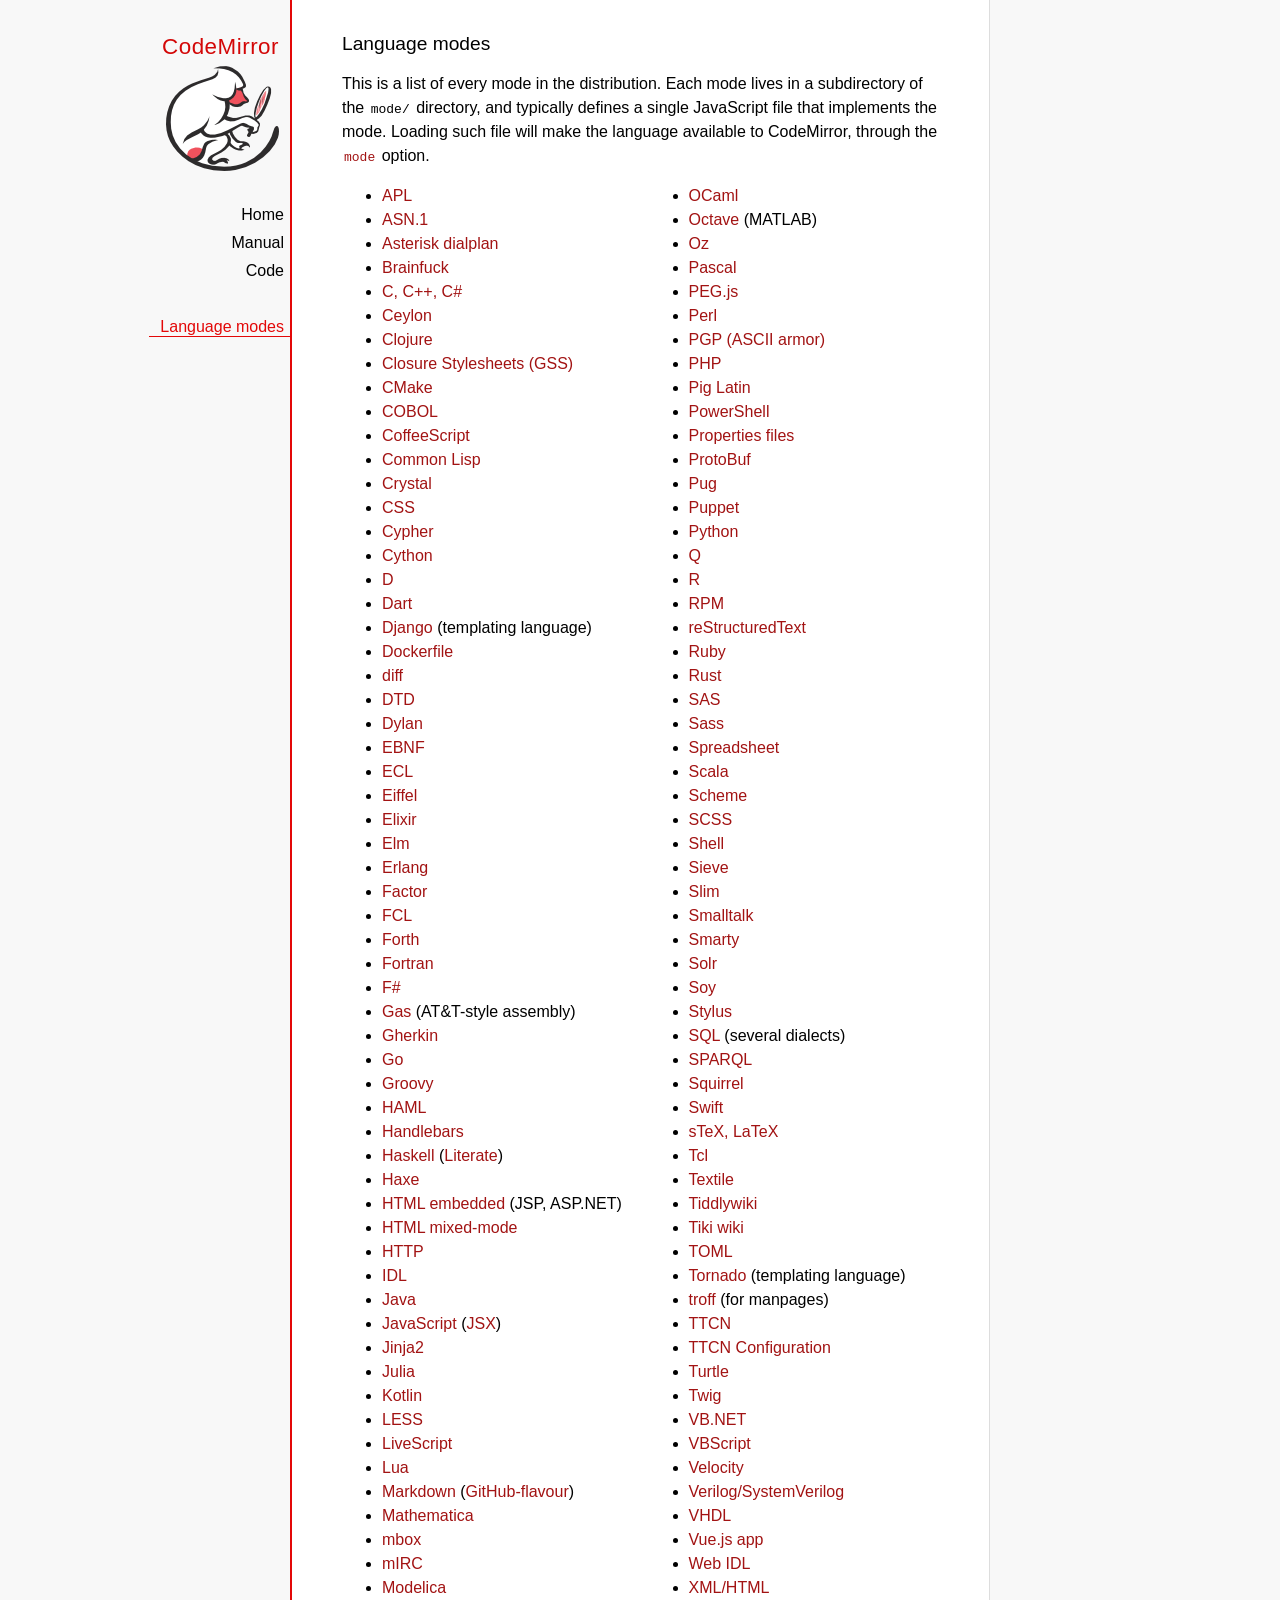
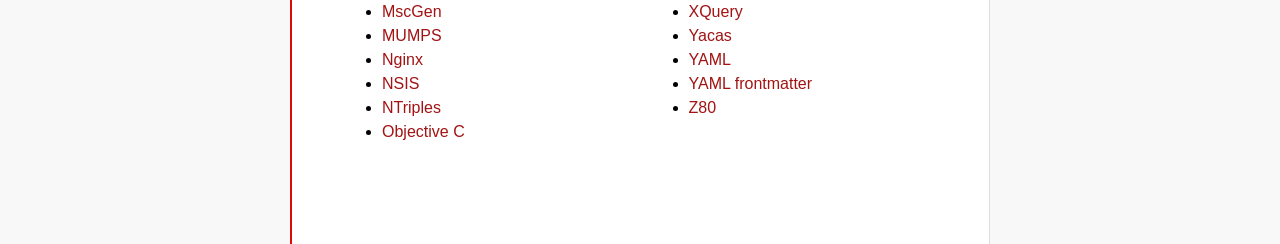
<file: cmlib/mode/index.html>
<!doctype html>

<title>CodeMirror: Language Modes</title>
<meta charset="utf-8"/>
<link rel=stylesheet href="../doc/docs.css">

<div id=nav>
  <a href="http://codemirror.net"><h1>CodeMirror</h1><img id=logo src="../doc/logo.png"></a>

  <ul>
    <li><a href="../index.html">Home</a>
    <li><a href="../doc/manual.html">Manual</a>
    <li><a href="https://github.com/codemirror/codemirror">Code</a>
  </ul>
  <ul>
    <li><a class=active href="#">Language modes</a>
  </ul>
</div>

<article>

  <h2>Language modes</h2>

  <p>This is a list of every mode in the distribution. Each mode lives
in a subdirectory of the <code>mode/</code> directory, and typically
defines a single JavaScript file that implements the mode. Loading
such file will make the language available to CodeMirror, through
the <a href="../doc/manual.html#option_mode"><code>mode</code></a>
option.</p>

  <div style="-webkit-columns: 100px 2; -moz-columns: 100px 2; columns: 100px 2;">
    <ul style="margin-top: 0">
      <li><a href="apl/index.html">APL</a></li>
      <li><a href="asn.1/index.html">ASN.1</a></li>
      <li><a href="asterisk/index.html">Asterisk dialplan</a></li>
      <li><a href="brainfuck/index.html">Brainfuck</a></li>
      <li><a href="clike/index.html">C, C++, C#</a></li>
      <li><a href="clike/index.html">Ceylon</a></li>
      <li><a href="clojure/index.html">Clojure</a></li>
      <li><a href="css/gss.html">Closure Stylesheets (GSS)</a></li>
      <li><a href="cmake/index.html">CMake</a></li>
      <li><a href="cobol/index.html">COBOL</a></li>
      <li><a href="coffeescript/index.html">CoffeeScript</a></li>
      <li><a href="commonlisp/index.html">Common Lisp</a></li>
      <li><a href="crystal/index.html">Crystal</a></li>
      <li><a href="css/index.html">CSS</a></li>
      <li><a href="cypher/index.html">Cypher</a></li>
      <li><a href="python/index.html">Cython</a></li>
      <li><a href="d/index.html">D</a></li>
      <li><a href="dart/index.html">Dart</a></li>
      <li><a href="django/index.html">Django</a> (templating language)</li>
      <li><a href="dockerfile/index.html">Dockerfile</a></li>
      <li><a href="diff/index.html">diff</a></li>
      <li><a href="dtd/index.html">DTD</a></li>
      <li><a href="dylan/index.html">Dylan</a></li>
      <li><a href="ebnf/index.html">EBNF</a></li>
      <li><a href="ecl/index.html">ECL</a></li>
      <li><a href="eiffel/index.html">Eiffel</a></li>
      <li><a href="https://github.com/optick/codemirror-mode-elixir">Elixir</a></li>
      <li><a href="elm/index.html">Elm</a></li>
      <li><a href="erlang/index.html">Erlang</a></li>
      <li><a href="factor/index.html">Factor</a></li>
      <li><a href="fcl/index.html">FCL</a></li>
      <li><a href="forth/index.html">Forth</a></li>
      <li><a href="fortran/index.html">Fortran</a></li>
      <li><a href="mllike/index.html">F#</a></li>
      <li><a href="gas/index.html">Gas</a> (AT&amp;T-style assembly)</li>
      <li><a href="gherkin/index.html">Gherkin</a></li>
      <li><a href="go/index.html">Go</a></li>
      <li><a href="groovy/index.html">Groovy</a></li>
      <li><a href="haml/index.html">HAML</a></li>
      <li><a href="handlebars/index.html">Handlebars</a></li>
      <li><a href="haskell/index.html">Haskell</a> (<a href="haskell-literate/index.html">Literate</a>)</li>
      <li><a href="haxe/index.html">Haxe</a></li>
      <li><a href="htmlembedded/index.html">HTML embedded</a> (JSP, ASP.NET)</li>
      <li><a href="htmlmixed/index.html">HTML mixed-mode</a></li>
      <li><a href="http/index.html">HTTP</a></li>
      <li><a href="idl/index.html">IDL</a></li>
      <li><a href="clike/index.html">Java</a></li>
      <li><a href="javascript/index.html">JavaScript</a> (<a href="jsx/index.html">JSX</a>)</li>
      <li><a href="jinja2/index.html">Jinja2</a></li>
      <li><a href="julia/index.html">Julia</a></li>
      <li><a href="kotlin/index.html">Kotlin</a></li>
      <li><a href="css/less.html">LESS</a></li>
      <li><a href="livescript/index.html">LiveScript</a></li>
      <li><a href="lua/index.html">Lua</a></li>
      <li><a href="markdown/index.html">Markdown</a> (<a href="gfm/index.html">GitHub-flavour</a>)</li>
      <li><a href="mathematica/index.html">Mathematica</a></li>
      <li><a href="mbox/index.html">mbox</a></li>
      <li><a href="mirc/index.html">mIRC</a></li>
      <li><a href="modelica/index.html">Modelica</a></li>
      <li><a href="mscgen/index.html">MscGen</a></li>
      <li><a href="mumps/index.html">MUMPS</a></li>
      <li><a href="nginx/index.html">Nginx</a></li>
      <li><a href="nsis/index.html">NSIS</a></li>
      <li><a href="ntriples/index.html">NTriples</a></li>
      <li><a href="clike/index.html">Objective C</a></li>
      <li><a href="mllike/index.html">OCaml</a></li>
      <li><a href="octave/index.html">Octave</a> (MATLAB)</li>
      <li><a href="oz/index.html">Oz</a></li>
      <li><a href="pascal/index.html">Pascal</a></li>
      <li><a href="pegjs/index.html">PEG.js</a></li>
      <li><a href="perl/index.html">Perl</a></li>
      <li><a href="asciiarmor/index.html">PGP (ASCII armor)</a></li>
      <li><a href="php/index.html">PHP</a></li>
      <li><a href="pig/index.html">Pig Latin</a></li>
      <li><a href="powershell/index.html">PowerShell</a></li>
      <li><a href="properties/index.html">Properties files</a></li>
      <li><a href="protobuf/index.html">ProtoBuf</a></li>
      <li><a href="pug/index.html">Pug</a></li>
      <li><a href="puppet/index.html">Puppet</a></li>
      <li><a href="python/index.html">Python</a></li>
      <li><a href="q/index.html">Q</a></li>
      <li><a href="r/index.html">R</a></li>
      <li><a href="rpm/index.html">RPM</a></li>
      <li><a href="rst/index.html">reStructuredText</a></li>
      <li><a href="ruby/index.html">Ruby</a></li>
      <li><a href="rust/index.html">Rust</a></li>
      <li><a href="sas/index.html">SAS</a></li>
      <li><a href="sass/index.html">Sass</a></li>
      <li><a href="spreadsheet/index.html">Spreadsheet</a></li>
      <li><a href="clike/scala.html">Scala</a></li>
      <li><a href="scheme/index.html">Scheme</a></li>
      <li><a href="css/scss.html">SCSS</a></li>
      <li><a href="shell/index.html">Shell</a></li>
      <li><a href="sieve/index.html">Sieve</a></li>
      <li><a href="slim/index.html">Slim</a></li>
      <li><a href="smalltalk/index.html">Smalltalk</a></li>
      <li><a href="smarty/index.html">Smarty</a></li>
      <li><a href="solr/index.html">Solr</a></li>
      <li><a href="soy/index.html">Soy</a></li>
      <li><a href="stylus/index.html">Stylus</a></li>
      <li><a href="sql/index.html">SQL</a> (several dialects)</li>
      <li><a href="sparql/index.html">SPARQL</a></li>
      <li><a href="clike/index.html">Squirrel</a></li>
      <li><a href="swift/index.html">Swift</a></li>
      <li><a href="stex/index.html">sTeX, LaTeX</a></li>
      <li><a href="tcl/index.html">Tcl</a></li>
      <li><a href="textile/index.html">Textile</a></li>
      <li><a href="tiddlywiki/index.html">Tiddlywiki</a></li>
      <li><a href="tiki/index.html">Tiki wiki</a></li>
      <li><a href="toml/index.html">TOML</a></li>
      <li><a href="tornado/index.html">Tornado</a> (templating language)</li>
      <li><a href="troff/index.html">troff</a> (for manpages)</li>
      <li><a href="ttcn/index.html">TTCN</a></li>
      <li><a href="ttcn-cfg/index.html">TTCN Configuration</a></li>
      <li><a href="turtle/index.html">Turtle</a></li>
      <li><a href="twig/index.html">Twig</a></li>
      <li><a href="vb/index.html">VB.NET</a></li>
      <li><a href="vbscript/index.html">VBScript</a></li>
      <li><a href="velocity/index.html">Velocity</a></li>
      <li><a href="verilog/index.html">Verilog/SystemVerilog</a></li>
      <li><a href="vhdl/index.html">VHDL</a></li>
      <li><a href="vue/index.html">Vue.js app</a></li>
      <li><a href="webidl/index.html">Web IDL</a></li>
      <li><a href="xml/index.html">XML/HTML</a></li>
      <li><a href="xquery/index.html">XQuery</a></li>
      <li><a href="yacas/index.html">Yacas</a></li>
      <li><a href="yaml/index.html">YAML</a></li>
      <li><a href="yaml-frontmatter/index.html">YAML frontmatter</a></li>
      <li><a href="z80/index.html">Z80</a></li>
    </ul>
  </div>

</article>
</file>
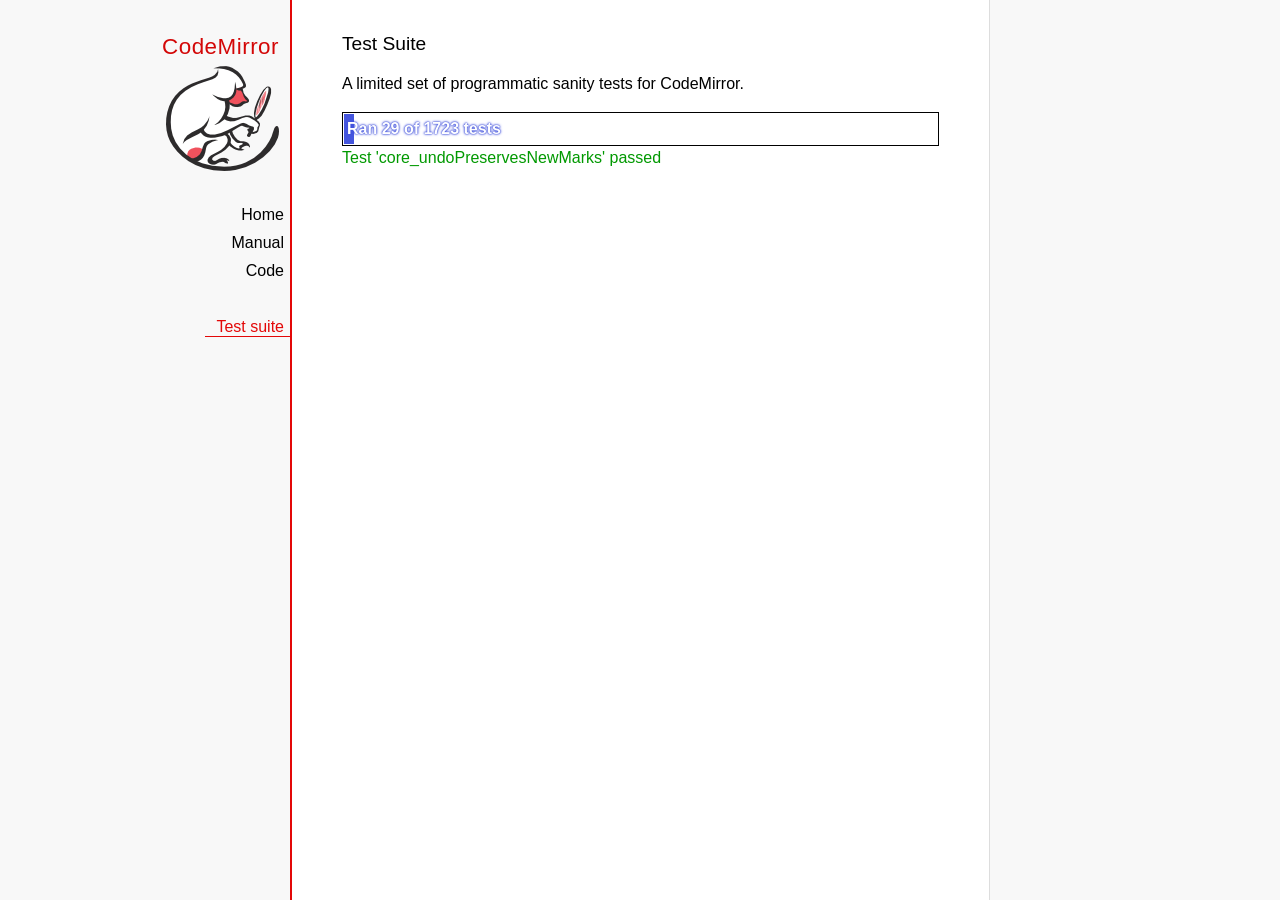
<file: cmlib/test/index.html>
<!doctype html>

<meta charset="utf-8"/>
<title>CodeMirror: Test Suite</title>
<link rel=stylesheet href="../doc/docs.css">

<link rel="stylesheet" href="../lib/codemirror.css">
<link rel="stylesheet" href="mode_test.css">
<script src="../doc/activebookmark.js"></script>
<script src="../lib/codemirror.js"></script>
<script src="../mode/meta.js"></script>
<script src="../addon/mode/overlay.js"></script>
<script src="../addon/mode/multiplex.js"></script>
<script src="../addon/search/searchcursor.js"></script>
<script src="../addon/dialog/dialog.js"></script>
<script src="../addon/edit/matchbrackets.js"></script>
<script src="../addon/hint/sql-hint.js"></script>
<script src="../addon/comment/comment.js"></script>
<script src="../addon/mode/simple.js"></script>
<script src="../mode/css/css.js"></script>
<script src="../mode/clike/clike.js"></script>
<!-- clike must be after css or vim and sublime tests will fail -->
<script src="../mode/cypher/cypher.js"></script>
<script src="../mode/gfm/gfm.js"></script>
<script src="../mode/haml/haml.js"></script>
<script src="../mode/htmlmixed/htmlmixed.js"></script>
<script src="../mode/javascript/javascript.js"></script>
<script src="../mode/jsx/jsx.js"></script>
<script src="../mode/markdown/markdown.js"></script>
<script src="../mode/php/php.js"></script>
<script src="../mode/python/python.js"></script>
<script src="../mode/powershell/powershell.js"></script>
<script src="../mode/ruby/ruby.js"></script>
<script src="../mode/sass/sass.js"></script>
<script src="../mode/shell/shell.js"></script>
<script src="../mode/slim/slim.js"></script>
<script src="../mode/soy/soy.js"></script>
<script src="../mode/sql/sql.js"></script>
<script src="../mode/stex/stex.js"></script>
<script src="../mode/swift/swift.js"></script>
<script src="../mode/textile/textile.js"></script>
<script src="../mode/verilog/verilog.js"></script>
<script src="../mode/xml/xml.js"></script>
<script src="../mode/xquery/xquery.js"></script>
<script src="../keymap/emacs.js"></script>
<script src="../keymap/sublime.js"></script>
<script src="../keymap/vim.js"></script>
<script src="../mode/rust/rust.js"></script>
<script src="../mode/mscgen/mscgen.js"></script>
<script src="../mode/dylan/dylan.js"></script>

<style type="text/css">
  .ok {color: #090;}
  .fail {color: #e00;}
  .error {color: #c90;}
  .done {font-weight: bold;}
  #progress {
  background: #45d;
  color: white;
  text-shadow: 0 0 1px #45d, 0 0 2px #45d, 0 0 3px #45d;
  font-weight: bold;
  white-space: pre;
  }
  #testground {
  visibility: hidden;
  }
  #testground.offscreen {
  visibility: visible;
  position: absolute;
  left: -10000px;
  top: -10000px;
  }
  .CodeMirror { border: 1px solid black; }
</style>

<div id=nav>
  <a href="http://codemirror.net"><h1>CodeMirror</h1><img id=logo src="../doc/logo.png"></a>

  <ul>
    <li><a href="../index.html">Home</a>
    <li><a href="../doc/manual.html">Manual</a>
    <li><a href="https://github.com/codemirror/codemirror">Code</a>
  </ul>
  <ul>
    <li><a class=active href="#">Test suite</a>
  </ul>
</div>

<article>
  <h2>Test Suite</h2>

    <p>A limited set of programmatic sanity tests for CodeMirror.</p>

    <div style="border: 1px solid black; padding: 1px; max-width: 700px;">
      <div style="width: 0px;" id=progress><div style="padding: 3px;">Ran <span id="progress_ran">0</span><span id="progress_total"> of 0</span> tests</div></div>
    </div>
    <p id=status>Please enable JavaScript...</p>
    <div id=output></div>

    <div id=testground></div>

    <script src="driver.js"></script>
    <script src="test.js"></script>
    <script src="doc_test.js"></script>
    <script src="multi_test.js"></script>
    <script src="contenteditable_test.js"></script>
    <script src="scroll_test.js"></script>
    <script src="comment_test.js"></script>
    <script src="search_test.js"></script>
    <script src="mode_test.js"></script>

    <script src="../mode/clike/test.js"></script>
    <script src="../mode/css/test.js"></script>
    <script src="../mode/css/gss_test.js"></script>
    <script src="../mode/css/scss_test.js"></script>
    <script src="../mode/css/less_test.js"></script>
    <script src="../mode/cypher/test.js"></script>
    <script src="../mode/gfm/test.js"></script>
    <script src="../mode/haml/test.js"></script>
    <script src="../mode/javascript/test.js"></script>
    <script src="../mode/jsx/test.js"></script>
    <script src="../mode/markdown/test.js"></script>
    <script src="../mode/php/test.js"></script>
    <script src="../mode/powershell/test.js"></script>
    <script src="../mode/ruby/test.js"></script>
    <script src="../mode/sass/test.js"></script>
    <script src="../mode/shell/test.js"></script>
    <script src="../mode/slim/test.js"></script>
    <script src="../mode/soy/test.js"></script>
    <script src="../mode/stex/test.js"></script>
    <script src="../mode/swift/test.js"></script>
    <script src="../mode/textile/test.js"></script>
    <script src="../mode/verilog/test.js"></script>
    <script src="../mode/xml/test.js"></script>
    <script src="../mode/xquery/test.js"></script>
    <script src="../mode/python/test.js"></script>
    <script src="../mode/rust/test.js"></script>
    <script src="../mode/mscgen/mscgen_test.js"></script>
    <script src="../mode/mscgen/xu_test.js"></script>
    <script src="../mode/mscgen/msgenny_test.js"></script>
    <script src="../mode/dylan/test.js"></script>
    <script src="../addon/mode/multiplex_test.js"></script>
    <script src="emacs_test.js"></script>
    <script src="sql-hint-test.js"></script>
    <script src="sublime_test.js"></script>
    <script src="vim_test.js"></script>
    <script>
      window.onload = runHarness;
      CodeMirror.on(window, 'hashchange', runHarness);

      function esc(str) {
        return str.replace(/[<&]/, function(ch) { return ch == "<" ? "&lt;" : "&amp;"; });
      }

      var output = document.getElementById("output"),
          progress = document.getElementById("progress"),
          progressRan = document.getElementById("progress_ran").childNodes[0],
          progressTotal = document.getElementById("progress_total").childNodes[0];
      var count = 0,
          failed = 0,
          skipped = 0,
          bad = "",
          running = false, // Flag that states tests are running
          quit = false, // Flag to quit tests ASAP
          verbose = false; // Adds message for *every* test to output

      function runHarness(){
        if (running) {
          quit = true;
          setStatus("Restarting tests...", '', true);
          setTimeout(function(){runHarness();}, 500);
          return;
        }
        filters = [];
        verbose = false;
        if (window.location.hash.substr(1)){
          var strings = window.location.hash.substr(1).split(",");
          while (strings.length) {
            var s = strings.shift();
            if (s === "verbose")
              verbose = true;
            else
              filters.push(parseTestFilter(decodeURIComponent(s)));
          }
        }
        quit = false;
        running = true;
        setStatus("Loading tests...");
        count = 0;
        failed = 0;
        skipped = 0;
        bad = "";
        totalTests = countTests();
        progressTotal.nodeValue = " of " + totalTests;
        progressRan.nodeValue = count;
        output.innerHTML = '';
        document.getElementById("testground").innerHTML = "<form>" +
          "<textarea id=\"code\" name=\"code\"></textarea>" +
          "<input type=submit value=ok name=submit>" +
          "</form>";
        runTests(displayTest);
      }

      function setStatus(message, className, force){
        if (quit && !force) return;
        if (!message) throw("must provide message");
        var status = document.getElementById("status").childNodes[0];
        status.nodeValue = message;
        status.parentNode.className = className;
      }
      function addOutput(name, className, code){
        var newOutput = document.createElement("dl");
        var newTitle = document.createElement("dt");
        newTitle.className = className;
        newTitle.appendChild(document.createTextNode(name));
        newOutput.appendChild(newTitle);
        var newMessage = document.createElement("dd");
        newMessage.innerHTML = code;
        newOutput.appendChild(newTitle);
        newOutput.appendChild(newMessage);
        output.appendChild(newOutput);
      }
      function displayTest(type, name, customMessage) {
        var message = "???";
        if (type != "done" && type != "skipped") ++count;
        progress.style.width = (count * (progress.parentNode.clientWidth - 2) / (totalTests || 1)) + "px";
        progressRan.nodeValue = count;
        if (type == "ok") {
          message = "Test '" + name + "' passed";
          if (!verbose) customMessage = false;
        } else if (type == "skipped") {
          message = "Test '" + name + "' skipped";
          ++skipped;
          if (!verbose) customMessage = false;
        } else if (type == "expected") {
          message = "Test '" + name + "' failed as expected";
          if (!verbose) customMessage = false;
        } else if (type == "error" || type == "fail") {
          ++failed;
          message = "Test '" + name + "' failed";
        } else if (type == "done") {
          if (failed) {
            type += " fail";
            message = failed + " failure" + (failed > 1 ? "s" : "");
          } else if (count < totalTests) {
            failed = totalTests - count;
            type += " fail";
            message = failed + " failure" + (failed > 1 ? "s" : "");
          } else {
            type += " ok";
            message = "All passed";
            if (skipped) {
              message += " (" + skipped + " skipped)";
            }
          }
          progressTotal.nodeValue = '';
          customMessage = true; // Hack to avoid adding to output
        }
        if (verbose && !customMessage)  customMessage = message;
        setStatus(message, type);
        if (customMessage && customMessage.length > 0) {
          addOutput(name, type, customMessage);
        }
      }
    </script>

</article>
</file>
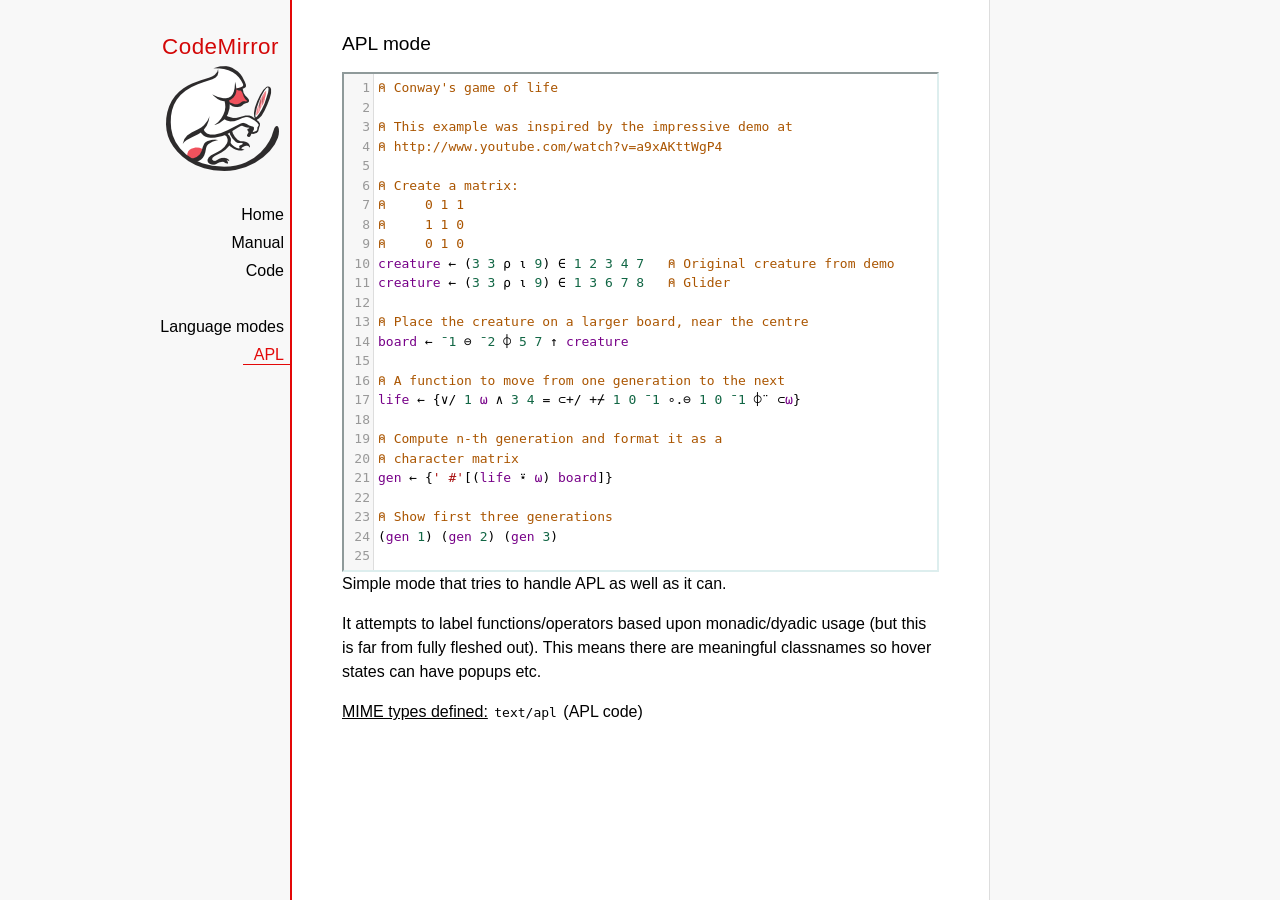
<file: cmlib/mode/apl/index.html>
<!doctype html>

<title>CodeMirror: APL mode</title>
<meta charset="utf-8"/>
<link rel=stylesheet href="../../doc/docs.css">

<link rel="stylesheet" href="../../lib/codemirror.css">
<script src="../../lib/codemirror.js"></script>
<script src="../../addon/edit/matchbrackets.js"></script>
<script src="./apl.js"></script>
<style>
	.CodeMirror { border: 2px inset #dee; }
    </style>
<div id=nav>
  <a href="http://codemirror.net"><h1>CodeMirror</h1><img id=logo src="../../doc/logo.png"></a>

  <ul>
    <li><a href="../../index.html">Home</a>
    <li><a href="../../doc/manual.html">Manual</a>
    <li><a href="https://github.com/codemirror/codemirror">Code</a>
  </ul>
  <ul>
    <li><a href="../index.html">Language modes</a>
    <li><a class=active href="#">APL</a>
  </ul>
</div>

<article>
<h2>APL mode</h2>
<form><textarea id="code" name="code">
⍝ Conway's game of life

⍝ This example was inspired by the impressive demo at
⍝ http://www.youtube.com/watch?v=a9xAKttWgP4

⍝ Create a matrix:
⍝     0 1 1
⍝     1 1 0
⍝     0 1 0
creature ← (3 3 ⍴ ⍳ 9) ∈ 1 2 3 4 7   ⍝ Original creature from demo
creature ← (3 3 ⍴ ⍳ 9) ∈ 1 3 6 7 8   ⍝ Glider

⍝ Place the creature on a larger board, near the centre
board ← ¯1 ⊖ ¯2 ⌽ 5 7 ↑ creature

⍝ A function to move from one generation to the next
life ← {∨/ 1 ⍵ ∧ 3 4 = ⊂+/ +⌿ 1 0 ¯1 ∘.⊖ 1 0 ¯1 ⌽¨ ⊂⍵}

⍝ Compute n-th generation and format it as a
⍝ character matrix
gen ← {' #'[(life ⍣ ⍵) board]}

⍝ Show first three generations
(gen 1) (gen 2) (gen 3)
</textarea></form>

    <script>
      var editor = CodeMirror.fromTextArea(document.getElementById("code"), {
        lineNumbers: true,
        matchBrackets: true,
        mode: "text/apl"
      });
    </script>

    <p>Simple mode that tries to handle APL as well as it can.</p>
    <p>It attempts to label functions/operators based upon
    monadic/dyadic usage (but this is far from fully fleshed out).
    This means there are meaningful classnames so hover states can
    have popups etc.</p>

    <p><strong>MIME types defined:</strong> <code>text/apl</code> (APL code)</p>
  </article>
</file>
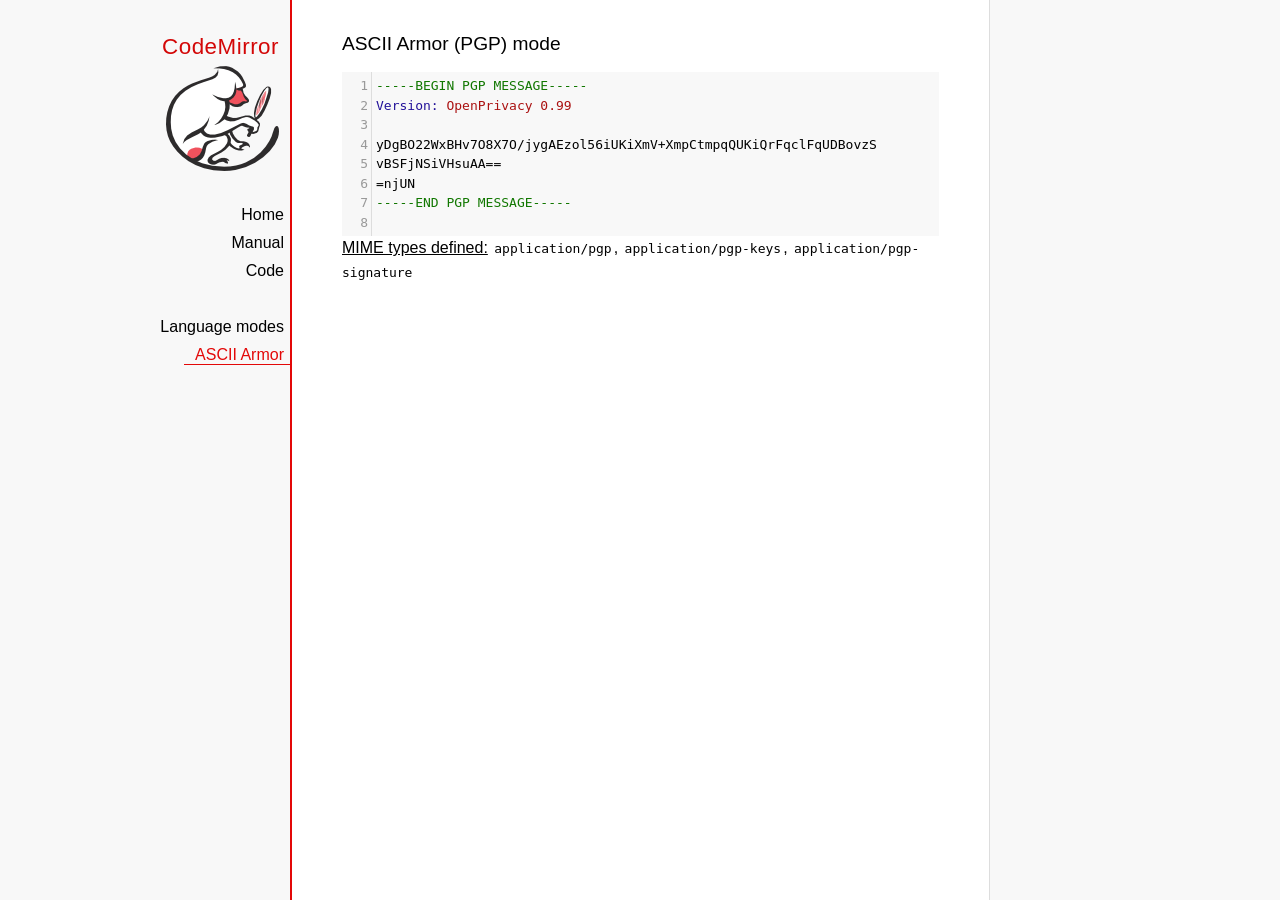
<file: cmlib/mode/asciiarmor/index.html>
<!doctype html>

<title>CodeMirror: ASCII Armor (PGP) mode</title>
<meta charset="utf-8"/>
<link rel=stylesheet href="../../doc/docs.css">

<link rel="stylesheet" href="../../lib/codemirror.css">
<script src="../../lib/codemirror.js"></script>
<script src="asciiarmor.js"></script>
<style>.CodeMirror {background: #f8f8f8;}</style>
<div id=nav>
  <a href="http://codemirror.net"><h1>CodeMirror</h1><img id=logo src="../../doc/logo.png"></a>

  <ul>
    <li><a href="../../index.html">Home</a>
    <li><a href="../../doc/manual.html">Manual</a>
    <li><a href="https://github.com/codemirror/codemirror">Code</a>
  </ul>
  <ul>
    <li><a href="../index.html">Language modes</a>
    <li><a class=active href="#">ASCII Armor</a>
  </ul>
</div>

<article>
<h2>ASCII Armor (PGP) mode</h2>
<form><textarea id="code" name="code">
-----BEGIN PGP MESSAGE-----
Version: OpenPrivacy 0.99

yDgBO22WxBHv7O8X7O/jygAEzol56iUKiXmV+XmpCtmpqQUKiQrFqclFqUDBovzS
vBSFjNSiVHsuAA==
=njUN
-----END PGP MESSAGE-----
</textarea></form>

<script>
var editor = CodeMirror.fromTextArea(document.getElementById("code"), {
  lineNumbers: true
});
</script>

<p><strong>MIME types
defined:</strong> <code>application/pgp</code>, <code>application/pgp-keys</code>, <code>application/pgp-signature</code></p>

</article>
</file>
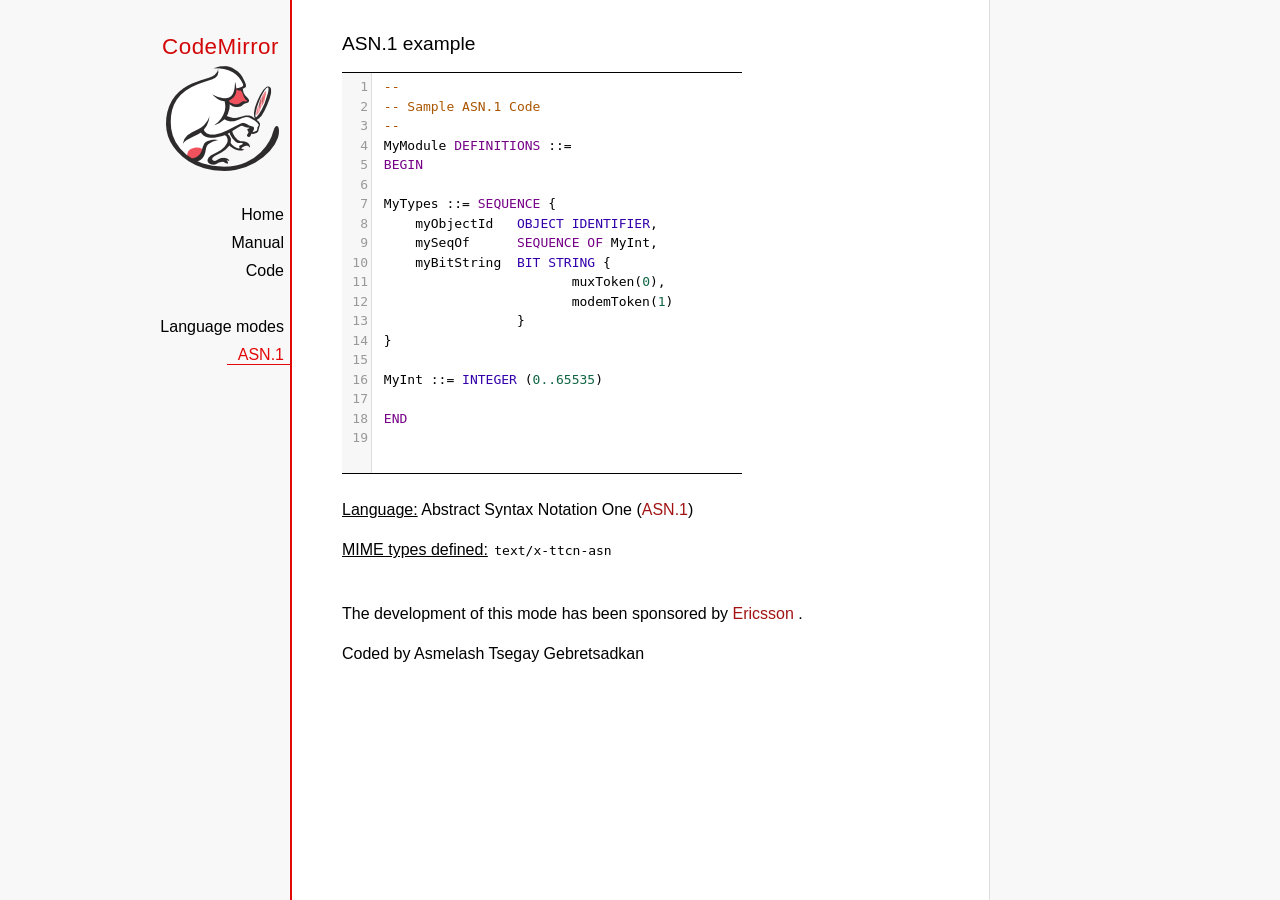
<file: cmlib/mode/asn.1/index.html>
﻿<!doctype html>

<title>CodeMirror: ASN.1 mode</title>
<meta charset="utf-8"/>
<link rel=stylesheet href="../../doc/docs.css">

<link rel="stylesheet" href="../../lib/codemirror.css">
<script src="../../lib/codemirror.js"></script>
<script src="asn.1.js"></script>
<style type="text/css">
    .CodeMirror {
        border-top: 1px solid black;
        border-bottom: 1px solid black;
    }
</style>
<div id=nav>
    <a href="http://codemirror.net"><h1>CodeMirror</h1>
        <img id=logo src="../../doc/logo.png">
    </a>

    <ul>
        <li><a href="../../index.html">Home</a>
        <li><a href="../../doc/manual.html">Manual</a>
        <li><a href="https://github.com/codemirror/codemirror">Code</a>
    </ul>
    <ul>
        <li><a href="../index.html">Language modes</a>
        <li><a class=active href="http://en.wikipedia.org/wiki/Abstract_Syntax_Notation_One">ASN.1</a>
    </ul>
</div>
<article>
    <h2>ASN.1 example</h2>
    <div>
        <textarea id="ttcn-asn-code">
 --
 -- Sample ASN.1 Code
 --
 MyModule DEFINITIONS ::=
 BEGIN

 MyTypes ::= SEQUENCE {
     myObjectId   OBJECT IDENTIFIER,
     mySeqOf      SEQUENCE OF MyInt,
     myBitString  BIT STRING {
                         muxToken(0),
                         modemToken(1)
                  }
 }

 MyInt ::= INTEGER (0..65535)

 END
        </textarea>
    </div>

    <script>
        var ttcnEditor = CodeMirror.fromTextArea(document.getElementById("ttcn-asn-code"), {
            lineNumbers: true,
            matchBrackets: true,
            mode: "text/x-ttcn-asn"
        });
        ttcnEditor.setSize(400, 400);
        var mac = CodeMirror.keyMap.default == CodeMirror.keyMap.macDefault;
        CodeMirror.keyMap.default[(mac ? "Cmd" : "Ctrl") + "-Space"] = "autocomplete";
    </script>
    <br/>
    <p><strong>Language:</strong> Abstract Syntax Notation One
        (<a href="http://www.itu.int/en/ITU-T/asn1/Pages/introduction.aspx">ASN.1</a>)
    </p>
    <p><strong>MIME types defined:</strong> <code>text/x-ttcn-asn</code></p>

    <br/>
    <p>The development of this mode has been sponsored by <a href="http://www.ericsson.com/">Ericsson
    </a>.</p>
    <p>Coded by Asmelash Tsegay Gebretsadkan </p>
</article>
</file>
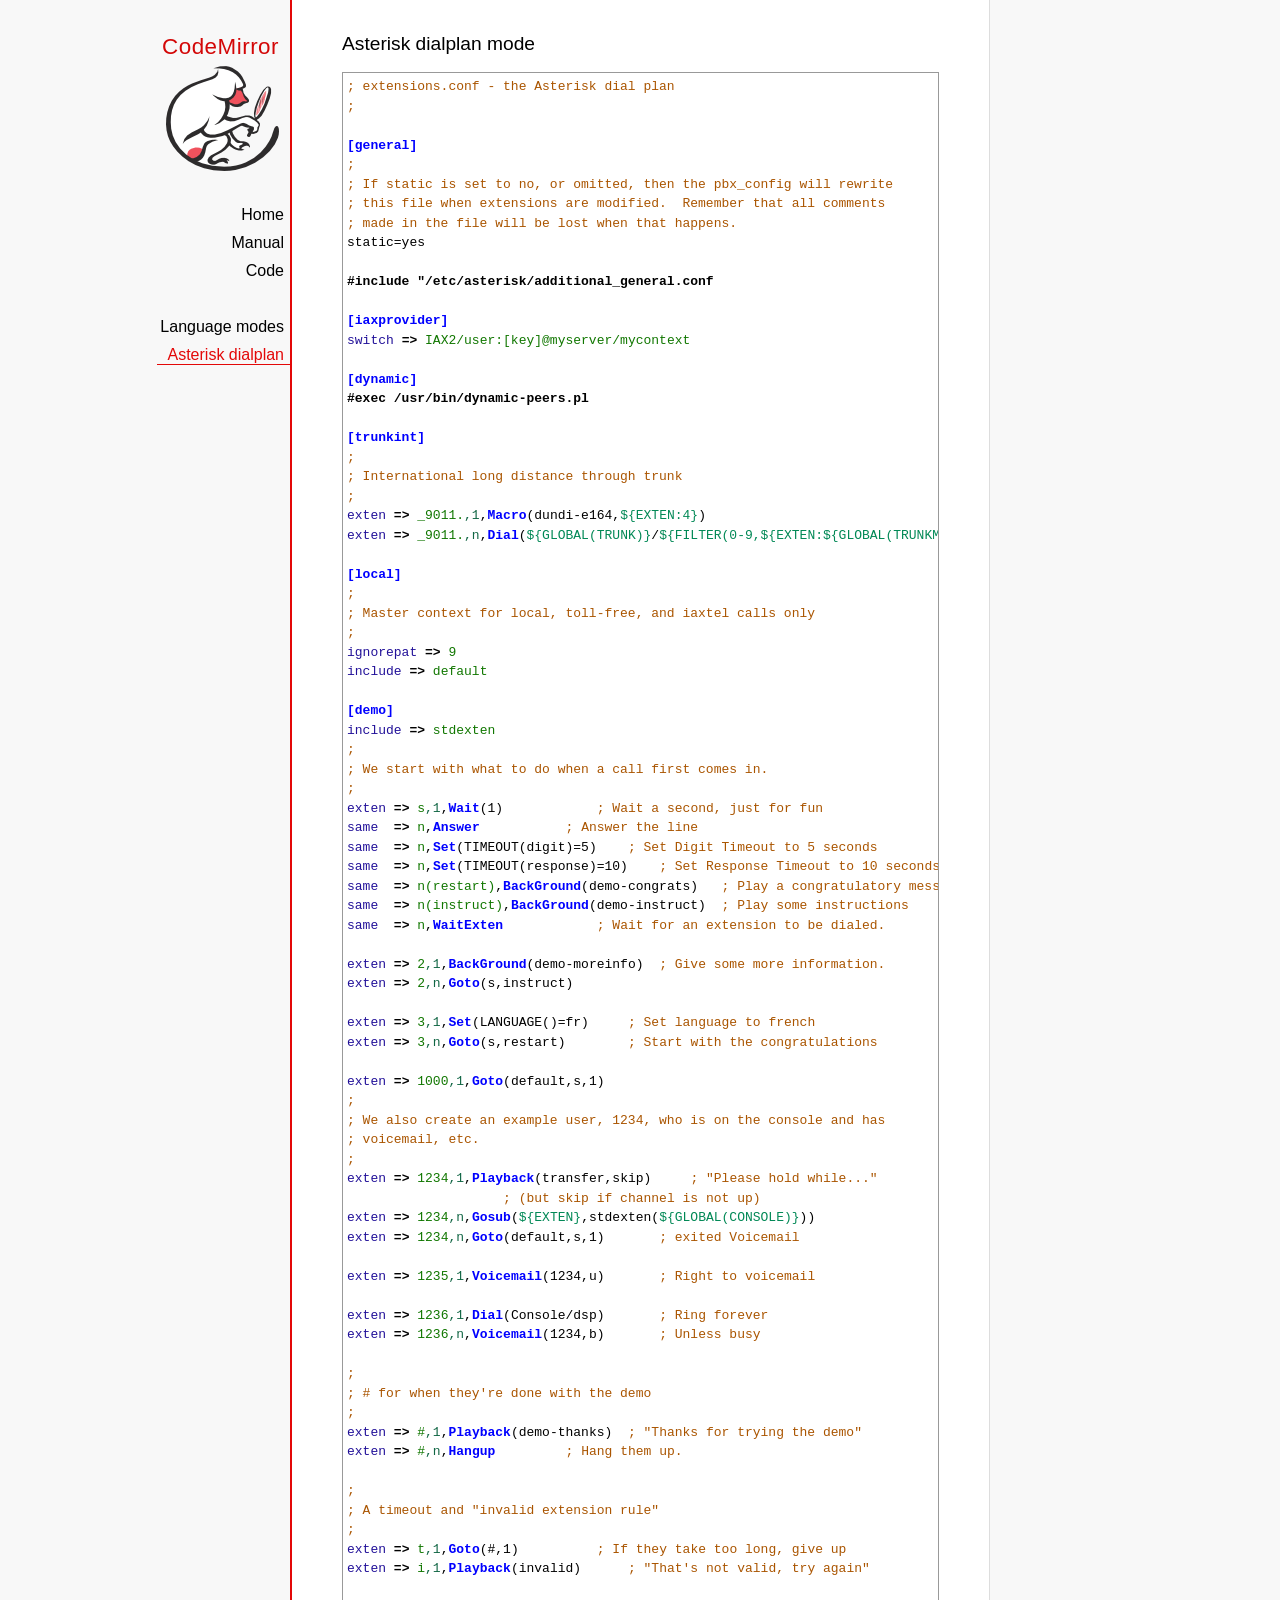
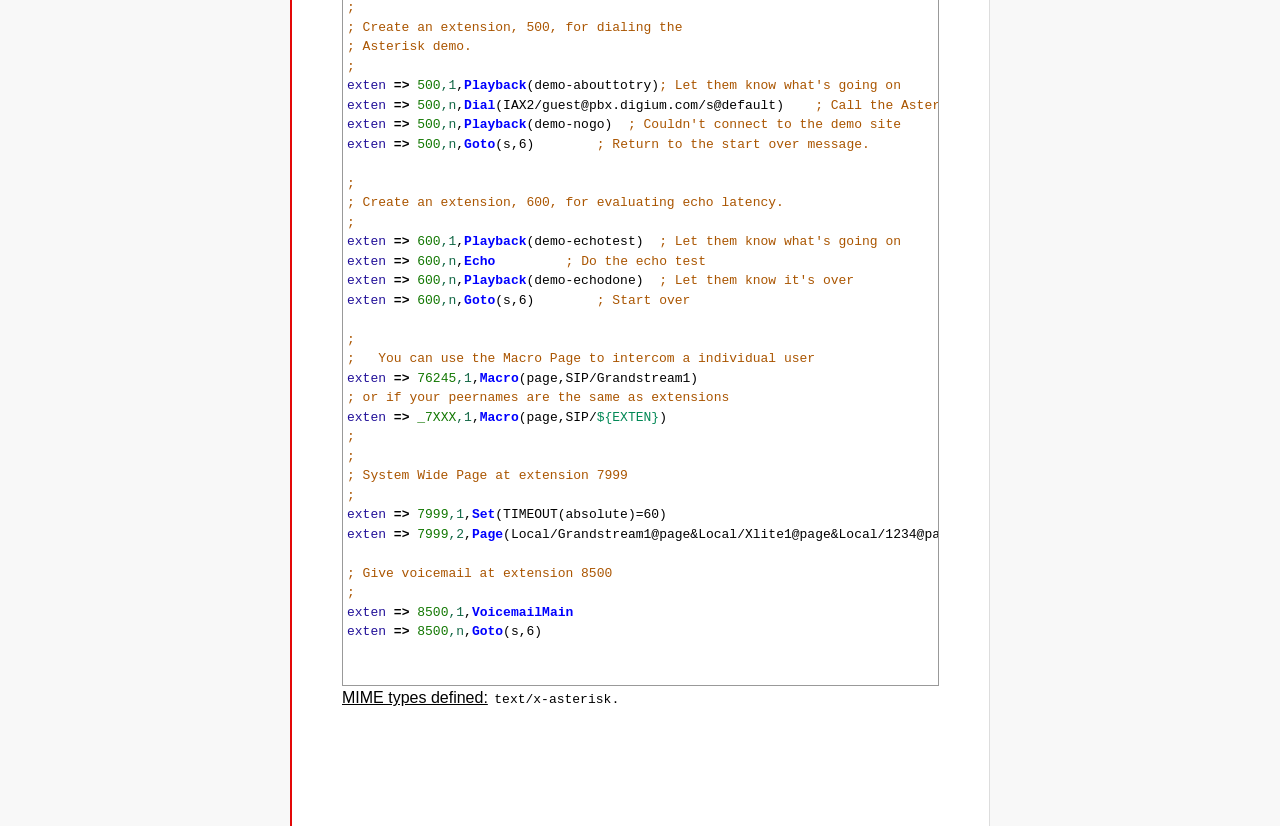
<file: cmlib/mode/asterisk/index.html>
<!doctype html>

<title>CodeMirror: Asterisk dialplan mode</title>
<meta charset="utf-8"/>
<link rel=stylesheet href="../../doc/docs.css">

<link rel="stylesheet" href="../../lib/codemirror.css">
<script src="../../lib/codemirror.js"></script>
<script src="asterisk.js"></script>
<style>
      .CodeMirror {border: 1px solid #999;}
      .cm-s-default span.cm-arrow { color: red; }
    </style>
<div id=nav>
  <a href="http://codemirror.net"><h1>CodeMirror</h1><img id=logo src="../../doc/logo.png"></a>

  <ul>
    <li><a href="../../index.html">Home</a>
    <li><a href="../../doc/manual.html">Manual</a>
    <li><a href="https://github.com/codemirror/codemirror">Code</a>
  </ul>
  <ul>
    <li><a href="../index.html">Language modes</a>
    <li><a class=active href="#">Asterisk dialplan</a>
  </ul>
</div>

<article>
<h2>Asterisk dialplan mode</h2>
<form><textarea id="code" name="code">
; extensions.conf - the Asterisk dial plan
;

[general]
;
; If static is set to no, or omitted, then the pbx_config will rewrite
; this file when extensions are modified.  Remember that all comments
; made in the file will be lost when that happens.
static=yes

#include "/etc/asterisk/additional_general.conf

[iaxprovider]
switch => IAX2/user:[key]@myserver/mycontext

[dynamic]
#exec /usr/bin/dynamic-peers.pl

[trunkint]
;
; International long distance through trunk
;
exten => _9011.,1,Macro(dundi-e164,${EXTEN:4})
exten => _9011.,n,Dial(${GLOBAL(TRUNK)}/${FILTER(0-9,${EXTEN:${GLOBAL(TRUNKMSD)}})})

[local]
;
; Master context for local, toll-free, and iaxtel calls only
;
ignorepat => 9
include => default

[demo]
include => stdexten
;
; We start with what to do when a call first comes in.
;
exten => s,1,Wait(1)			; Wait a second, just for fun
same  => n,Answer			; Answer the line
same  => n,Set(TIMEOUT(digit)=5)	; Set Digit Timeout to 5 seconds
same  => n,Set(TIMEOUT(response)=10)	; Set Response Timeout to 10 seconds
same  => n(restart),BackGround(demo-congrats)	; Play a congratulatory message
same  => n(instruct),BackGround(demo-instruct)	; Play some instructions
same  => n,WaitExten			; Wait for an extension to be dialed.

exten => 2,1,BackGround(demo-moreinfo)	; Give some more information.
exten => 2,n,Goto(s,instruct)

exten => 3,1,Set(LANGUAGE()=fr)		; Set language to french
exten => 3,n,Goto(s,restart)		; Start with the congratulations

exten => 1000,1,Goto(default,s,1)
;
; We also create an example user, 1234, who is on the console and has
; voicemail, etc.
;
exten => 1234,1,Playback(transfer,skip)		; "Please hold while..."
					; (but skip if channel is not up)
exten => 1234,n,Gosub(${EXTEN},stdexten(${GLOBAL(CONSOLE)}))
exten => 1234,n,Goto(default,s,1)		; exited Voicemail

exten => 1235,1,Voicemail(1234,u)		; Right to voicemail

exten => 1236,1,Dial(Console/dsp)		; Ring forever
exten => 1236,n,Voicemail(1234,b)		; Unless busy

;
; # for when they're done with the demo
;
exten => #,1,Playback(demo-thanks)	; "Thanks for trying the demo"
exten => #,n,Hangup			; Hang them up.

;
; A timeout and "invalid extension rule"
;
exten => t,1,Goto(#,1)			; If they take too long, give up
exten => i,1,Playback(invalid)		; "That's not valid, try again"

;
; Create an extension, 500, for dialing the
; Asterisk demo.
;
exten => 500,1,Playback(demo-abouttotry); Let them know what's going on
exten => 500,n,Dial(IAX2/guest@pbx.digium.com/s@default)	; Call the Asterisk demo
exten => 500,n,Playback(demo-nogo)	; Couldn't connect to the demo site
exten => 500,n,Goto(s,6)		; Return to the start over message.

;
; Create an extension, 600, for evaluating echo latency.
;
exten => 600,1,Playback(demo-echotest)	; Let them know what's going on
exten => 600,n,Echo			; Do the echo test
exten => 600,n,Playback(demo-echodone)	; Let them know it's over
exten => 600,n,Goto(s,6)		; Start over

;
;	You can use the Macro Page to intercom a individual user
exten => 76245,1,Macro(page,SIP/Grandstream1)
; or if your peernames are the same as extensions
exten => _7XXX,1,Macro(page,SIP/${EXTEN})
;
;
; System Wide Page at extension 7999
;
exten => 7999,1,Set(TIMEOUT(absolute)=60)
exten => 7999,2,Page(Local/Grandstream1@page&Local/Xlite1@page&Local/1234@page/n,d)

; Give voicemail at extension 8500
;
exten => 8500,1,VoicemailMain
exten => 8500,n,Goto(s,6)

    </textarea></form>
    <script>
      var editor = CodeMirror.fromTextArea(document.getElementById("code"), {
        mode: "text/x-asterisk",
        matchBrackets: true,
        lineNumber: true
      });
    </script>

    <p><strong>MIME types defined:</strong> <code>text/x-asterisk</code>.</p>

  </article>
</file>
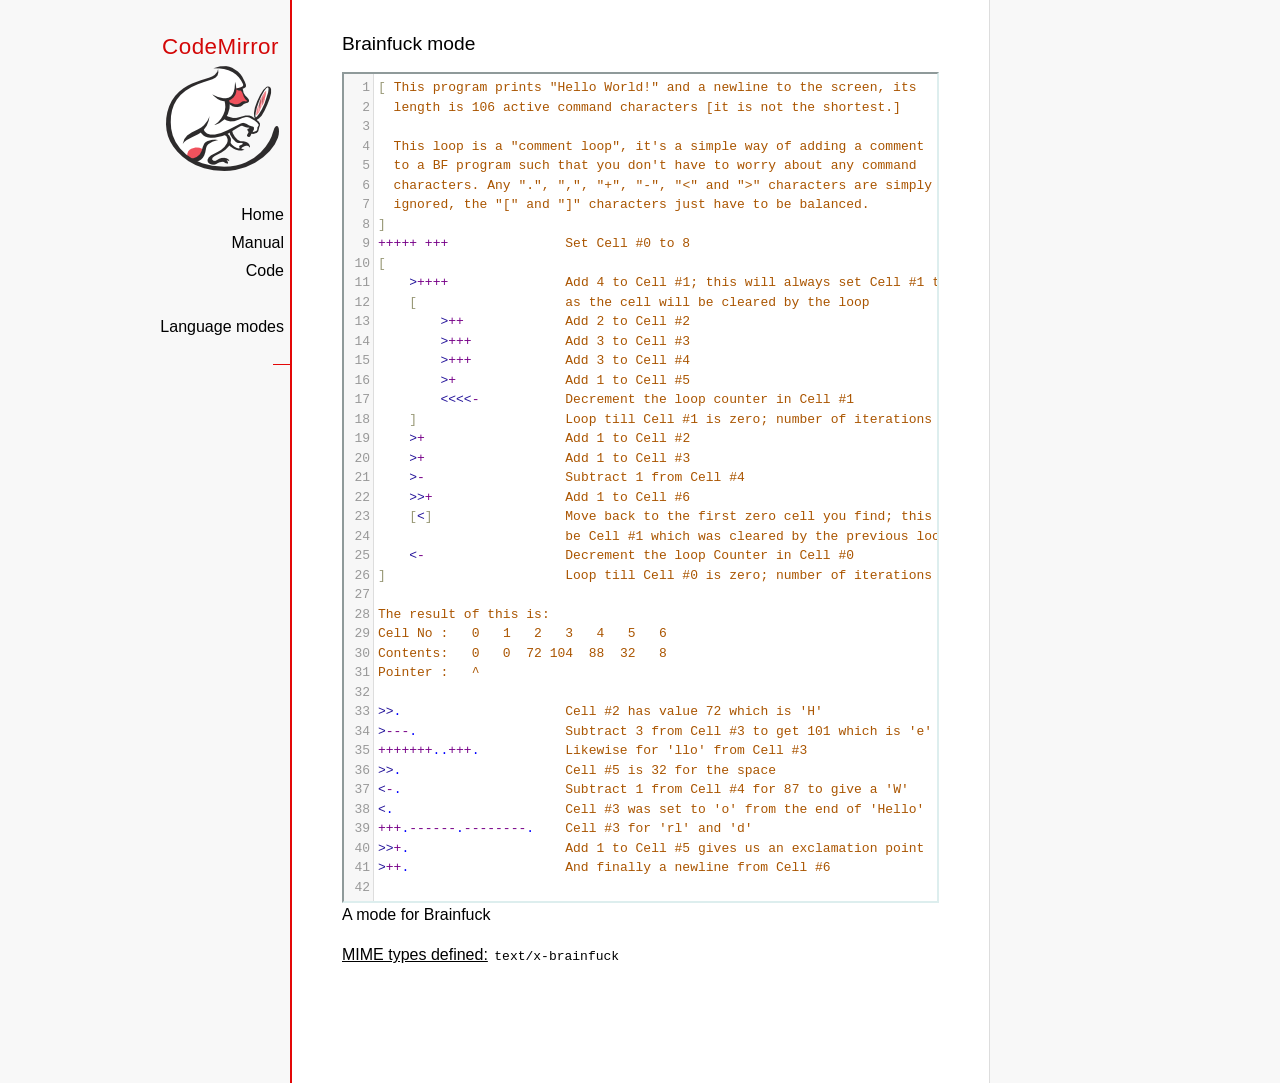
<file: cmlib/mode/brainfuck/index.html>
<!doctype html>

<title>CodeMirror: Brainfuck mode</title>
<meta charset="utf-8"/>
<link rel=stylesheet href="../../doc/docs.css">

<link rel="stylesheet" href="../../lib/codemirror.css">
<script src="../../lib/codemirror.js"></script>
<script src="../../addon/edit/matchbrackets.js"></script>
<script src="./brainfuck.js"></script>
<style>
	.CodeMirror { border: 2px inset #dee; }
    </style>
<div id=nav>
  <a href="http://codemirror.net"><h1>CodeMirror</h1><img id=logo src="../../doc/logo.png"></a>

  <ul>
    <li><a href="../../index.html">Home</a>
    <li><a href="../../doc/manual.html">Manual</a>
    <li><a href="https://github.com/codemirror/codemirror">Code</a>
  </ul>
  <ul>
    <li><a href="../index.html">Language modes</a>
    <li><a class=active href="#"></a>
  </ul>
</div>

<article>
<h2>Brainfuck mode</h2>
<form><textarea id="code" name="code">
[ This program prints "Hello World!" and a newline to the screen, its
  length is 106 active command characters [it is not the shortest.]

  This loop is a "comment loop", it's a simple way of adding a comment
  to a BF program such that you don't have to worry about any command
  characters. Any ".", ",", "+", "-", "&lt;" and "&gt;" characters are simply
  ignored, the "[" and "]" characters just have to be balanced.
]
+++++ +++               Set Cell #0 to 8
[
    &gt;++++               Add 4 to Cell #1; this will always set Cell #1 to 4
    [                   as the cell will be cleared by the loop
        &gt;++             Add 2 to Cell #2
        &gt;+++            Add 3 to Cell #3
        &gt;+++            Add 3 to Cell #4
        &gt;+              Add 1 to Cell #5
        &lt;&lt;&lt;&lt;-           Decrement the loop counter in Cell #1
    ]                   Loop till Cell #1 is zero; number of iterations is 4
    &gt;+                  Add 1 to Cell #2
    &gt;+                  Add 1 to Cell #3
    &gt;-                  Subtract 1 from Cell #4
    &gt;&gt;+                 Add 1 to Cell #6
    [&lt;]                 Move back to the first zero cell you find; this will
                        be Cell #1 which was cleared by the previous loop
    &lt;-                  Decrement the loop Counter in Cell #0
]                       Loop till Cell #0 is zero; number of iterations is 8

The result of this is:
Cell No :   0   1   2   3   4   5   6
Contents:   0   0  72 104  88  32   8
Pointer :   ^

&gt;&gt;.                     Cell #2 has value 72 which is 'H'
&gt;---.                   Subtract 3 from Cell #3 to get 101 which is 'e'
+++++++..+++.           Likewise for 'llo' from Cell #3
&gt;&gt;.                     Cell #5 is 32 for the space
&lt;-.                     Subtract 1 from Cell #4 for 87 to give a 'W'
&lt;.                      Cell #3 was set to 'o' from the end of 'Hello'
+++.------.--------.    Cell #3 for 'rl' and 'd'
&gt;&gt;+.                    Add 1 to Cell #5 gives us an exclamation point
&gt;++.                    And finally a newline from Cell #6
</textarea></form>

    <script>
      var editor = CodeMirror.fromTextArea(document.getElementById("code"), {
        lineNumbers: true,
        matchBrackets: true,
        mode: "text/x-brainfuck"
      });
    </script>

    <p>A mode for Brainfuck</p>

    <p><strong>MIME types defined:</strong> <code>text/x-brainfuck</code></p>
  </article>
</file>
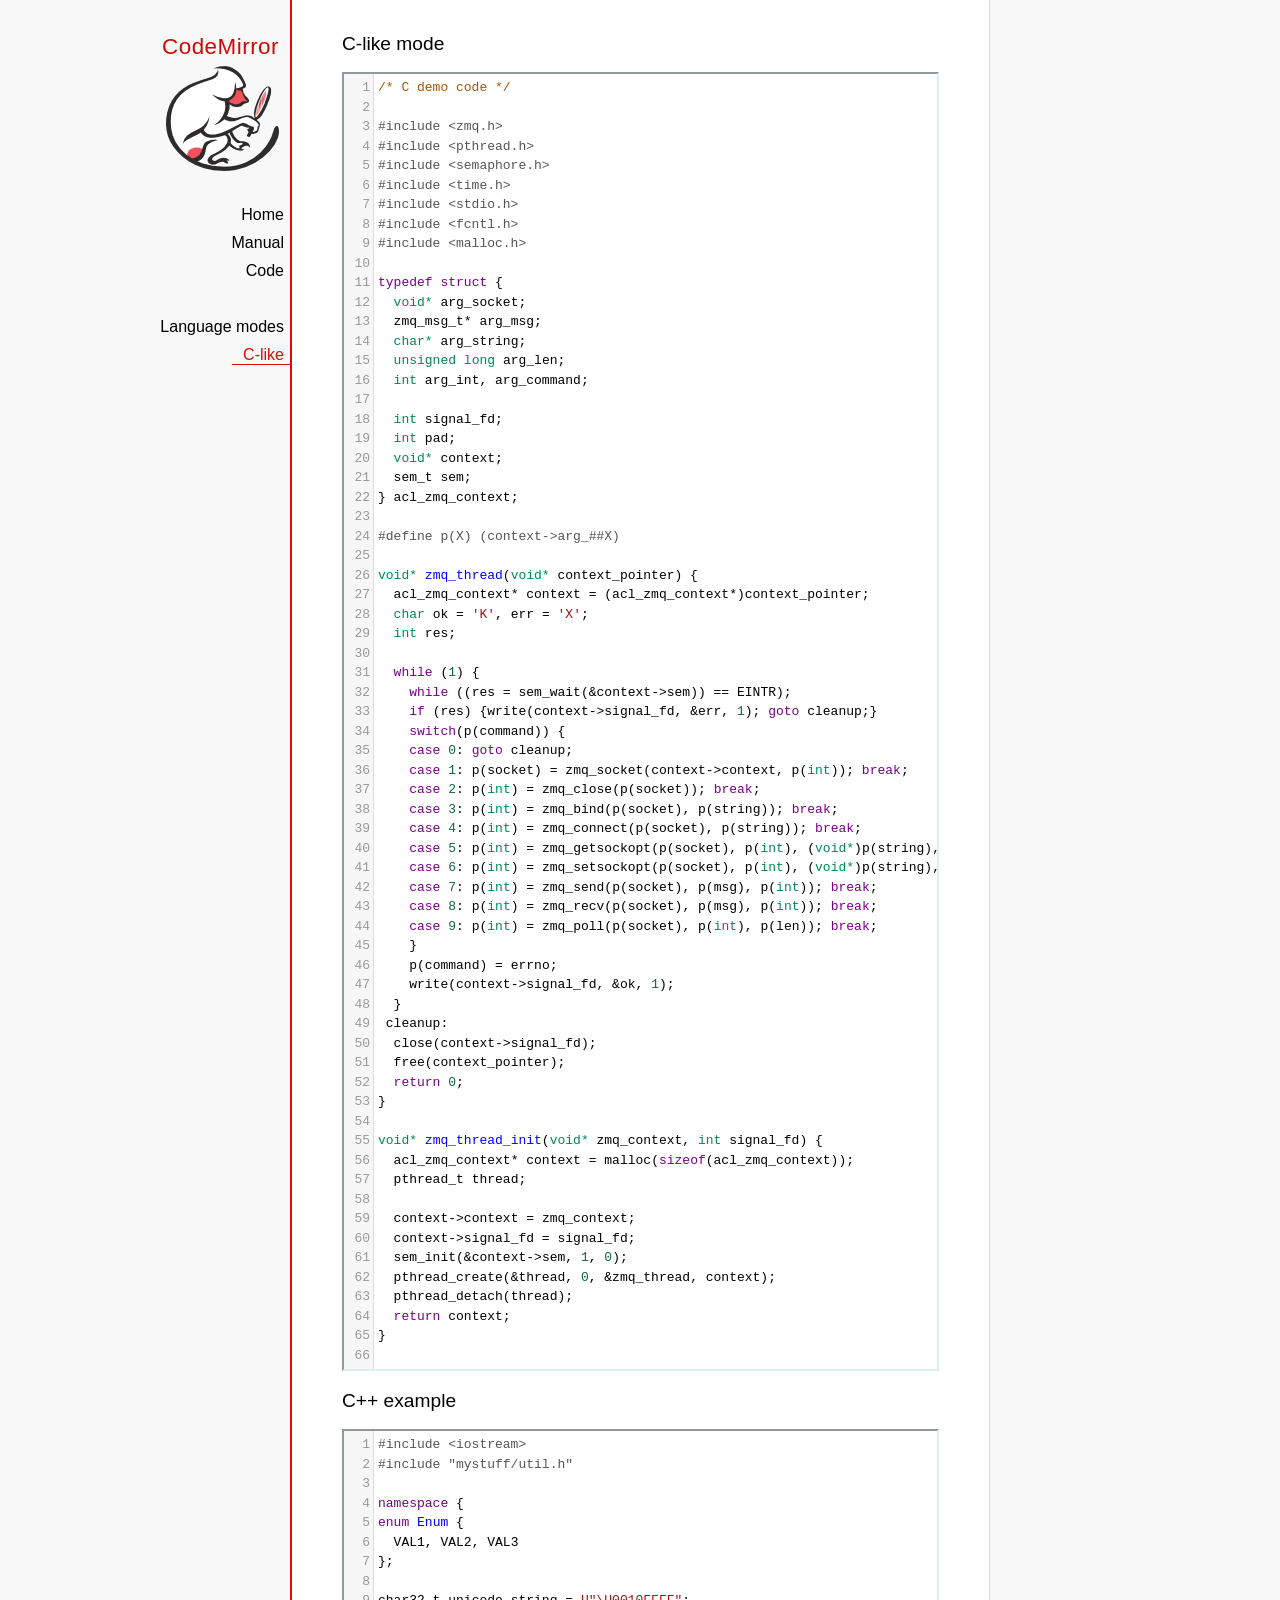
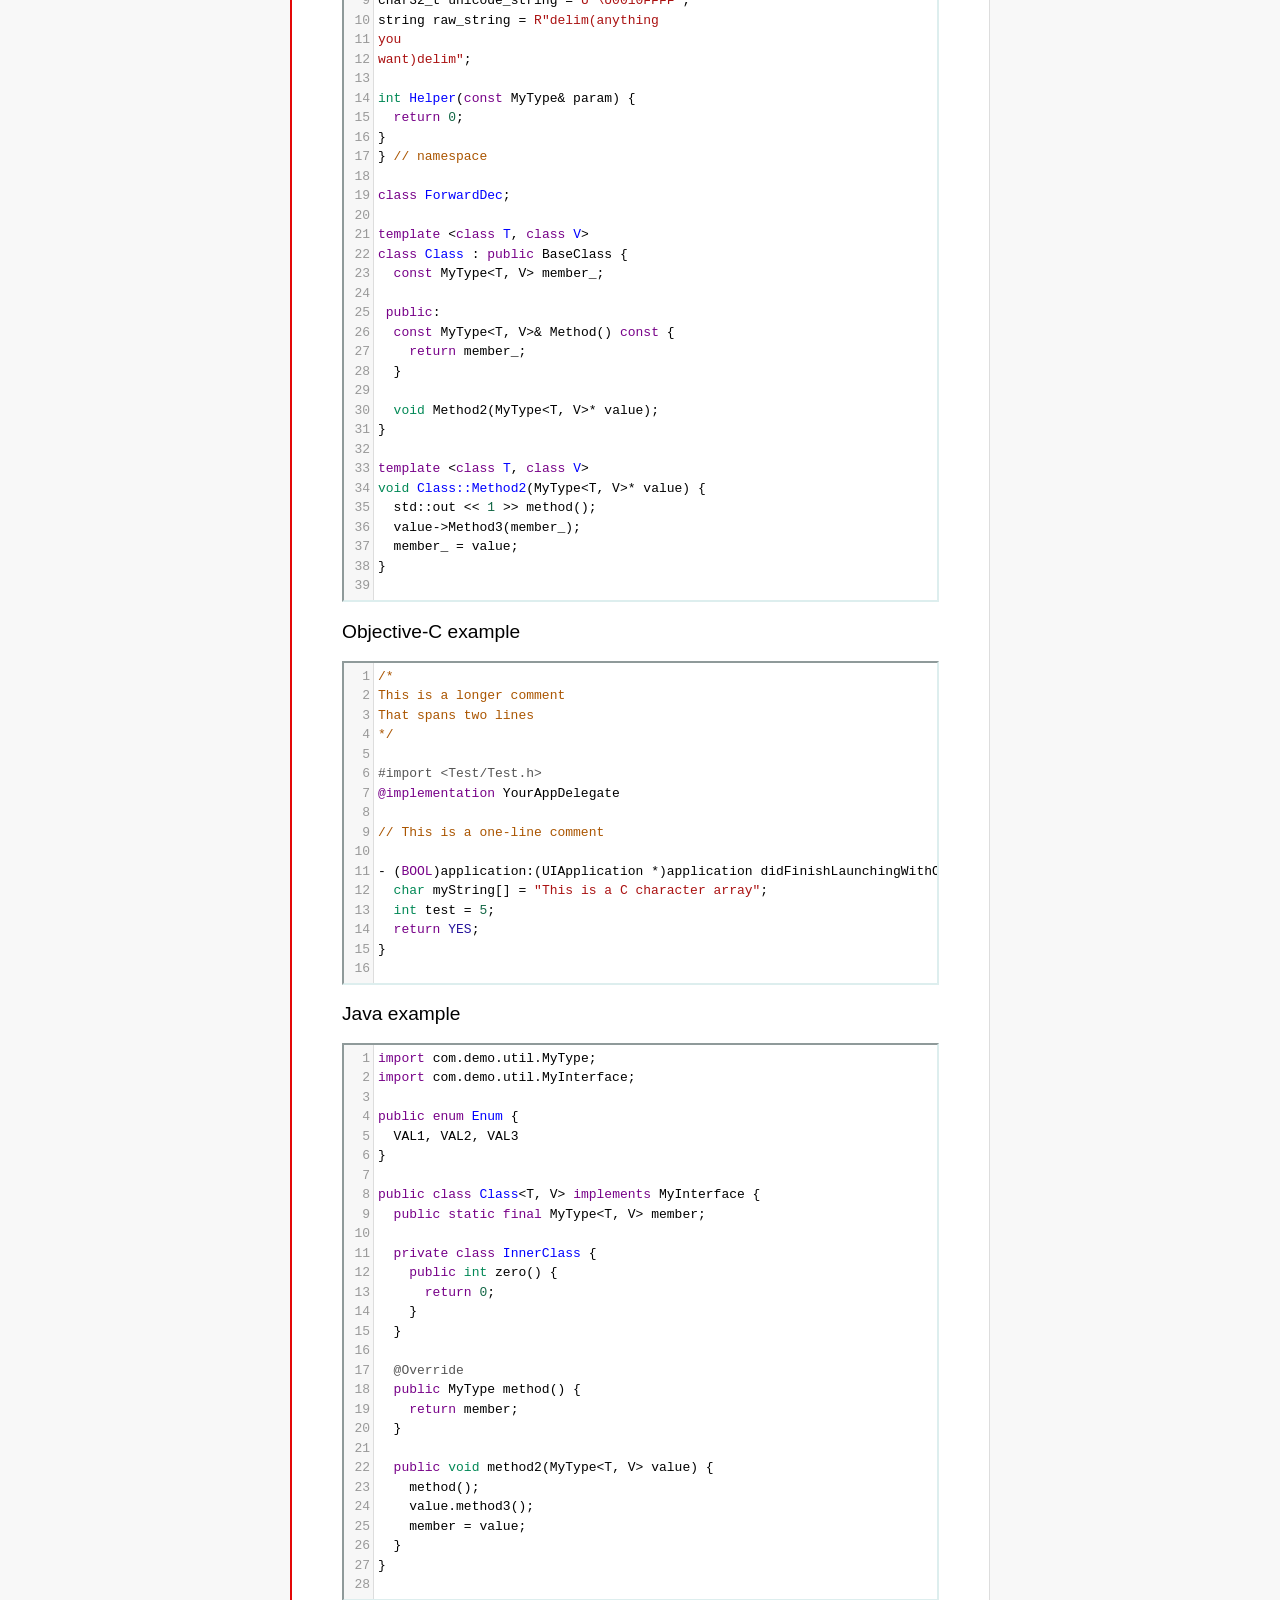
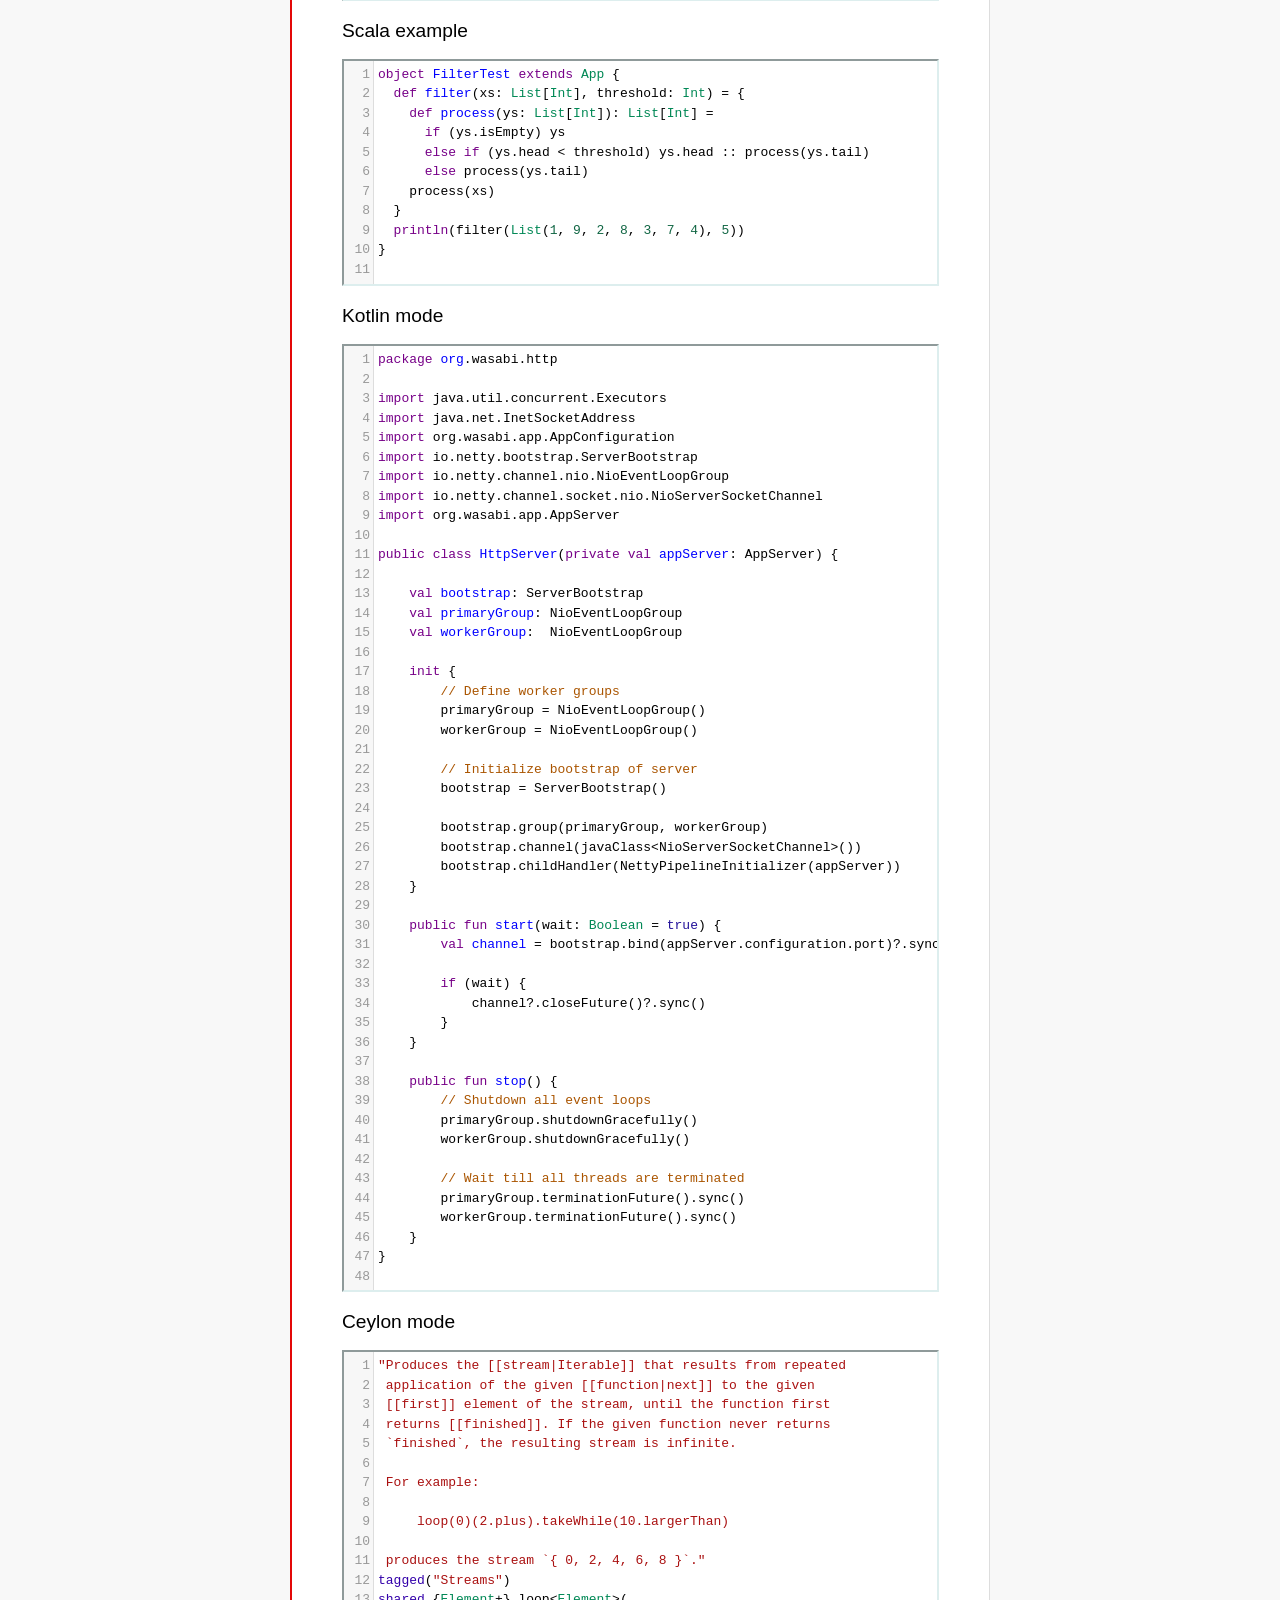
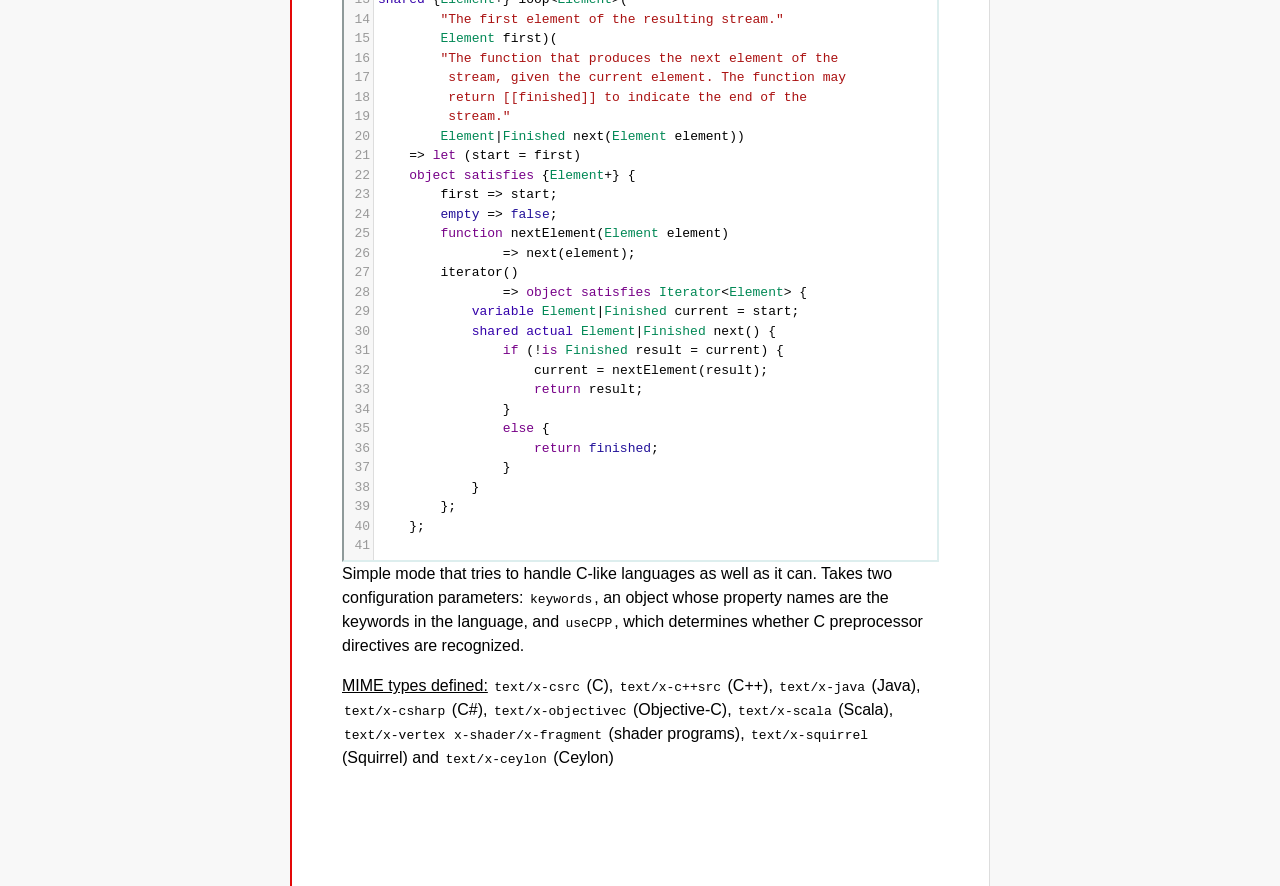
<file: cmlib/mode/clike/index.html>
<!doctype html>

<title>CodeMirror: C-like mode</title>
<meta charset="utf-8"/>
<link rel=stylesheet href="../../doc/docs.css">

<link rel="stylesheet" href="../../lib/codemirror.css">
<script src="../../lib/codemirror.js"></script>
<script src="../../addon/edit/matchbrackets.js"></script>
<link rel="stylesheet" href="../../addon/hint/show-hint.css">
<script src="../../addon/hint/show-hint.js"></script>
<script src="clike.js"></script>
<style>.CodeMirror {border: 2px inset #dee;}</style>
<div id=nav>
  <a href="http://codemirror.net"><h1>CodeMirror</h1><img id=logo src="../../doc/logo.png"></a>

  <ul>
    <li><a href="../../index.html">Home</a>
    <li><a href="../../doc/manual.html">Manual</a>
    <li><a href="https://github.com/codemirror/codemirror">Code</a>
  </ul>
  <ul>
    <li><a href="../index.html">Language modes</a>
    <li><a class=active href="#">C-like</a>
  </ul>
</div>

<article>
<h2>C-like mode</h2>

<div><textarea id="c-code">
/* C demo code */

#include <zmq.h>
#include <pthread.h>
#include <semaphore.h>
#include <time.h>
#include <stdio.h>
#include <fcntl.h>
#include <malloc.h>

typedef struct {
  void* arg_socket;
  zmq_msg_t* arg_msg;
  char* arg_string;
  unsigned long arg_len;
  int arg_int, arg_command;

  int signal_fd;
  int pad;
  void* context;
  sem_t sem;
} acl_zmq_context;

#define p(X) (context->arg_##X)

void* zmq_thread(void* context_pointer) {
  acl_zmq_context* context = (acl_zmq_context*)context_pointer;
  char ok = 'K', err = 'X';
  int res;

  while (1) {
    while ((res = sem_wait(&amp;context->sem)) == EINTR);
    if (res) {write(context->signal_fd, &amp;err, 1); goto cleanup;}
    switch(p(command)) {
    case 0: goto cleanup;
    case 1: p(socket) = zmq_socket(context->context, p(int)); break;
    case 2: p(int) = zmq_close(p(socket)); break;
    case 3: p(int) = zmq_bind(p(socket), p(string)); break;
    case 4: p(int) = zmq_connect(p(socket), p(string)); break;
    case 5: p(int) = zmq_getsockopt(p(socket), p(int), (void*)p(string), &amp;p(len)); break;
    case 6: p(int) = zmq_setsockopt(p(socket), p(int), (void*)p(string), p(len)); break;
    case 7: p(int) = zmq_send(p(socket), p(msg), p(int)); break;
    case 8: p(int) = zmq_recv(p(socket), p(msg), p(int)); break;
    case 9: p(int) = zmq_poll(p(socket), p(int), p(len)); break;
    }
    p(command) = errno;
    write(context->signal_fd, &amp;ok, 1);
  }
 cleanup:
  close(context->signal_fd);
  free(context_pointer);
  return 0;
}

void* zmq_thread_init(void* zmq_context, int signal_fd) {
  acl_zmq_context* context = malloc(sizeof(acl_zmq_context));
  pthread_t thread;

  context->context = zmq_context;
  context->signal_fd = signal_fd;
  sem_init(&amp;context->sem, 1, 0);
  pthread_create(&amp;thread, 0, &amp;zmq_thread, context);
  pthread_detach(thread);
  return context;
}
</textarea></div>

<h2>C++ example</h2>

<div><textarea id="cpp-code">
#include <iostream>
#include "mystuff/util.h"

namespace {
enum Enum {
  VAL1, VAL2, VAL3
};

char32_t unicode_string = U"\U0010FFFF";
string raw_string = R"delim(anything
you
want)delim";

int Helper(const MyType& param) {
  return 0;
}
} // namespace

class ForwardDec;

template <class T, class V>
class Class : public BaseClass {
  const MyType<T, V> member_;

 public:
  const MyType<T, V>& Method() const {
    return member_;
  }

  void Method2(MyType<T, V>* value);
}

template <class T, class V>
void Class::Method2(MyType<T, V>* value) {
  std::out << 1 >> method();
  value->Method3(member_);
  member_ = value;
}
</textarea></div>

<h2>Objective-C example</h2>

<div><textarea id="objectivec-code">
/*
This is a longer comment
That spans two lines
*/

#import <Test/Test.h>
@implementation YourAppDelegate

// This is a one-line comment

- (BOOL)application:(UIApplication *)application didFinishLaunchingWithOptions:(NSDictionary *)launchOptions{
  char myString[] = "This is a C character array";
  int test = 5;
  return YES;
}
</textarea></div>

<h2>Java example</h2>

<div><textarea id="java-code">
import com.demo.util.MyType;
import com.demo.util.MyInterface;

public enum Enum {
  VAL1, VAL2, VAL3
}

public class Class<T, V> implements MyInterface {
  public static final MyType<T, V> member;
  
  private class InnerClass {
    public int zero() {
      return 0;
    }
  }

  @Override
  public MyType method() {
    return member;
  }

  public void method2(MyType<T, V> value) {
    method();
    value.method3();
    member = value;
  }
}
</textarea></div>

<h2>Scala example</h2>

<div><textarea id="scala-code">
object FilterTest extends App {
  def filter(xs: List[Int], threshold: Int) = {
    def process(ys: List[Int]): List[Int] =
      if (ys.isEmpty) ys
      else if (ys.head < threshold) ys.head :: process(ys.tail)
      else process(ys.tail)
    process(xs)
  }
  println(filter(List(1, 9, 2, 8, 3, 7, 4), 5))
}
</textarea></div>

<h2>Kotlin mode</h2>

<div><textarea id="kotlin-code">
package org.wasabi.http

import java.util.concurrent.Executors
import java.net.InetSocketAddress
import org.wasabi.app.AppConfiguration
import io.netty.bootstrap.ServerBootstrap
import io.netty.channel.nio.NioEventLoopGroup
import io.netty.channel.socket.nio.NioServerSocketChannel
import org.wasabi.app.AppServer

public class HttpServer(private val appServer: AppServer) {

    val bootstrap: ServerBootstrap
    val primaryGroup: NioEventLoopGroup
    val workerGroup:  NioEventLoopGroup

    init {
        // Define worker groups
        primaryGroup = NioEventLoopGroup()
        workerGroup = NioEventLoopGroup()

        // Initialize bootstrap of server
        bootstrap = ServerBootstrap()

        bootstrap.group(primaryGroup, workerGroup)
        bootstrap.channel(javaClass<NioServerSocketChannel>())
        bootstrap.childHandler(NettyPipelineInitializer(appServer))
    }

    public fun start(wait: Boolean = true) {
        val channel = bootstrap.bind(appServer.configuration.port)?.sync()?.channel()

        if (wait) {
            channel?.closeFuture()?.sync()
        }
    }

    public fun stop() {
        // Shutdown all event loops
        primaryGroup.shutdownGracefully()
        workerGroup.shutdownGracefully()

        // Wait till all threads are terminated
        primaryGroup.terminationFuture().sync()
        workerGroup.terminationFuture().sync()
    }
}
</textarea></div>

<h2>Ceylon mode</h2>

<div><textarea id="ceylon-code">
"Produces the [[stream|Iterable]] that results from repeated
 application of the given [[function|next]] to the given
 [[first]] element of the stream, until the function first
 returns [[finished]]. If the given function never returns 
 `finished`, the resulting stream is infinite.

 For example:

     loop(0)(2.plus).takeWhile(10.largerThan)

 produces the stream `{ 0, 2, 4, 6, 8 }`."
tagged("Streams")
shared {Element+} loop&lt;Element&gt;(
        "The first element of the resulting stream."
        Element first)(
        "The function that produces the next element of the
         stream, given the current element. The function may
         return [[finished]] to indicate the end of the 
         stream."
        Element|Finished next(Element element))
    =&gt; let (start = first)
    object satisfies {Element+} {
        first =&gt; start;
        empty =&gt; false;
        function nextElement(Element element)
                =&gt; next(element);
        iterator()
                =&gt; object satisfies Iterator&lt;Element&gt; {
            variable Element|Finished current = start;
            shared actual Element|Finished next() {
                if (!is Finished result = current) {
                    current = nextElement(result);
                    return result;
                }
                else {
                    return finished;
                }
            }
        };
    };
</textarea></div>

    <script>
      var cEditor = CodeMirror.fromTextArea(document.getElementById("c-code"), {
        lineNumbers: true,
        matchBrackets: true,
        mode: "text/x-csrc"
      });
      var cppEditor = CodeMirror.fromTextArea(document.getElementById("cpp-code"), {
        lineNumbers: true,
        matchBrackets: true,
        mode: "text/x-c++src"
      });
      var javaEditor = CodeMirror.fromTextArea(document.getElementById("java-code"), {
        lineNumbers: true,
        matchBrackets: true,
        mode: "text/x-java"
      });
      var objectivecEditor = CodeMirror.fromTextArea(document.getElementById("objectivec-code"), {
        lineNumbers: true,
        matchBrackets: true,
        mode: "text/x-objectivec"
      });
      var scalaEditor = CodeMirror.fromTextArea(document.getElementById("scala-code"), {
        lineNumbers: true,
        matchBrackets: true,
        mode: "text/x-scala"
      });
      var kotlinEditor = CodeMirror.fromTextArea(document.getElementById("kotlin-code"), {
          lineNumbers: true,
          matchBrackets: true,
          mode: "text/x-kotlin"
      });
      var ceylonEditor = CodeMirror.fromTextArea(document.getElementById("ceylon-code"), {
          lineNumbers: true,
          matchBrackets: true,
          mode: "text/x-ceylon"
      });
      var mac = CodeMirror.keyMap.default == CodeMirror.keyMap.macDefault;
      CodeMirror.keyMap.default[(mac ? "Cmd" : "Ctrl") + "-Space"] = "autocomplete";
    </script>

    <p>Simple mode that tries to handle C-like languages as well as it
    can. Takes two configuration parameters: <code>keywords</code>, an
    object whose property names are the keywords in the language,
    and <code>useCPP</code>, which determines whether C preprocessor
    directives are recognized.</p>

    <p><strong>MIME types defined:</strong> <code>text/x-csrc</code>
    (C), <code>text/x-c++src</code> (C++), <code>text/x-java</code>
    (Java), <code>text/x-csharp</code> (C#),
    <code>text/x-objectivec</code> (Objective-C),
    <code>text/x-scala</code> (Scala), <code>text/x-vertex</code>
    <code>x-shader/x-fragment</code> (shader programs),
    <code>text/x-squirrel</code> (Squirrel) and
    <code>text/x-ceylon</code> (Ceylon)</p>
</article>
</file>
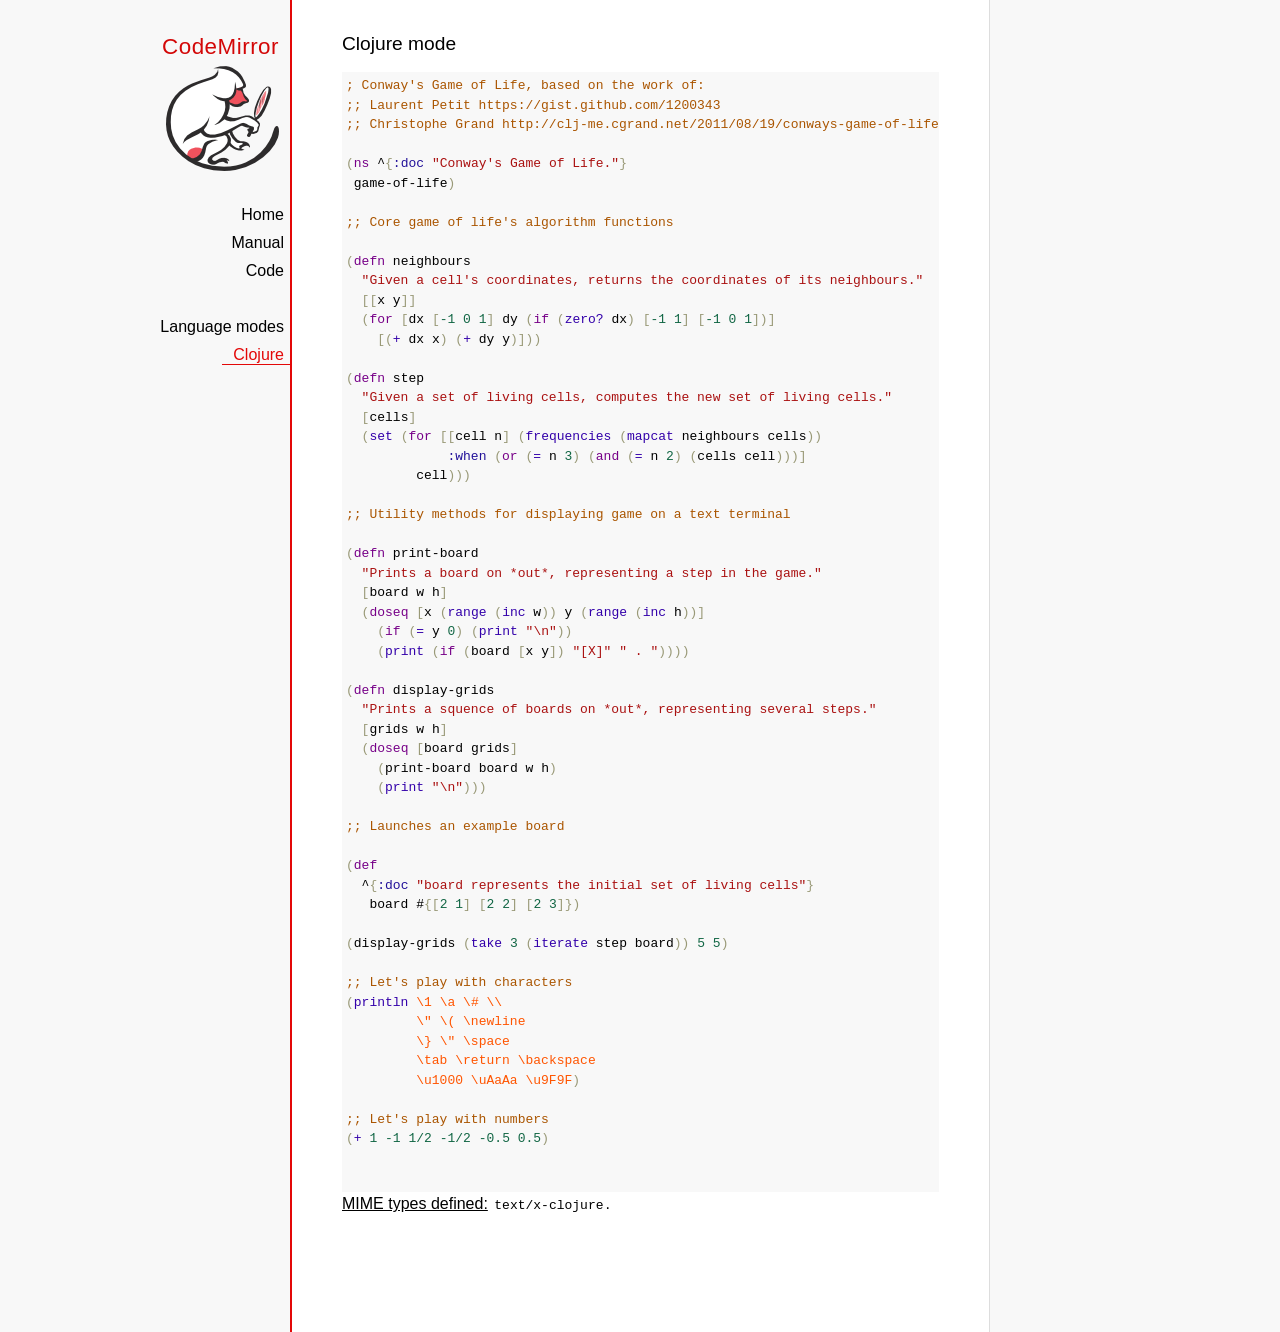
<file: cmlib/mode/clojure/index.html>
<!doctype html>

<title>CodeMirror: Clojure mode</title>
<meta charset="utf-8"/>
<link rel=stylesheet href="../../doc/docs.css">

<link rel="stylesheet" href="../../lib/codemirror.css">
<script src="../../lib/codemirror.js"></script>
<script src="clojure.js"></script>
<style>.CodeMirror {background: #f8f8f8;}</style>
<div id=nav>
  <a href="http://codemirror.net"><h1>CodeMirror</h1><img id=logo src="../../doc/logo.png"></a>

  <ul>
    <li><a href="../../index.html">Home</a>
    <li><a href="../../doc/manual.html">Manual</a>
    <li><a href="https://github.com/codemirror/codemirror">Code</a>
  </ul>
  <ul>
    <li><a href="../index.html">Language modes</a>
    <li><a class=active href="#">Clojure</a>
  </ul>
</div>

<article>
<h2>Clojure mode</h2>
<form><textarea id="code" name="code">
; Conway's Game of Life, based on the work of:
;; Laurent Petit https://gist.github.com/1200343
;; Christophe Grand http://clj-me.cgrand.net/2011/08/19/conways-game-of-life

(ns ^{:doc "Conway's Game of Life."}
 game-of-life)

;; Core game of life's algorithm functions

(defn neighbours
  "Given a cell's coordinates, returns the coordinates of its neighbours."
  [[x y]]
  (for [dx [-1 0 1] dy (if (zero? dx) [-1 1] [-1 0 1])]
    [(+ dx x) (+ dy y)]))

(defn step
  "Given a set of living cells, computes the new set of living cells."
  [cells]
  (set (for [[cell n] (frequencies (mapcat neighbours cells))
             :when (or (= n 3) (and (= n 2) (cells cell)))]
         cell)))

;; Utility methods for displaying game on a text terminal

(defn print-board
  "Prints a board on *out*, representing a step in the game."
  [board w h]
  (doseq [x (range (inc w)) y (range (inc h))]
    (if (= y 0) (print "\n"))
    (print (if (board [x y]) "[X]" " . "))))

(defn display-grids
  "Prints a squence of boards on *out*, representing several steps."
  [grids w h]
  (doseq [board grids]
    (print-board board w h)
    (print "\n")))

;; Launches an example board

(def
  ^{:doc "board represents the initial set of living cells"}
   board #{[2 1] [2 2] [2 3]})

(display-grids (take 3 (iterate step board)) 5 5)

;; Let's play with characters
(println \1 \a \# \\
         \" \( \newline
         \} \" \space
         \tab \return \backspace
         \u1000 \uAaAa \u9F9F)

;; Let's play with numbers
(+ 1 -1 1/2 -1/2 -0.5 0.5)

</textarea></form>
    <script>
      var editor = CodeMirror.fromTextArea(document.getElementById("code"), {});
    </script>

    <p><strong>MIME types defined:</strong> <code>text/x-clojure</code>.</p>

  </article>
</file>
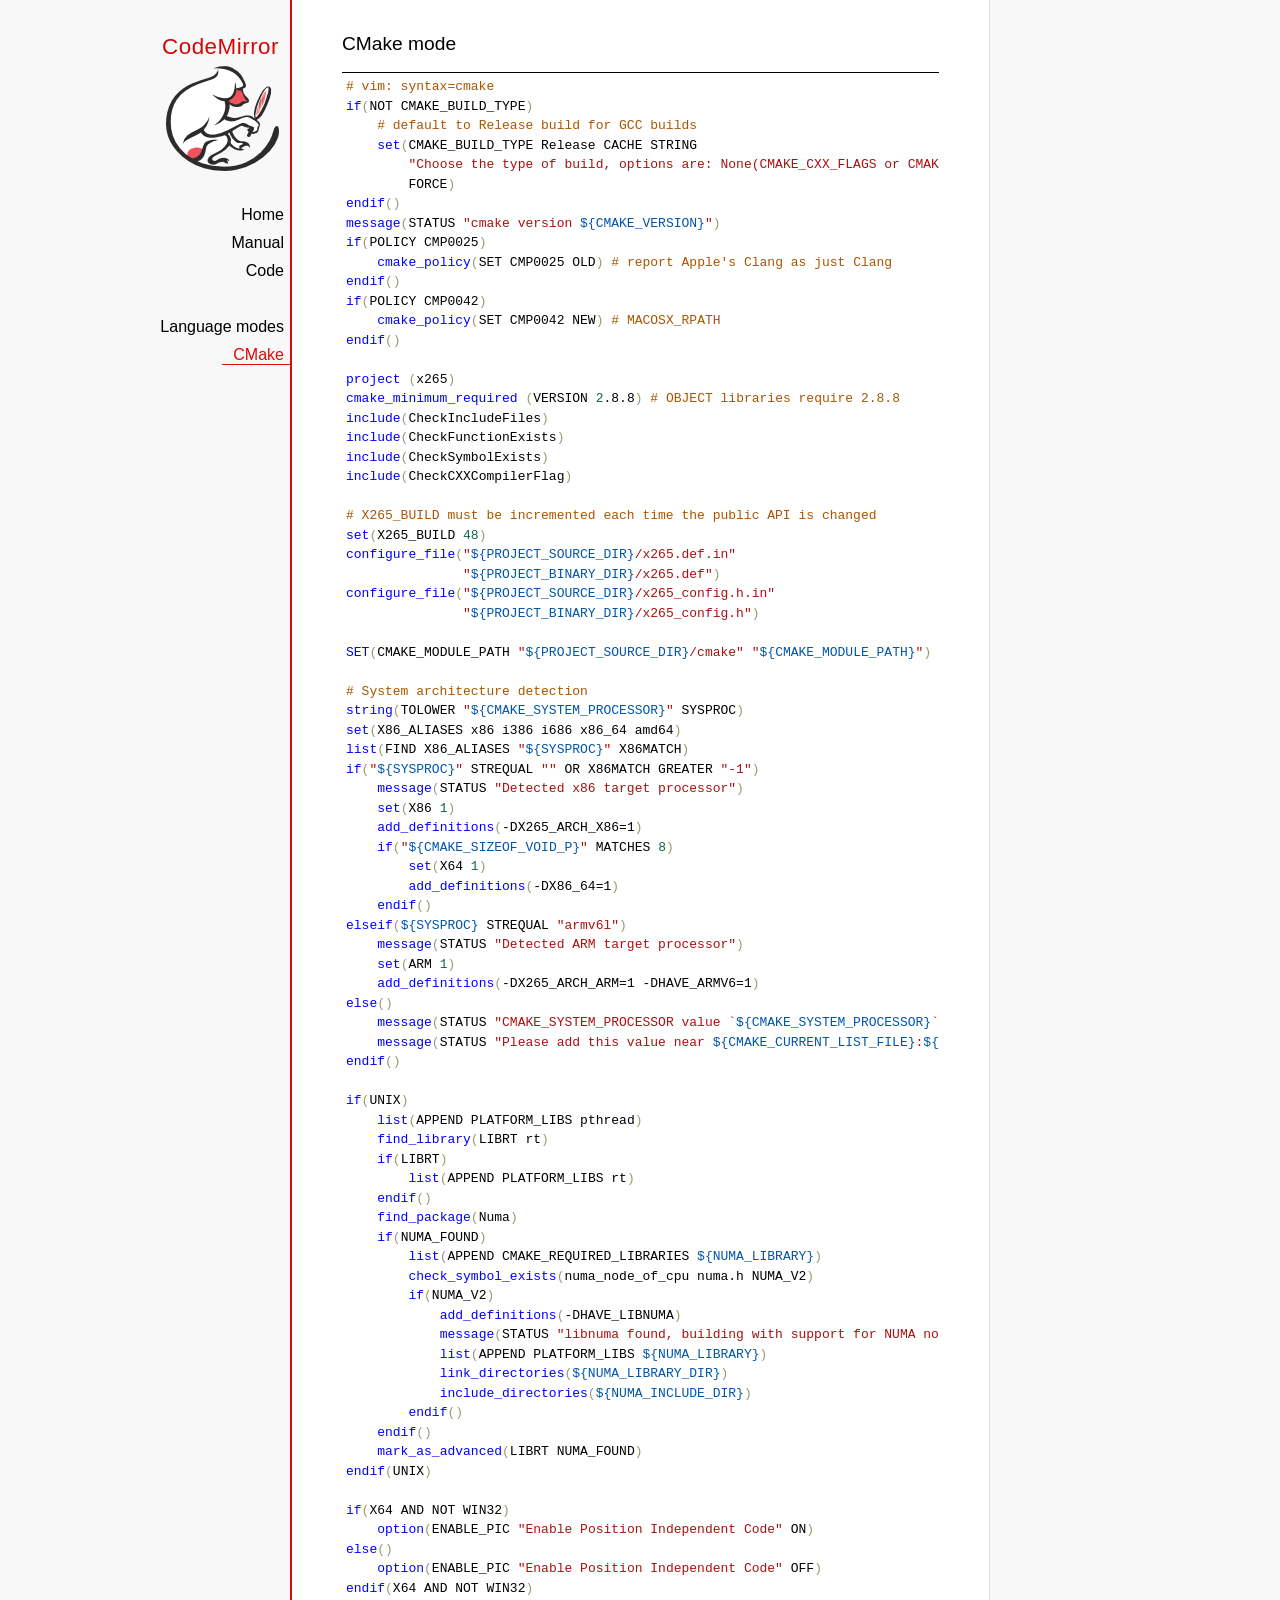
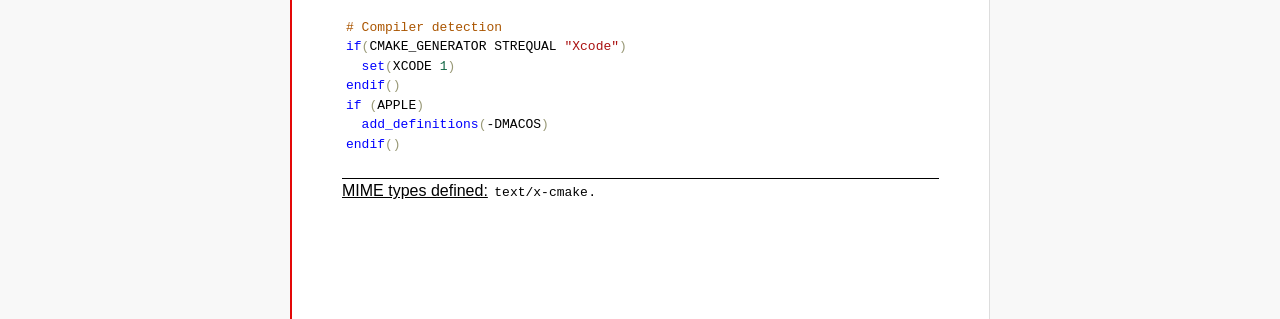
<file: cmlib/mode/cmake/index.html>
<!doctype html>

<title>CodeMirror: CMake mode</title>
<meta charset="utf-8"/>
<link rel=stylesheet href="../../doc/docs.css">

<link rel="stylesheet" href="../../lib/codemirror.css">
<script src="../../lib/codemirror.js"></script>
<script src="../../addon/edit/matchbrackets.js"></script>
<script src="cmake.js"></script>
<style>
      .CodeMirror {border-top: 1px solid black; border-bottom: 1px solid black;}
      .cm-s-default span.cm-arrow { color: red; }
    </style>
<div id=nav>
  <a href="http://codemirror.net"><h1>CodeMirror</h1><img id=logo src="../../doc/logo.png"></a>

  <ul>
    <li><a href="../../index.html">Home</a>
    <li><a href="../../doc/manual.html">Manual</a>
    <li><a href="https://github.com/codemirror/codemirror">Code</a>
  </ul>
  <ul>
    <li><a href="../index.html">Language modes</a>
    <li><a class=active href="#">CMake</a>
  </ul>
</div>

<article>
<h2>CMake mode</h2>
<form><textarea id="code" name="code">
# vim: syntax=cmake
if(NOT CMAKE_BUILD_TYPE)
    # default to Release build for GCC builds
    set(CMAKE_BUILD_TYPE Release CACHE STRING
        "Choose the type of build, options are: None(CMAKE_CXX_FLAGS or CMAKE_C_FLAGS used) Debug Release RelWithDebInfo MinSizeRel."
        FORCE)
endif()
message(STATUS "cmake version ${CMAKE_VERSION}")
if(POLICY CMP0025)
    cmake_policy(SET CMP0025 OLD) # report Apple's Clang as just Clang
endif()
if(POLICY CMP0042)
    cmake_policy(SET CMP0042 NEW) # MACOSX_RPATH
endif()

project (x265)
cmake_minimum_required (VERSION 2.8.8) # OBJECT libraries require 2.8.8
include(CheckIncludeFiles)
include(CheckFunctionExists)
include(CheckSymbolExists)
include(CheckCXXCompilerFlag)

# X265_BUILD must be incremented each time the public API is changed
set(X265_BUILD 48)
configure_file("${PROJECT_SOURCE_DIR}/x265.def.in"
               "${PROJECT_BINARY_DIR}/x265.def")
configure_file("${PROJECT_SOURCE_DIR}/x265_config.h.in"
               "${PROJECT_BINARY_DIR}/x265_config.h")

SET(CMAKE_MODULE_PATH "${PROJECT_SOURCE_DIR}/cmake" "${CMAKE_MODULE_PATH}")

# System architecture detection
string(TOLOWER "${CMAKE_SYSTEM_PROCESSOR}" SYSPROC)
set(X86_ALIASES x86 i386 i686 x86_64 amd64)
list(FIND X86_ALIASES "${SYSPROC}" X86MATCH)
if("${SYSPROC}" STREQUAL "" OR X86MATCH GREATER "-1")
    message(STATUS "Detected x86 target processor")
    set(X86 1)
    add_definitions(-DX265_ARCH_X86=1)
    if("${CMAKE_SIZEOF_VOID_P}" MATCHES 8)
        set(X64 1)
        add_definitions(-DX86_64=1)
    endif()
elseif(${SYSPROC} STREQUAL "armv6l")
    message(STATUS "Detected ARM target processor")
    set(ARM 1)
    add_definitions(-DX265_ARCH_ARM=1 -DHAVE_ARMV6=1)
else()
    message(STATUS "CMAKE_SYSTEM_PROCESSOR value `${CMAKE_SYSTEM_PROCESSOR}` is unknown")
    message(STATUS "Please add this value near ${CMAKE_CURRENT_LIST_FILE}:${CMAKE_CURRENT_LIST_LINE}")
endif()

if(UNIX)
    list(APPEND PLATFORM_LIBS pthread)
    find_library(LIBRT rt)
    if(LIBRT)
        list(APPEND PLATFORM_LIBS rt)
    endif()
    find_package(Numa)
    if(NUMA_FOUND)
        list(APPEND CMAKE_REQUIRED_LIBRARIES ${NUMA_LIBRARY})
        check_symbol_exists(numa_node_of_cpu numa.h NUMA_V2)
        if(NUMA_V2)
            add_definitions(-DHAVE_LIBNUMA)
            message(STATUS "libnuma found, building with support for NUMA nodes")
            list(APPEND PLATFORM_LIBS ${NUMA_LIBRARY})
            link_directories(${NUMA_LIBRARY_DIR})
            include_directories(${NUMA_INCLUDE_DIR})
        endif()
    endif()
    mark_as_advanced(LIBRT NUMA_FOUND)
endif(UNIX)

if(X64 AND NOT WIN32)
    option(ENABLE_PIC "Enable Position Independent Code" ON)
else()
    option(ENABLE_PIC "Enable Position Independent Code" OFF)
endif(X64 AND NOT WIN32)

# Compiler detection
if(CMAKE_GENERATOR STREQUAL "Xcode")
  set(XCODE 1)
endif()
if (APPLE)
  add_definitions(-DMACOS)
endif()
</textarea></form>
    <script>
      var editor = CodeMirror.fromTextArea(document.getElementById("code"), {
        mode: "text/x-cmake",
        matchBrackets: true,
        indentUnit: 4
      });
    </script>

    <p><strong>MIME types defined:</strong> <code>text/x-cmake</code>.</p>

  </article>
</file>
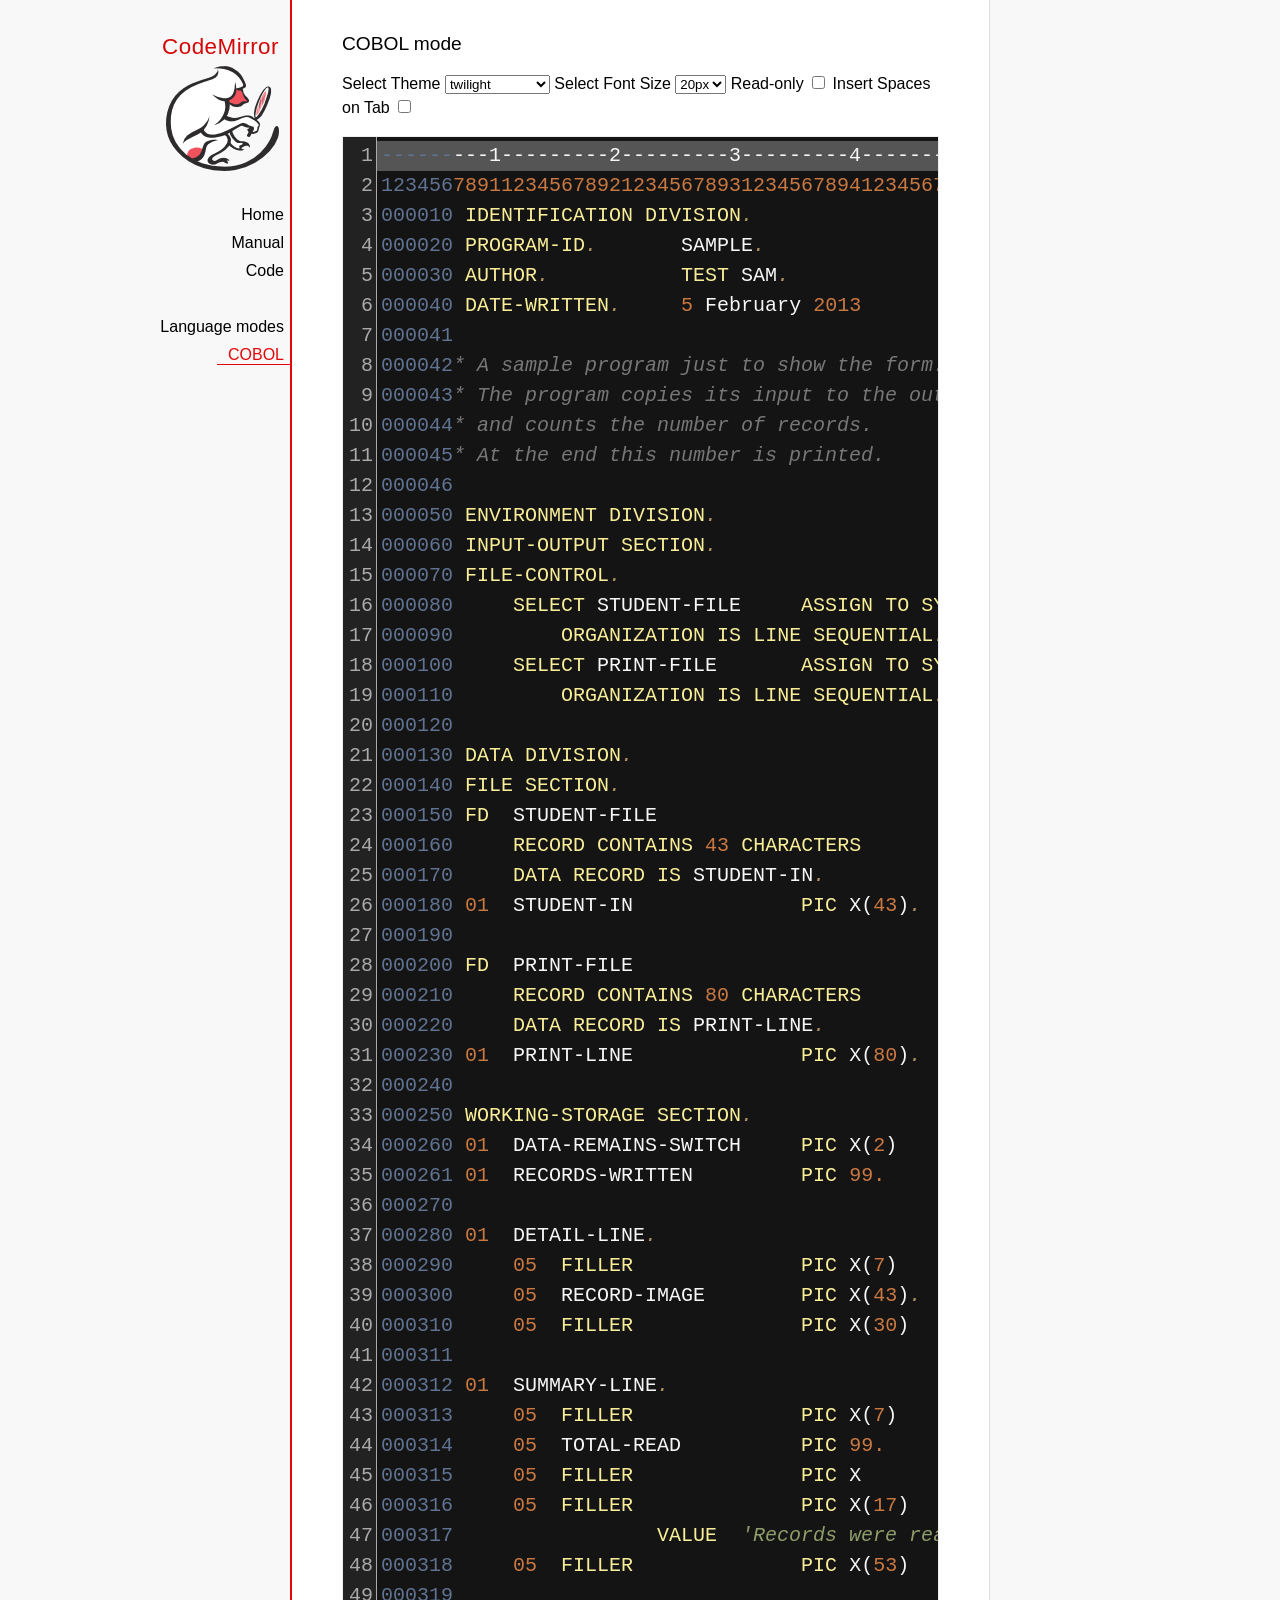
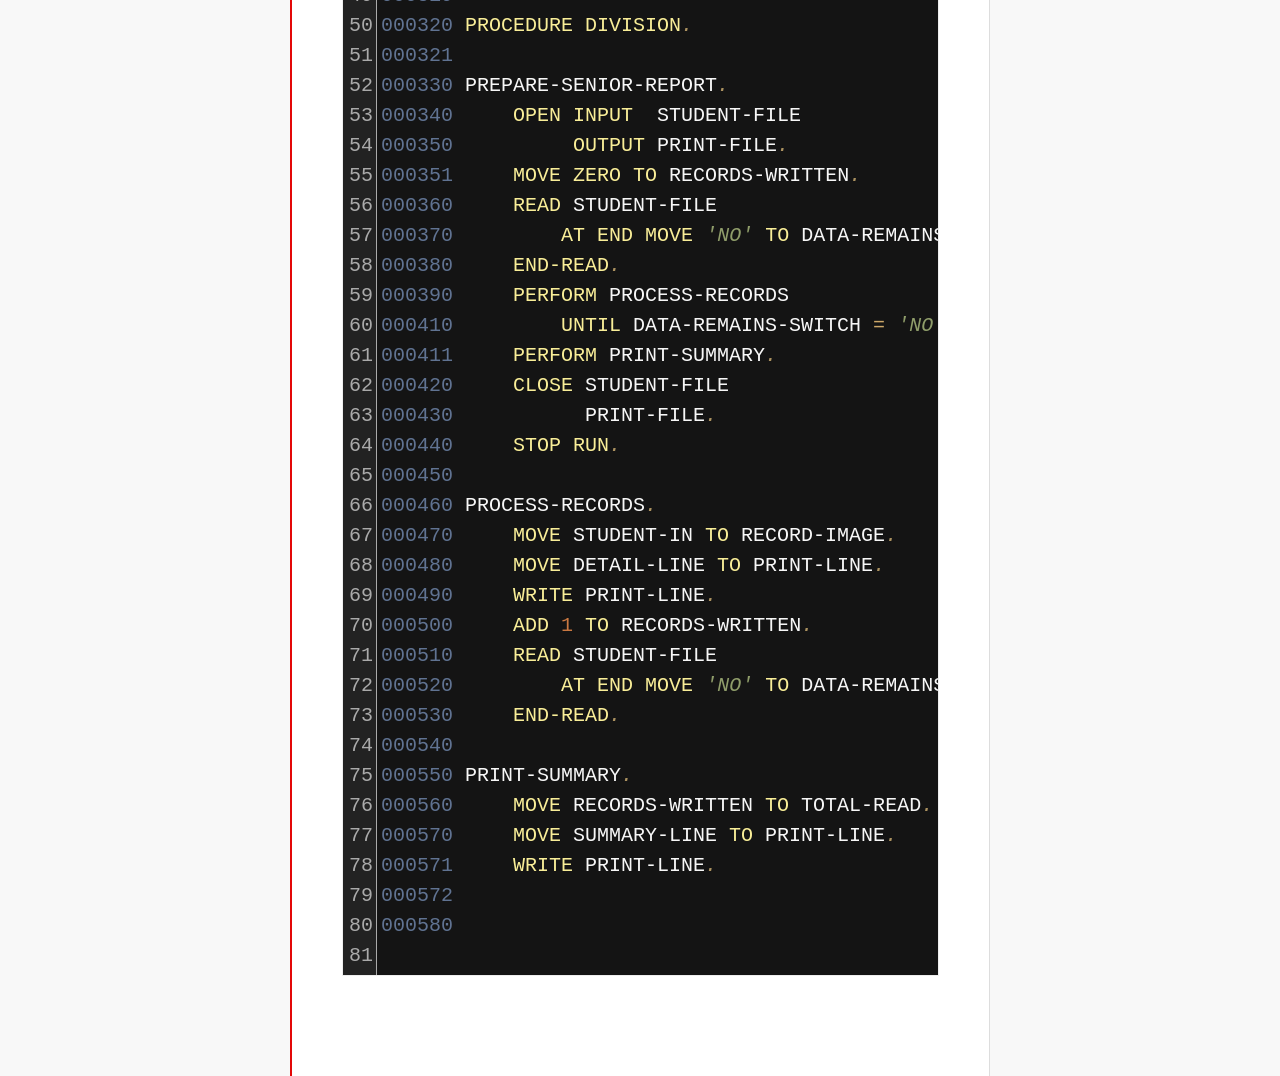
<file: cmlib/mode/cobol/index.html>
<!doctype html>

<title>CodeMirror: COBOL mode</title>
<meta charset="utf-8"/>
<link rel=stylesheet href="../../doc/docs.css">

<link rel="stylesheet" href="../../lib/codemirror.css">
<link rel="stylesheet" href="../../theme/neat.css">
<link rel="stylesheet" href="../../theme/elegant.css">
<link rel="stylesheet" href="../../theme/erlang-dark.css">
<link rel="stylesheet" href="../../theme/night.css">
<link rel="stylesheet" href="../../theme/monokai.css">
<link rel="stylesheet" href="../../theme/cobalt.css">
<link rel="stylesheet" href="../../theme/eclipse.css">
<link rel="stylesheet" href="../../theme/rubyblue.css">
<link rel="stylesheet" href="../../theme/lesser-dark.css">
<link rel="stylesheet" href="../../theme/xq-dark.css">
<link rel="stylesheet" href="../../theme/xq-light.css">
<link rel="stylesheet" href="../../theme/ambiance.css">
<link rel="stylesheet" href="../../theme/blackboard.css">
<link rel="stylesheet" href="../../theme/vibrant-ink.css">
<link rel="stylesheet" href="../../theme/solarized.css">
<link rel="stylesheet" href="../../theme/twilight.css">
<link rel="stylesheet" href="../../theme/midnight.css">
<link rel="stylesheet" href="../../addon/dialog/dialog.css">
<script src="../../lib/codemirror.js"></script>
<script src="../../addon/edit/matchbrackets.js"></script>
<script src="cobol.js"></script>
<script src="../../addon/selection/active-line.js"></script>
<script src="../../addon/search/search.js"></script>
<script src="../../addon/dialog/dialog.js"></script>
<script src="../../addon/search/searchcursor.js"></script>
<style>
        .CodeMirror {
          border: 1px solid #eee;
          font-size : 20px;
          height : auto !important;
        }
        .CodeMirror-activeline-background {background: #555555 !important;}
    </style>
<div id=nav>
  <a href="http://codemirror.net"><h1>CodeMirror</h1><img id=logo src="../../doc/logo.png"></a>

  <ul>
    <li><a href="../../index.html">Home</a>
    <li><a href="../../doc/manual.html">Manual</a>
    <li><a href="https://github.com/codemirror/codemirror">Code</a>
  </ul>
  <ul>
    <li><a href="../index.html">Language modes</a>
    <li><a class=active href="#">COBOL</a>
  </ul>
</div>

<article>
<h2>COBOL mode</h2>

    <p> Select Theme <select onchange="selectTheme()" id="selectTheme">
        <option>default</option>
        <option>ambiance</option>
        <option>blackboard</option>
        <option>cobalt</option>
        <option>eclipse</option>
        <option>elegant</option>
        <option>erlang-dark</option>
        <option>lesser-dark</option>
        <option>midnight</option>
        <option>monokai</option>
        <option>neat</option>
        <option>night</option>
        <option>rubyblue</option>
        <option>solarized dark</option>
        <option>solarized light</option>
        <option selected>twilight</option>
        <option>vibrant-ink</option>
        <option>xq-dark</option>
        <option>xq-light</option>
    </select>    Select Font Size <select onchange="selectFontsize()" id="selectFontSize">
          <option value="13px">13px</option>
          <option value="14px">14px</option>
          <option value="16px">16px</option>
          <option value="18px">18px</option>
          <option value="20px" selected="selected">20px</option>
          <option value="24px">24px</option>
          <option value="26px">26px</option>
          <option value="28px">28px</option>
          <option value="30px">30px</option>
          <option value="32px">32px</option>
          <option value="34px">34px</option>
          <option value="36px">36px</option>
        </select>
<label for="checkBoxReadOnly">Read-only</label>
<input type="checkbox" id="checkBoxReadOnly" onchange="selectReadOnly()">
<label for="id_tabToIndentSpace">Insert Spaces on Tab</label>
<input type="checkbox" id="id_tabToIndentSpace" onchange="tabToIndentSpace()">
</p>
<textarea id="code" name="code">
---------1---------2---------3---------4---------5---------6---------7---------8
12345678911234567892123456789312345678941234567895123456789612345678971234567898
000010 IDENTIFICATION DIVISION.                                        MODTGHERE
000020 PROGRAM-ID.       SAMPLE.
000030 AUTHOR.           TEST SAM. 
000040 DATE-WRITTEN.     5 February 2013
000041
000042* A sample program just to show the form.
000043* The program copies its input to the output,
000044* and counts the number of records.
000045* At the end this number is printed.
000046
000050 ENVIRONMENT DIVISION.
000060 INPUT-OUTPUT SECTION.
000070 FILE-CONTROL.
000080     SELECT STUDENT-FILE     ASSIGN TO SYSIN
000090         ORGANIZATION IS LINE SEQUENTIAL.
000100     SELECT PRINT-FILE       ASSIGN TO SYSOUT
000110         ORGANIZATION IS LINE SEQUENTIAL.
000120
000130 DATA DIVISION.
000140 FILE SECTION.
000150 FD  STUDENT-FILE
000160     RECORD CONTAINS 43 CHARACTERS
000170     DATA RECORD IS STUDENT-IN.
000180 01  STUDENT-IN              PIC X(43).
000190
000200 FD  PRINT-FILE
000210     RECORD CONTAINS 80 CHARACTERS
000220     DATA RECORD IS PRINT-LINE.
000230 01  PRINT-LINE              PIC X(80).
000240
000250 WORKING-STORAGE SECTION.
000260 01  DATA-REMAINS-SWITCH     PIC X(2)      VALUE SPACES.
000261 01  RECORDS-WRITTEN         PIC 99.
000270
000280 01  DETAIL-LINE.
000290     05  FILLER              PIC X(7)      VALUE SPACES.
000300     05  RECORD-IMAGE        PIC X(43).
000310     05  FILLER              PIC X(30)     VALUE SPACES.
000311 
000312 01  SUMMARY-LINE.
000313     05  FILLER              PIC X(7)      VALUE SPACES.
000314     05  TOTAL-READ          PIC 99.
000315     05  FILLER              PIC X         VALUE SPACE.
000316     05  FILLER              PIC X(17)     
000317                 VALUE  'Records were read'.
000318     05  FILLER              PIC X(53)     VALUE SPACES.
000319
000320 PROCEDURE DIVISION.
000321
000330 PREPARE-SENIOR-REPORT.
000340     OPEN INPUT  STUDENT-FILE
000350          OUTPUT PRINT-FILE.
000351     MOVE ZERO TO RECORDS-WRITTEN.
000360     READ STUDENT-FILE
000370         AT END MOVE 'NO' TO DATA-REMAINS-SWITCH
000380     END-READ.
000390     PERFORM PROCESS-RECORDS
000410         UNTIL DATA-REMAINS-SWITCH = 'NO'.
000411     PERFORM PRINT-SUMMARY.
000420     CLOSE STUDENT-FILE
000430           PRINT-FILE.
000440     STOP RUN.
000450
000460 PROCESS-RECORDS.
000470     MOVE STUDENT-IN TO RECORD-IMAGE.
000480     MOVE DETAIL-LINE TO PRINT-LINE.
000490     WRITE PRINT-LINE.
000500     ADD 1 TO RECORDS-WRITTEN.
000510     READ STUDENT-FILE
000520         AT END MOVE 'NO' TO DATA-REMAINS-SWITCH
000530     END-READ. 
000540
000550 PRINT-SUMMARY.
000560     MOVE RECORDS-WRITTEN TO TOTAL-READ.
000570     MOVE SUMMARY-LINE TO PRINT-LINE.
000571     WRITE PRINT-LINE. 
000572
000580
</textarea>
    <script>
      var editor = CodeMirror.fromTextArea(document.getElementById("code"), {
        lineNumbers: true,
        matchBrackets: true,
        mode: "text/x-cobol",
        theme : "twilight",
        styleActiveLine: true,
        showCursorWhenSelecting : true,  
      });
      function selectTheme() {
        var themeInput = document.getElementById("selectTheme");
        var theme = themeInput.options[themeInput.selectedIndex].innerHTML;
        editor.setOption("theme", theme);
      }
      function selectFontsize() {
        var fontSizeInput = document.getElementById("selectFontSize");
        var fontSize = fontSizeInput.options[fontSizeInput.selectedIndex].innerHTML;
        editor.getWrapperElement().style.fontSize = fontSize;
        editor.refresh();
      }
      function selectReadOnly() {
        editor.setOption("readOnly", document.getElementById("checkBoxReadOnly").checked);
      }
      function tabToIndentSpace() {
        if (document.getElementById("id_tabToIndentSpace").checked) {
            editor.setOption("extraKeys", {Tab: function(cm) { cm.replaceSelection("    ", "end"); }});
        } else {
            editor.setOption("extraKeys", {Tab: function(cm) { cm.replaceSelection("    ", "end"); }});
        }
      }
    </script>
  </article>
</file>
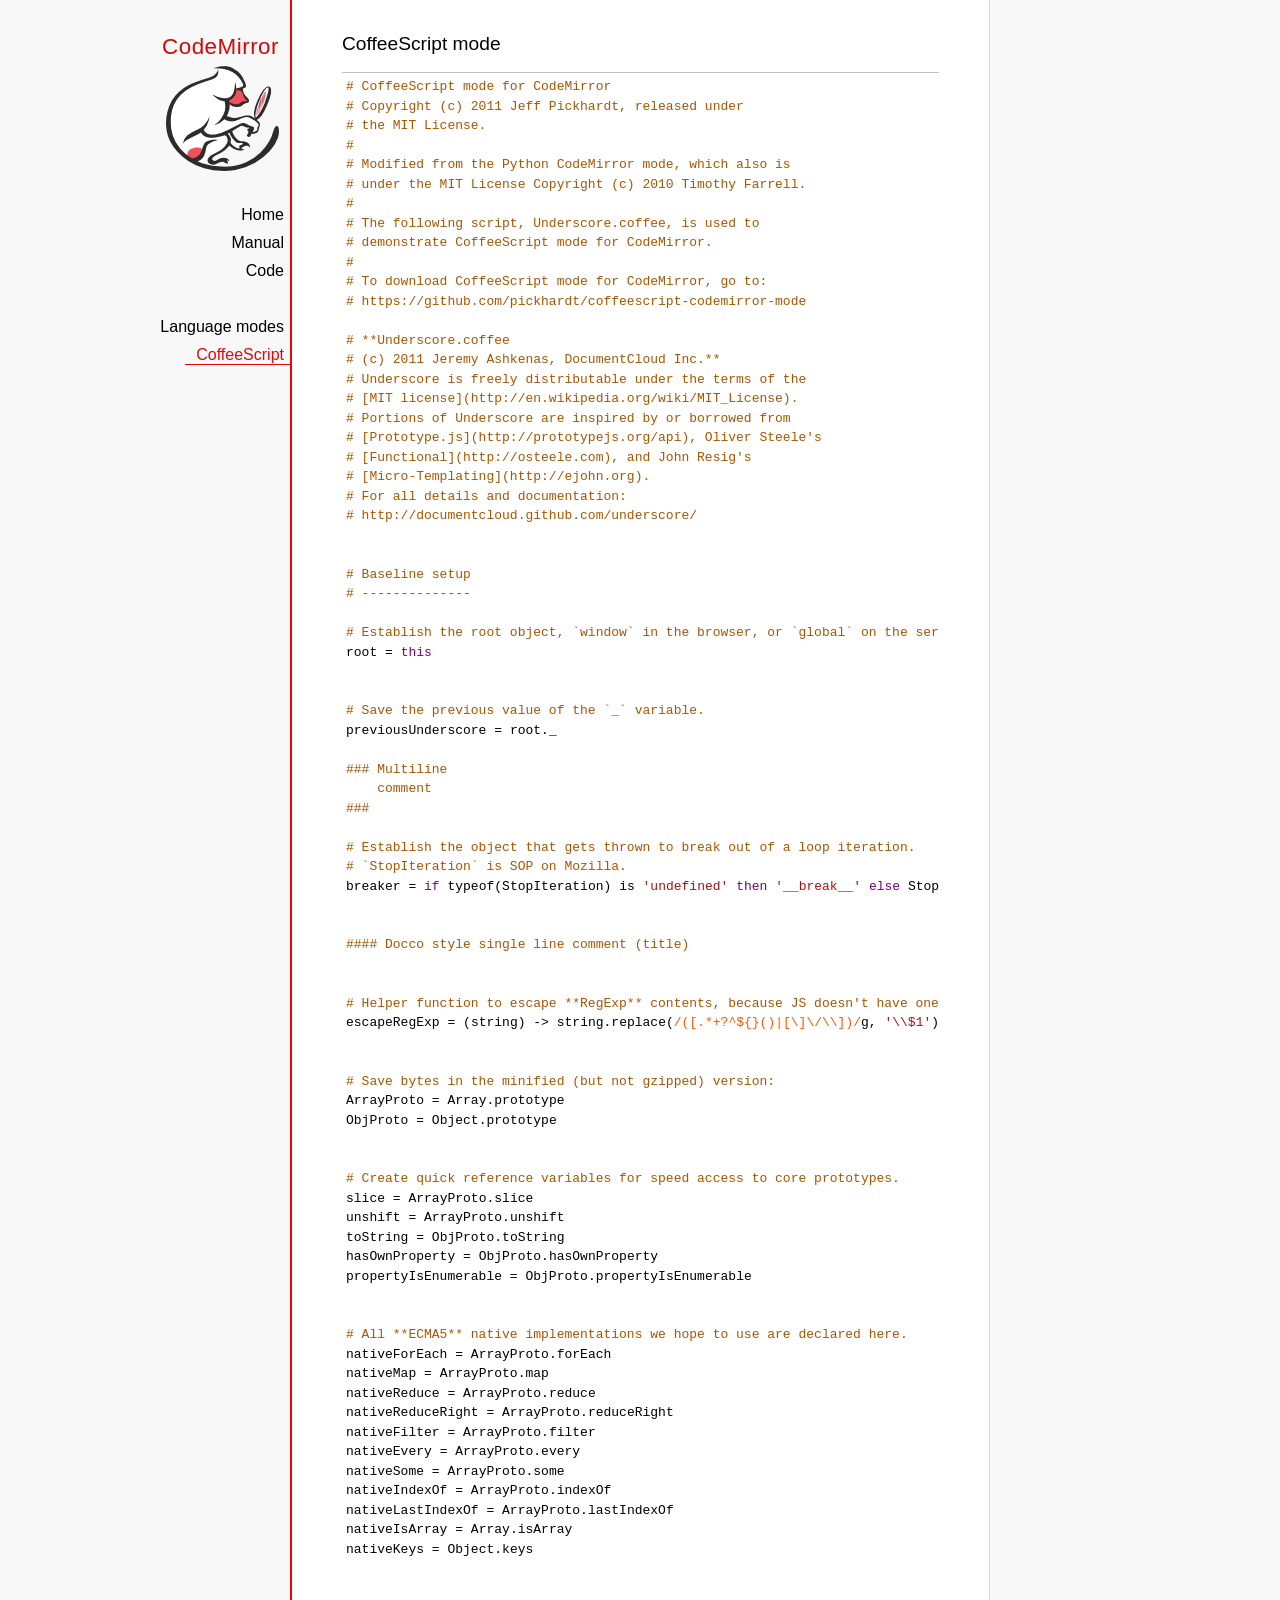
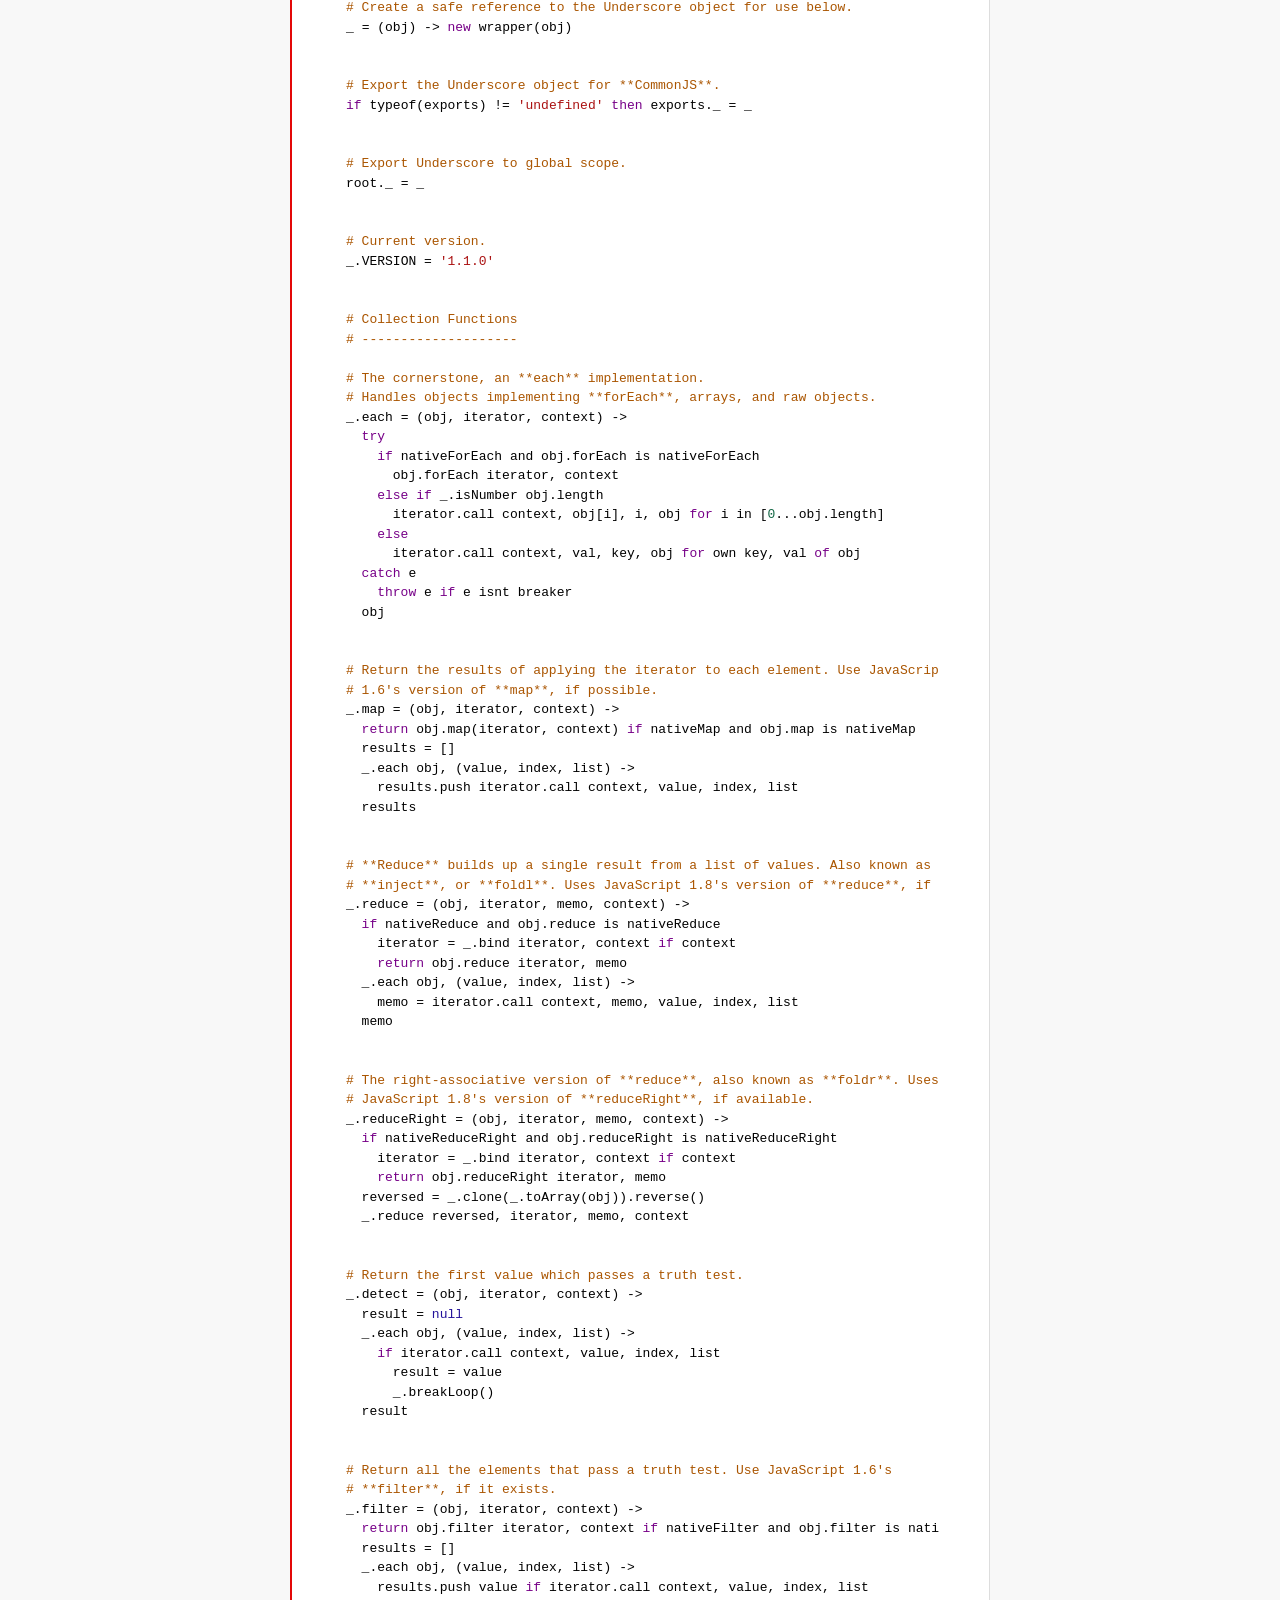
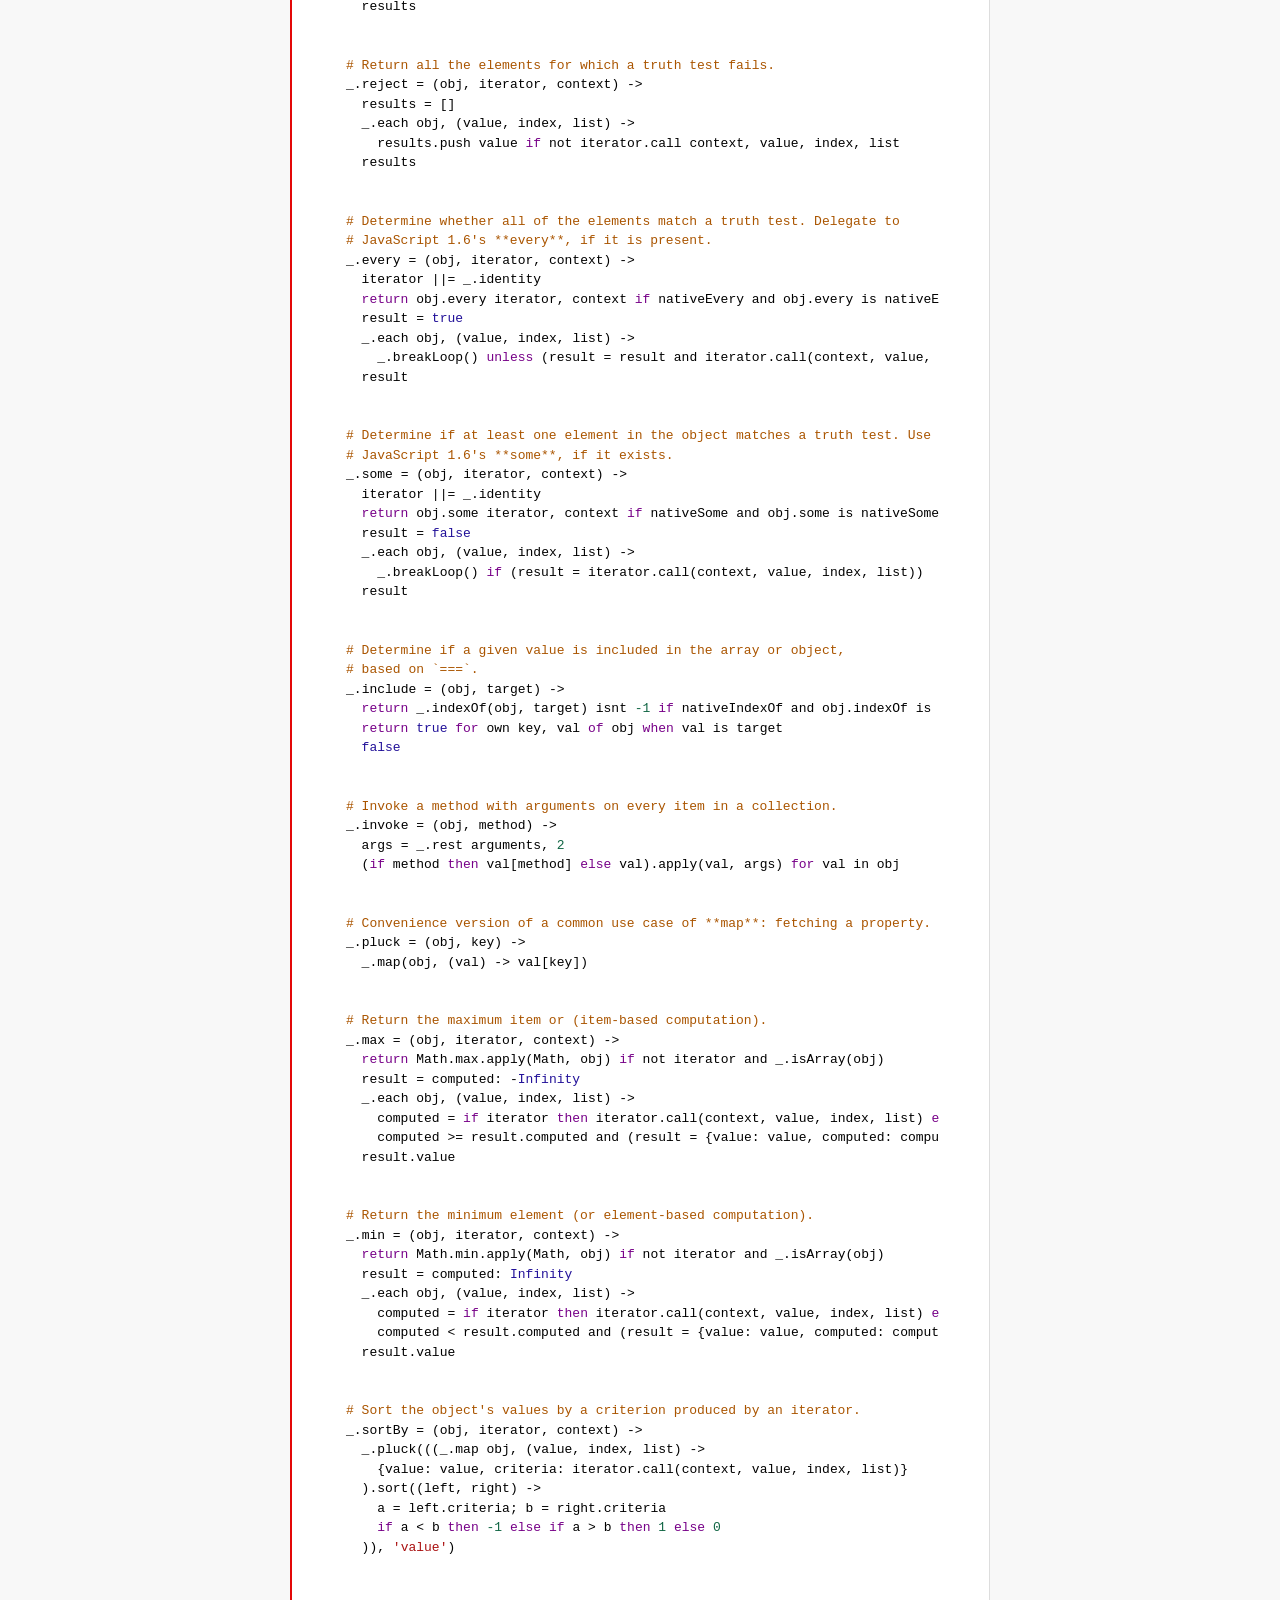
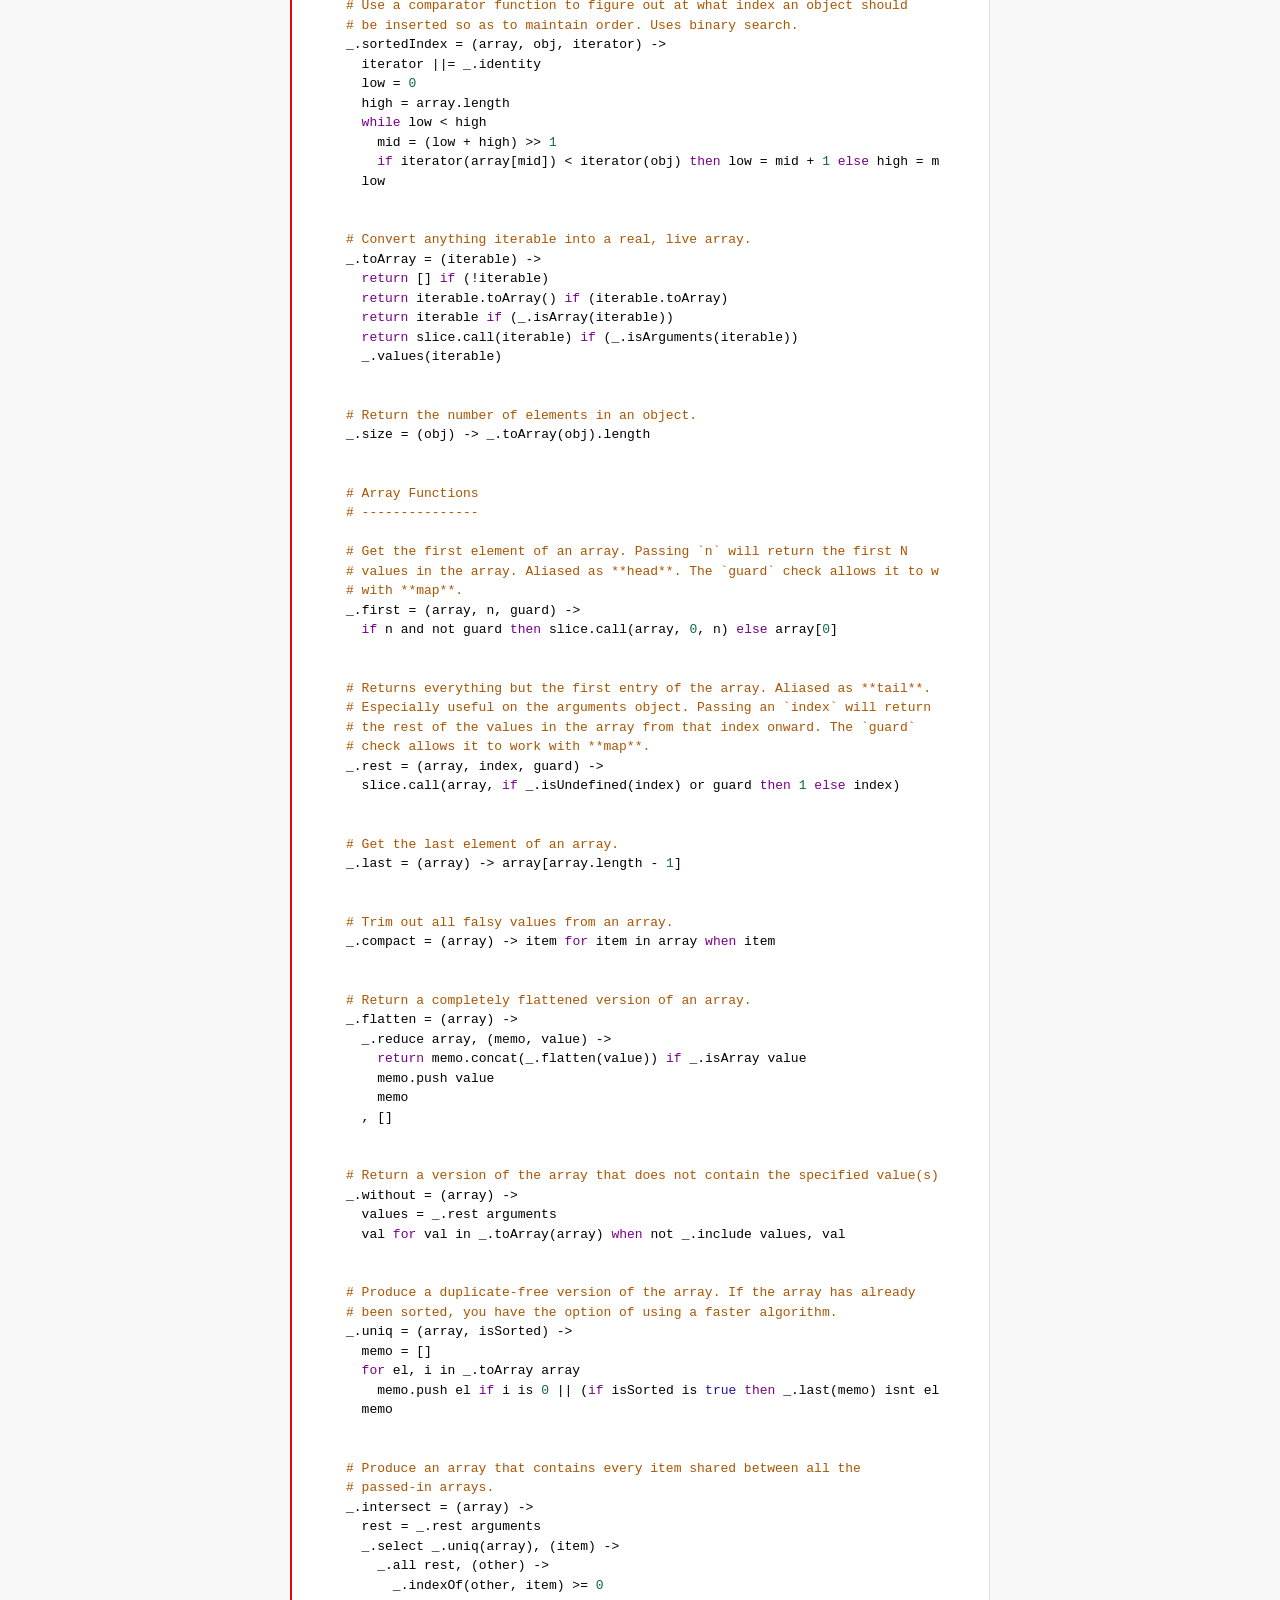
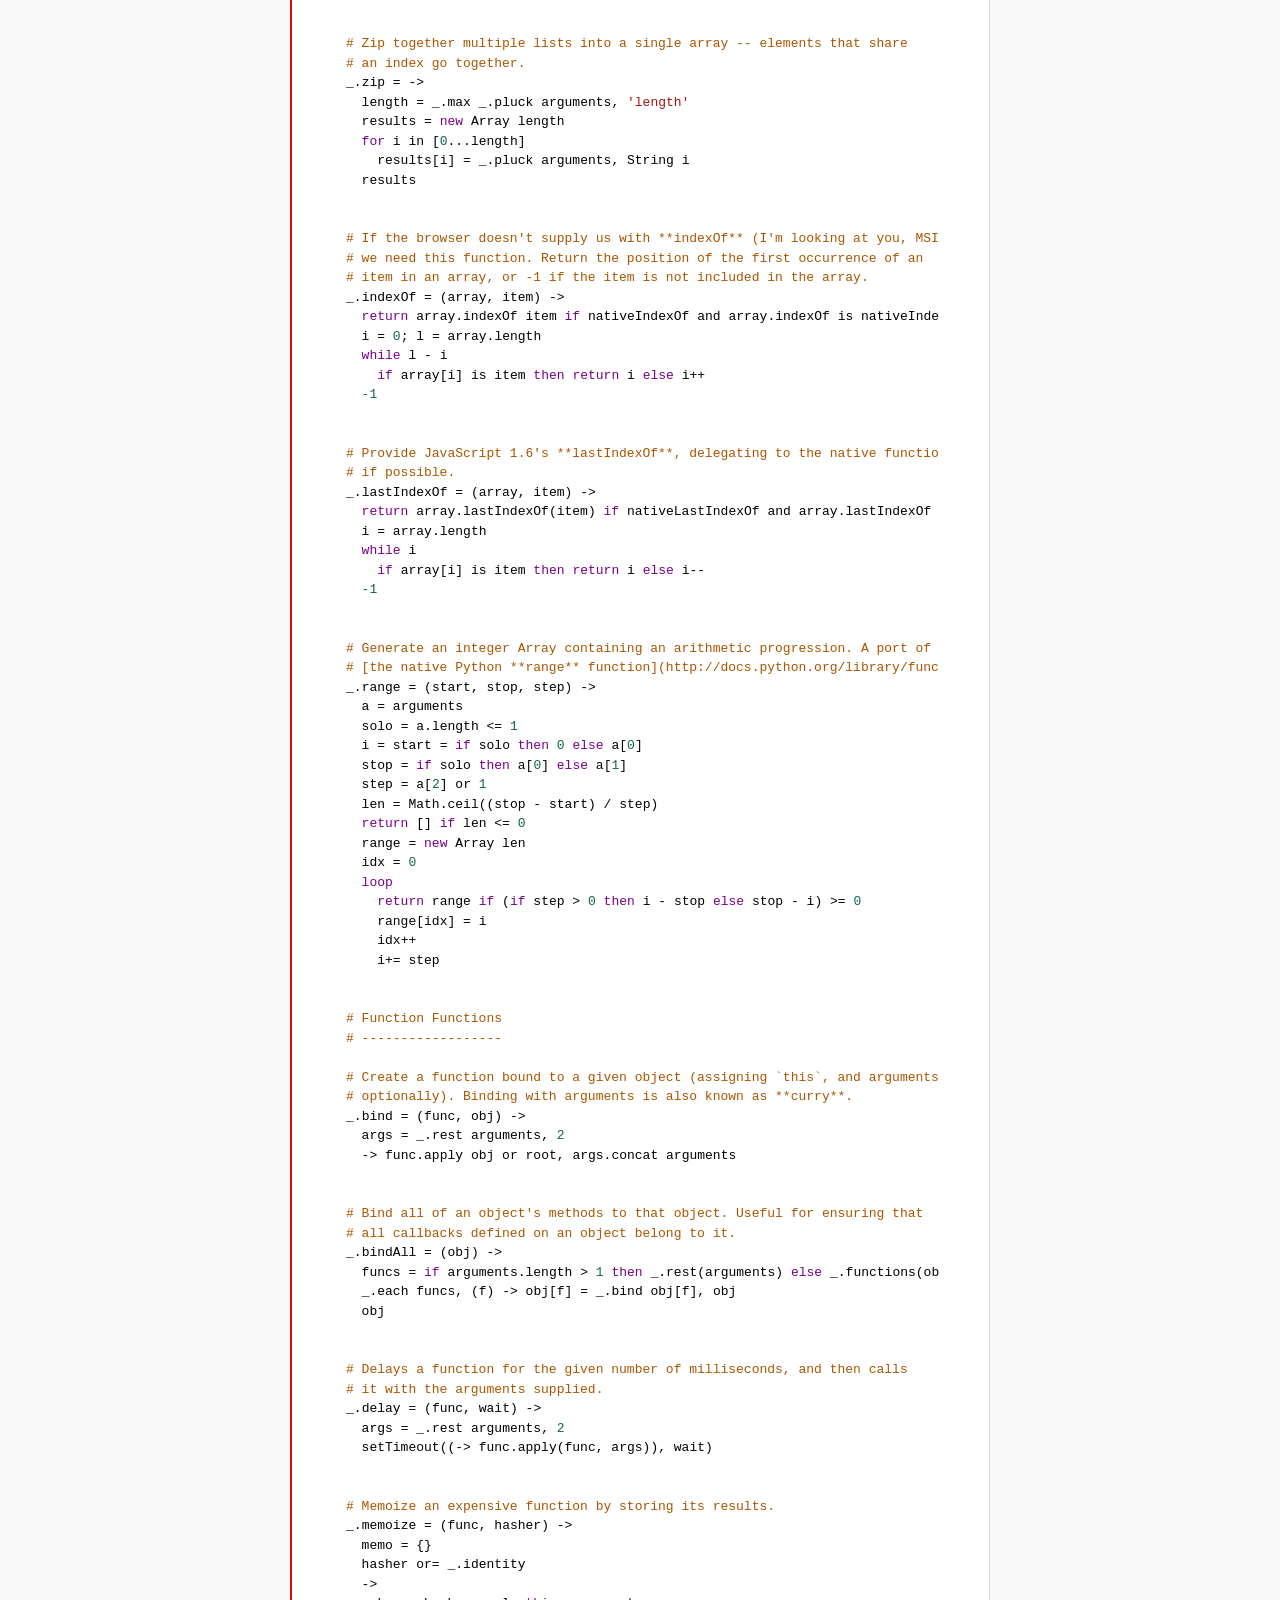
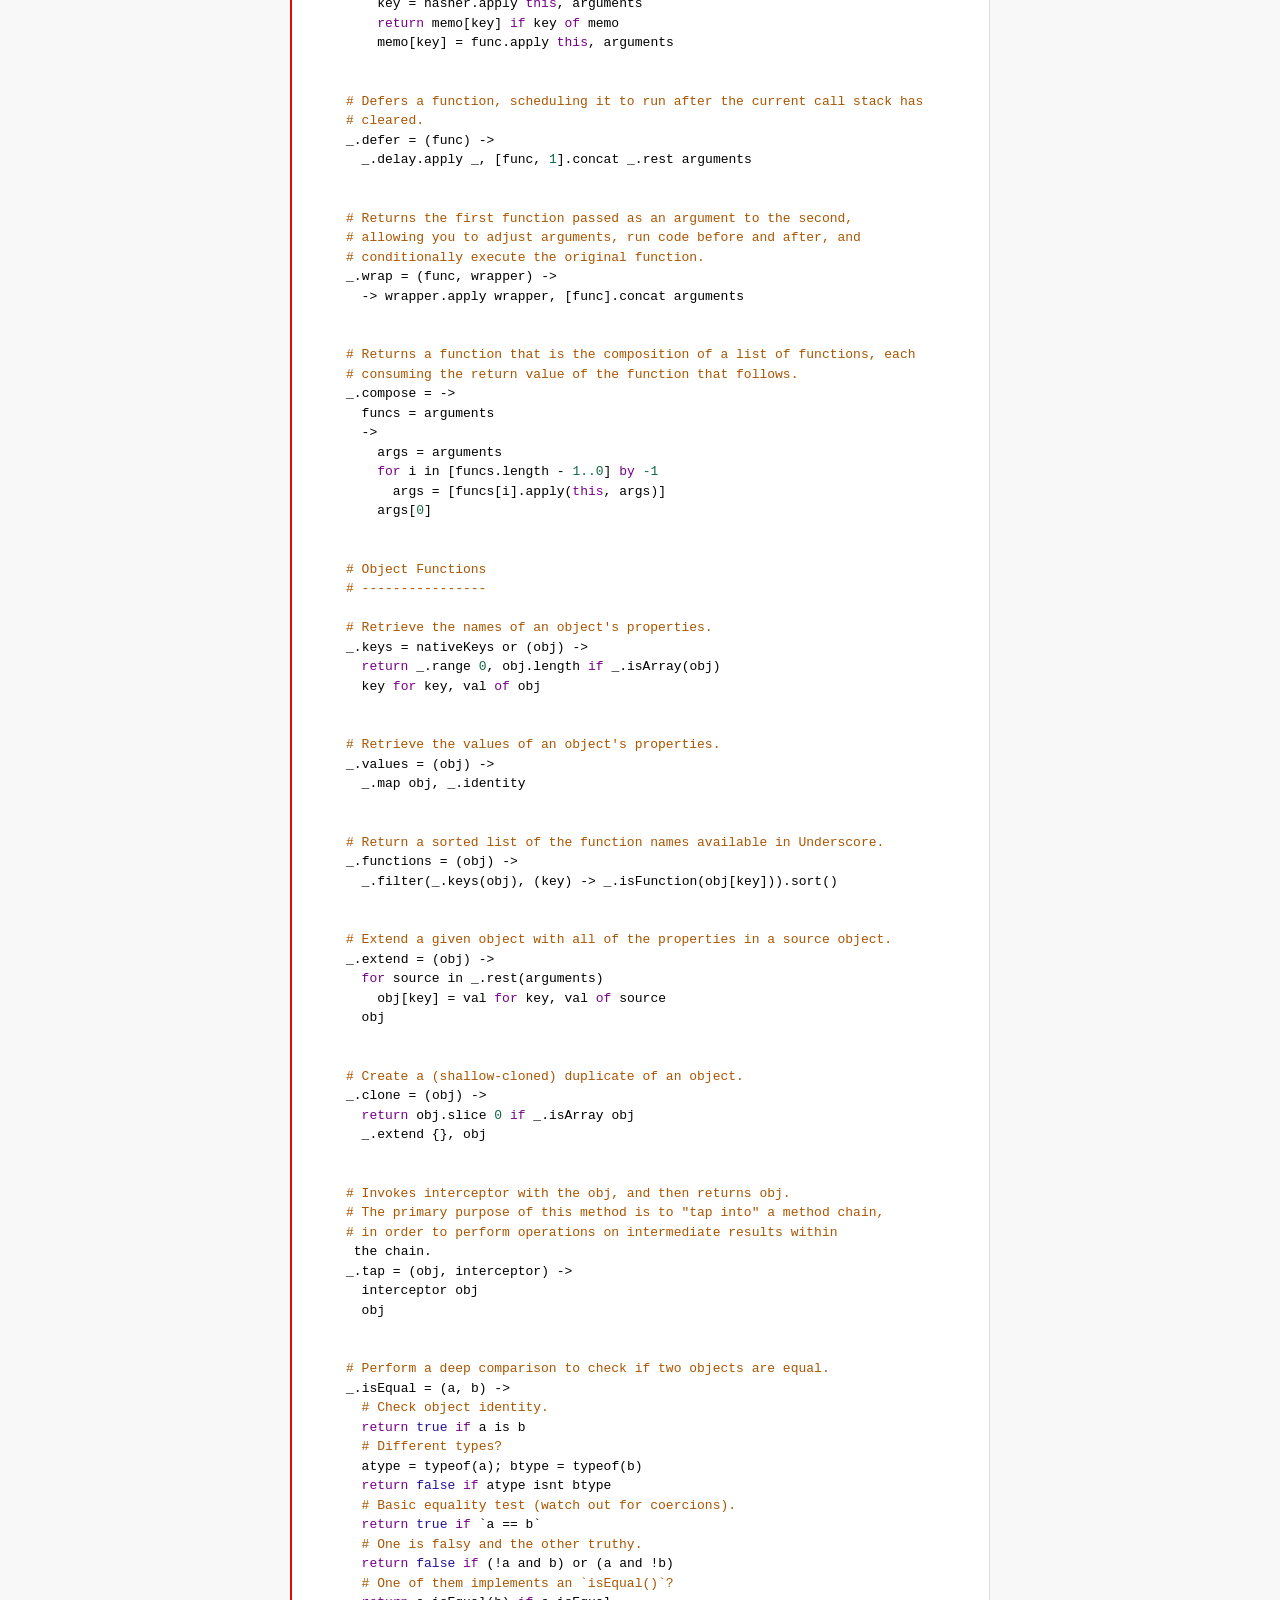
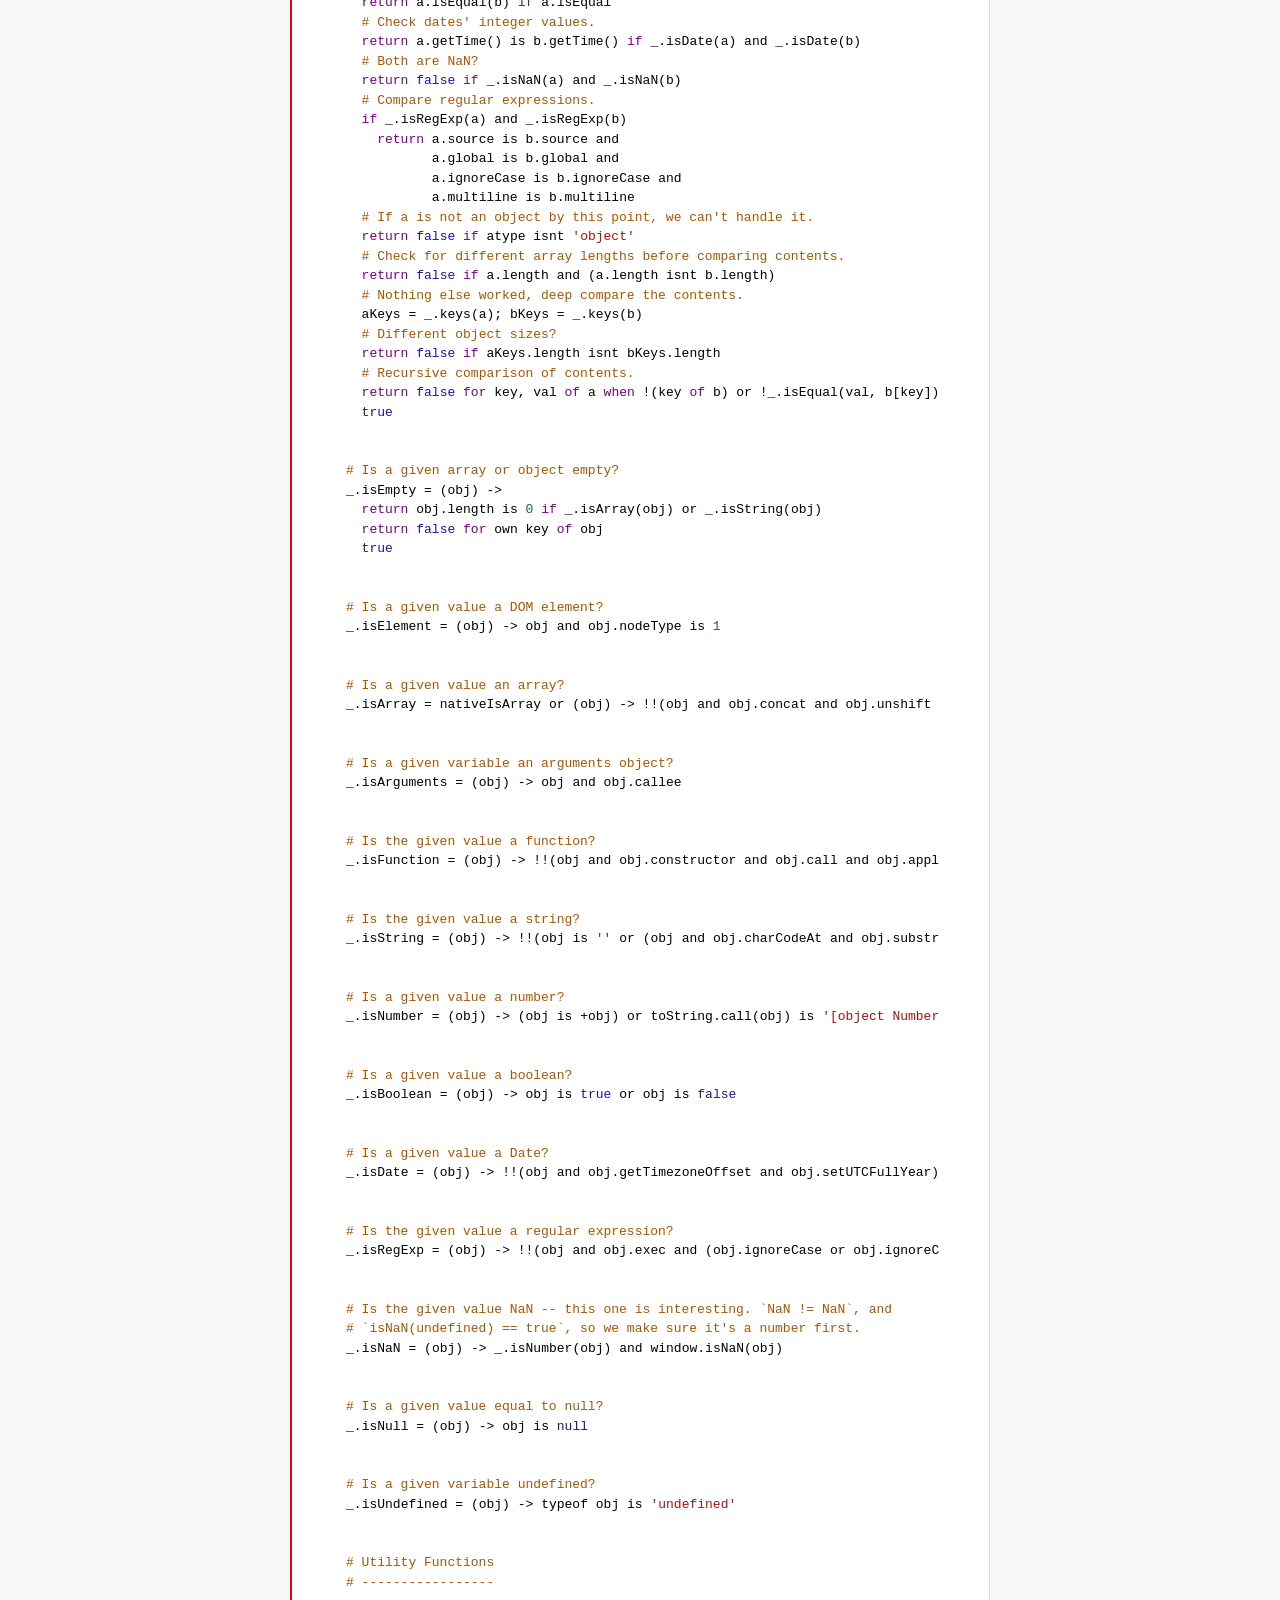
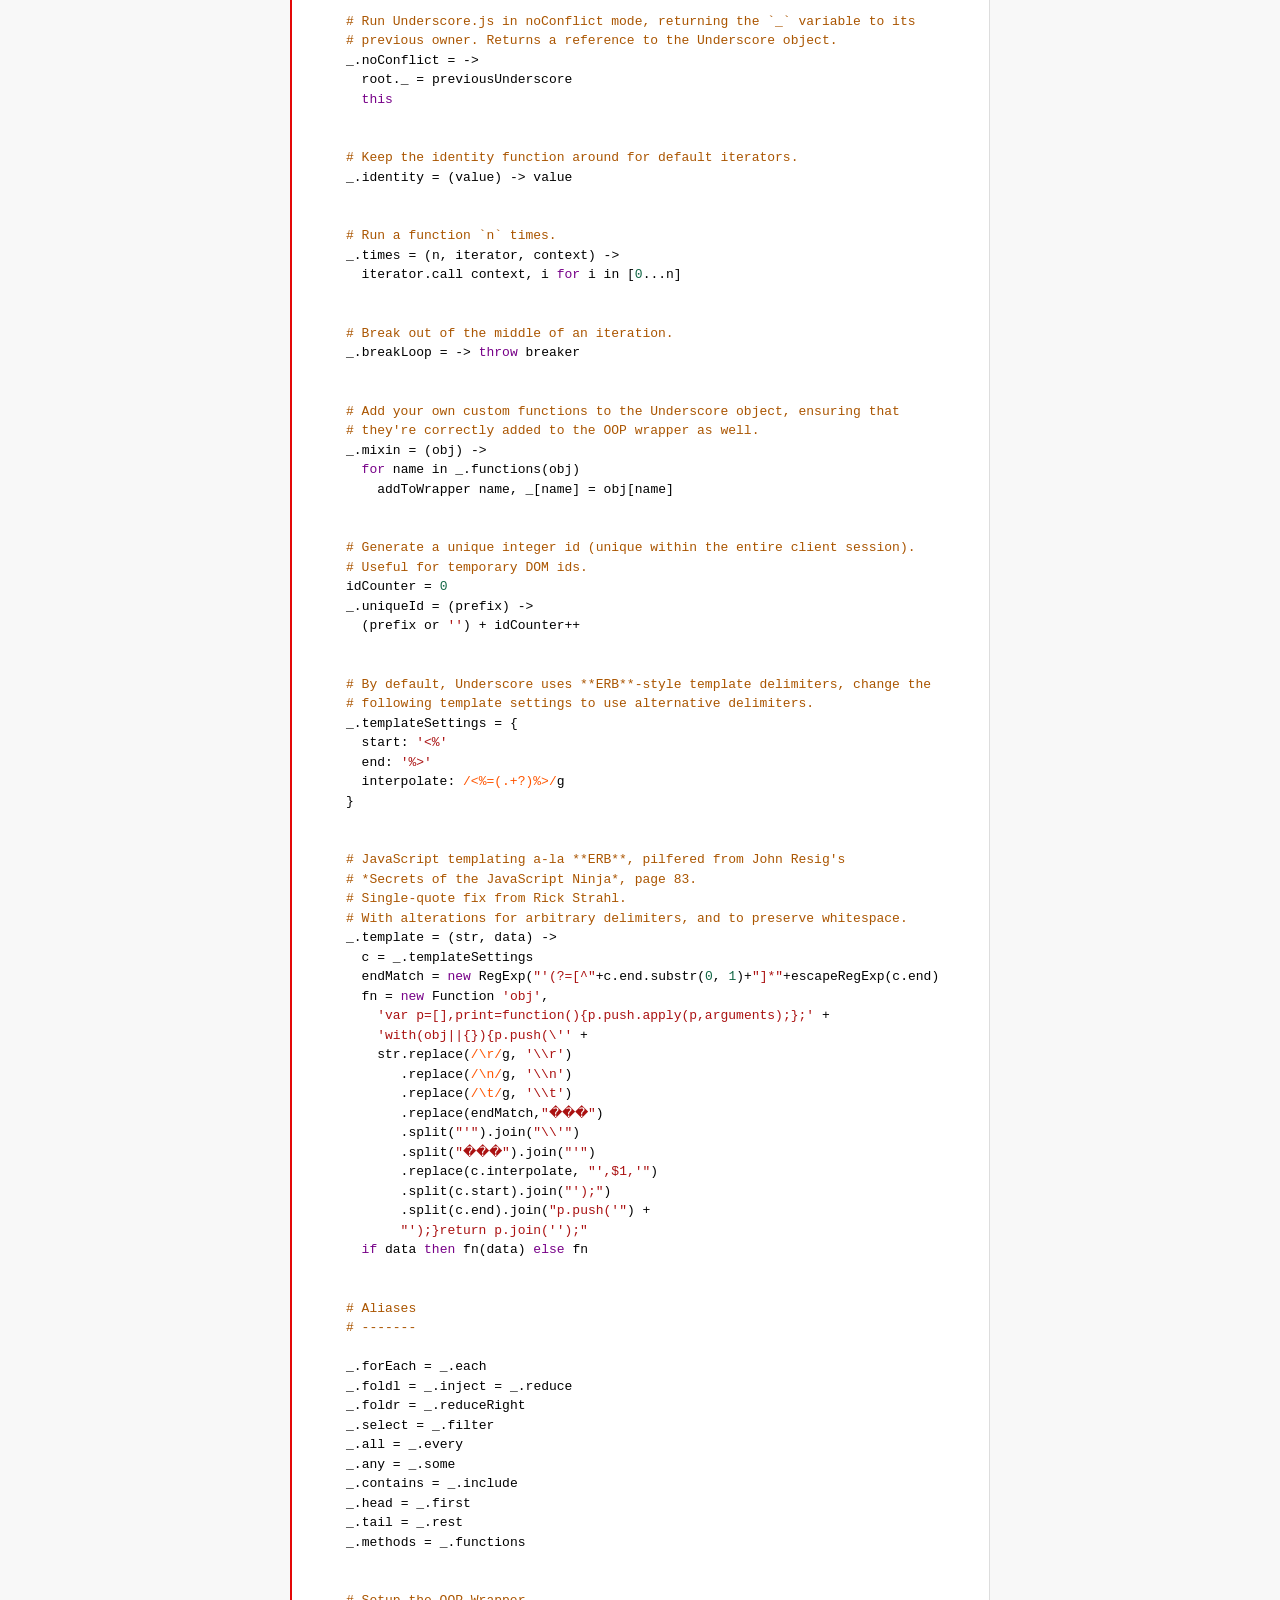
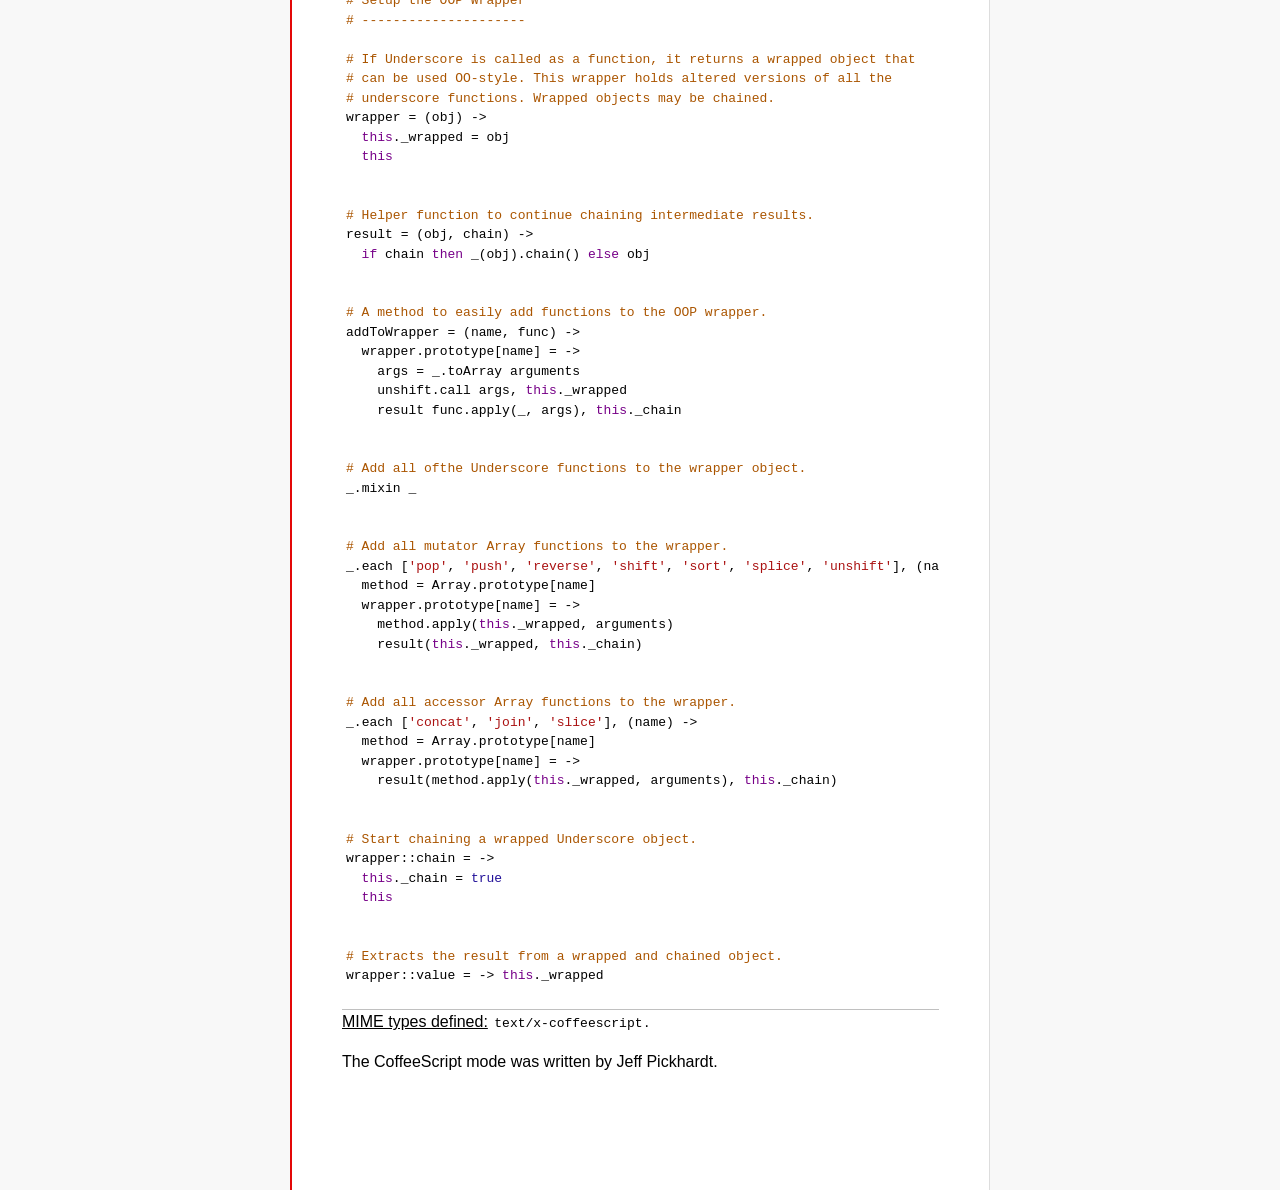
<file: cmlib/mode/coffeescript/index.html>
<!doctype html>

<title>CodeMirror: CoffeeScript mode</title>
<meta charset="utf-8"/>
<link rel=stylesheet href="../../doc/docs.css">

<link rel="stylesheet" href="../../lib/codemirror.css">
<script src="../../lib/codemirror.js"></script>
<script src="coffeescript.js"></script>
<style>.CodeMirror {border-top: 1px solid silver; border-bottom: 1px solid silver;}</style>
<div id=nav>
  <a href="http://codemirror.net"><h1>CodeMirror</h1><img id=logo src="../../doc/logo.png"></a>

  <ul>
    <li><a href="../../index.html">Home</a>
    <li><a href="../../doc/manual.html">Manual</a>
    <li><a href="https://github.com/codemirror/codemirror">Code</a>
  </ul>
  <ul>
    <li><a href="../index.html">Language modes</a>
    <li><a class=active href="#">CoffeeScript</a>
  </ul>
</div>

<article>
<h2>CoffeeScript mode</h2>
<form><textarea id="code" name="code">
# CoffeeScript mode for CodeMirror
# Copyright (c) 2011 Jeff Pickhardt, released under
# the MIT License.
#
# Modified from the Python CodeMirror mode, which also is 
# under the MIT License Copyright (c) 2010 Timothy Farrell.
#
# The following script, Underscore.coffee, is used to 
# demonstrate CoffeeScript mode for CodeMirror.
#
# To download CoffeeScript mode for CodeMirror, go to:
# https://github.com/pickhardt/coffeescript-codemirror-mode

# **Underscore.coffee
# (c) 2011 Jeremy Ashkenas, DocumentCloud Inc.**
# Underscore is freely distributable under the terms of the
# [MIT license](http://en.wikipedia.org/wiki/MIT_License).
# Portions of Underscore are inspired by or borrowed from
# [Prototype.js](http://prototypejs.org/api), Oliver Steele's
# [Functional](http://osteele.com), and John Resig's
# [Micro-Templating](http://ejohn.org).
# For all details and documentation:
# http://documentcloud.github.com/underscore/


# Baseline setup
# --------------

# Establish the root object, `window` in the browser, or `global` on the server.
root = this


# Save the previous value of the `_` variable.
previousUnderscore = root._

### Multiline
    comment
###

# Establish the object that gets thrown to break out of a loop iteration.
# `StopIteration` is SOP on Mozilla.
breaker = if typeof(StopIteration) is 'undefined' then '__break__' else StopIteration


#### Docco style single line comment (title)


# Helper function to escape **RegExp** contents, because JS doesn't have one.
escapeRegExp = (string) -> string.replace(/([.*+?^${}()|[\]\/\\])/g, '\\$1')


# Save bytes in the minified (but not gzipped) version:
ArrayProto = Array.prototype
ObjProto = Object.prototype


# Create quick reference variables for speed access to core prototypes.
slice = ArrayProto.slice
unshift = ArrayProto.unshift
toString = ObjProto.toString
hasOwnProperty = ObjProto.hasOwnProperty
propertyIsEnumerable = ObjProto.propertyIsEnumerable


# All **ECMA5** native implementations we hope to use are declared here.
nativeForEach = ArrayProto.forEach
nativeMap = ArrayProto.map
nativeReduce = ArrayProto.reduce
nativeReduceRight = ArrayProto.reduceRight
nativeFilter = ArrayProto.filter
nativeEvery = ArrayProto.every
nativeSome = ArrayProto.some
nativeIndexOf = ArrayProto.indexOf
nativeLastIndexOf = ArrayProto.lastIndexOf
nativeIsArray = Array.isArray
nativeKeys = Object.keys


# Create a safe reference to the Underscore object for use below.
_ = (obj) -> new wrapper(obj)


# Export the Underscore object for **CommonJS**.
if typeof(exports) != 'undefined' then exports._ = _


# Export Underscore to global scope.
root._ = _


# Current version.
_.VERSION = '1.1.0'


# Collection Functions
# --------------------

# The cornerstone, an **each** implementation.
# Handles objects implementing **forEach**, arrays, and raw objects.
_.each = (obj, iterator, context) ->
  try
    if nativeForEach and obj.forEach is nativeForEach
      obj.forEach iterator, context
    else if _.isNumber obj.length
      iterator.call context, obj[i], i, obj for i in [0...obj.length]
    else
      iterator.call context, val, key, obj for own key, val of obj
  catch e
    throw e if e isnt breaker
  obj


# Return the results of applying the iterator to each element. Use JavaScript
# 1.6's version of **map**, if possible.
_.map = (obj, iterator, context) ->
  return obj.map(iterator, context) if nativeMap and obj.map is nativeMap
  results = []
  _.each obj, (value, index, list) ->
    results.push iterator.call context, value, index, list
  results


# **Reduce** builds up a single result from a list of values. Also known as
# **inject**, or **foldl**. Uses JavaScript 1.8's version of **reduce**, if possible.
_.reduce = (obj, iterator, memo, context) ->
  if nativeReduce and obj.reduce is nativeReduce
    iterator = _.bind iterator, context if context
    return obj.reduce iterator, memo
  _.each obj, (value, index, list) ->
    memo = iterator.call context, memo, value, index, list
  memo


# The right-associative version of **reduce**, also known as **foldr**. Uses
# JavaScript 1.8's version of **reduceRight**, if available.
_.reduceRight = (obj, iterator, memo, context) ->
  if nativeReduceRight and obj.reduceRight is nativeReduceRight
    iterator = _.bind iterator, context if context
    return obj.reduceRight iterator, memo
  reversed = _.clone(_.toArray(obj)).reverse()
  _.reduce reversed, iterator, memo, context


# Return the first value which passes a truth test.
_.detect = (obj, iterator, context) ->
  result = null
  _.each obj, (value, index, list) ->
    if iterator.call context, value, index, list
      result = value
      _.breakLoop()
  result


# Return all the elements that pass a truth test. Use JavaScript 1.6's
# **filter**, if it exists.
_.filter = (obj, iterator, context) ->
  return obj.filter iterator, context if nativeFilter and obj.filter is nativeFilter
  results = []
  _.each obj, (value, index, list) ->
    results.push value if iterator.call context, value, index, list
  results


# Return all the elements for which a truth test fails.
_.reject = (obj, iterator, context) ->
  results = []
  _.each obj, (value, index, list) ->
    results.push value if not iterator.call context, value, index, list
  results


# Determine whether all of the elements match a truth test. Delegate to
# JavaScript 1.6's **every**, if it is present.
_.every = (obj, iterator, context) ->
  iterator ||= _.identity
  return obj.every iterator, context if nativeEvery and obj.every is nativeEvery
  result = true
  _.each obj, (value, index, list) ->
    _.breakLoop() unless (result = result and iterator.call(context, value, index, list))
  result


# Determine if at least one element in the object matches a truth test. Use
# JavaScript 1.6's **some**, if it exists.
_.some = (obj, iterator, context) ->
  iterator ||= _.identity
  return obj.some iterator, context if nativeSome and obj.some is nativeSome
  result = false
  _.each obj, (value, index, list) ->
    _.breakLoop() if (result = iterator.call(context, value, index, list))
  result


# Determine if a given value is included in the array or object,
# based on `===`.
_.include = (obj, target) ->
  return _.indexOf(obj, target) isnt -1 if nativeIndexOf and obj.indexOf is nativeIndexOf
  return true for own key, val of obj when val is target
  false


# Invoke a method with arguments on every item in a collection.
_.invoke = (obj, method) ->
  args = _.rest arguments, 2
  (if method then val[method] else val).apply(val, args) for val in obj


# Convenience version of a common use case of **map**: fetching a property.
_.pluck = (obj, key) ->
  _.map(obj, (val) -> val[key])


# Return the maximum item or (item-based computation).
_.max = (obj, iterator, context) ->
  return Math.max.apply(Math, obj) if not iterator and _.isArray(obj)
  result = computed: -Infinity
  _.each obj, (value, index, list) ->
    computed = if iterator then iterator.call(context, value, index, list) else value
    computed >= result.computed and (result = {value: value, computed: computed})
  result.value


# Return the minimum element (or element-based computation).
_.min = (obj, iterator, context) ->
  return Math.min.apply(Math, obj) if not iterator and _.isArray(obj)
  result = computed: Infinity
  _.each obj, (value, index, list) ->
    computed = if iterator then iterator.call(context, value, index, list) else value
    computed < result.computed and (result = {value: value, computed: computed})
  result.value


# Sort the object's values by a criterion produced by an iterator.
_.sortBy = (obj, iterator, context) ->
  _.pluck(((_.map obj, (value, index, list) ->
    {value: value, criteria: iterator.call(context, value, index, list)}
  ).sort((left, right) ->
    a = left.criteria; b = right.criteria
    if a < b then -1 else if a > b then 1 else 0
  )), 'value')


# Use a comparator function to figure out at what index an object should
# be inserted so as to maintain order. Uses binary search.
_.sortedIndex = (array, obj, iterator) ->
  iterator ||= _.identity
  low = 0
  high = array.length
  while low < high
    mid = (low + high) >> 1
    if iterator(array[mid]) < iterator(obj) then low = mid + 1 else high = mid
  low


# Convert anything iterable into a real, live array.
_.toArray = (iterable) ->
  return [] if (!iterable)
  return iterable.toArray() if (iterable.toArray)
  return iterable if (_.isArray(iterable))
  return slice.call(iterable) if (_.isArguments(iterable))
  _.values(iterable)


# Return the number of elements in an object.
_.size = (obj) -> _.toArray(obj).length


# Array Functions
# ---------------

# Get the first element of an array. Passing `n` will return the first N
# values in the array. Aliased as **head**. The `guard` check allows it to work
# with **map**.
_.first = (array, n, guard) ->
  if n and not guard then slice.call(array, 0, n) else array[0]


# Returns everything but the first entry of the array. Aliased as **tail**.
# Especially useful on the arguments object. Passing an `index` will return
# the rest of the values in the array from that index onward. The `guard`
# check allows it to work with **map**.
_.rest = (array, index, guard) ->
  slice.call(array, if _.isUndefined(index) or guard then 1 else index)


# Get the last element of an array.
_.last = (array) -> array[array.length - 1]


# Trim out all falsy values from an array.
_.compact = (array) -> item for item in array when item


# Return a completely flattened version of an array.
_.flatten = (array) ->
  _.reduce array, (memo, value) ->
    return memo.concat(_.flatten(value)) if _.isArray value
    memo.push value
    memo
  , []


# Return a version of the array that does not contain the specified value(s).
_.without = (array) ->
  values = _.rest arguments
  val for val in _.toArray(array) when not _.include values, val


# Produce a duplicate-free version of the array. If the array has already
# been sorted, you have the option of using a faster algorithm.
_.uniq = (array, isSorted) ->
  memo = []
  for el, i in _.toArray array
    memo.push el if i is 0 || (if isSorted is true then _.last(memo) isnt el else not _.include(memo, el))
  memo


# Produce an array that contains every item shared between all the
# passed-in arrays.
_.intersect = (array) ->
  rest = _.rest arguments
  _.select _.uniq(array), (item) ->
    _.all rest, (other) ->
      _.indexOf(other, item) >= 0


# Zip together multiple lists into a single array -- elements that share
# an index go together.
_.zip = ->
  length = _.max _.pluck arguments, 'length'
  results = new Array length
  for i in [0...length]
    results[i] = _.pluck arguments, String i
  results


# If the browser doesn't supply us with **indexOf** (I'm looking at you, MSIE),
# we need this function. Return the position of the first occurrence of an
# item in an array, or -1 if the item is not included in the array.
_.indexOf = (array, item) ->
  return array.indexOf item if nativeIndexOf and array.indexOf is nativeIndexOf
  i = 0; l = array.length
  while l - i
    if array[i] is item then return i else i++
  -1


# Provide JavaScript 1.6's **lastIndexOf**, delegating to the native function,
# if possible.
_.lastIndexOf = (array, item) ->
  return array.lastIndexOf(item) if nativeLastIndexOf and array.lastIndexOf is nativeLastIndexOf
  i = array.length
  while i
    if array[i] is item then return i else i--
  -1


# Generate an integer Array containing an arithmetic progression. A port of
# [the native Python **range** function](http://docs.python.org/library/functions.html#range).
_.range = (start, stop, step) ->
  a = arguments
  solo = a.length <= 1
  i = start = if solo then 0 else a[0]
  stop = if solo then a[0] else a[1]
  step = a[2] or 1
  len = Math.ceil((stop - start) / step)
  return [] if len <= 0
  range = new Array len
  idx = 0
  loop
    return range if (if step > 0 then i - stop else stop - i) >= 0
    range[idx] = i
    idx++
    i+= step


# Function Functions
# ------------------

# Create a function bound to a given object (assigning `this`, and arguments,
# optionally). Binding with arguments is also known as **curry**.
_.bind = (func, obj) ->
  args = _.rest arguments, 2
  -> func.apply obj or root, args.concat arguments


# Bind all of an object's methods to that object. Useful for ensuring that
# all callbacks defined on an object belong to it.
_.bindAll = (obj) ->
  funcs = if arguments.length > 1 then _.rest(arguments) else _.functions(obj)
  _.each funcs, (f) -> obj[f] = _.bind obj[f], obj
  obj


# Delays a function for the given number of milliseconds, and then calls
# it with the arguments supplied.
_.delay = (func, wait) ->
  args = _.rest arguments, 2
  setTimeout((-> func.apply(func, args)), wait)


# Memoize an expensive function by storing its results.
_.memoize = (func, hasher) ->
  memo = {}
  hasher or= _.identity
  ->
    key = hasher.apply this, arguments
    return memo[key] if key of memo
    memo[key] = func.apply this, arguments


# Defers a function, scheduling it to run after the current call stack has
# cleared.
_.defer = (func) ->
  _.delay.apply _, [func, 1].concat _.rest arguments


# Returns the first function passed as an argument to the second,
# allowing you to adjust arguments, run code before and after, and
# conditionally execute the original function.
_.wrap = (func, wrapper) ->
  -> wrapper.apply wrapper, [func].concat arguments


# Returns a function that is the composition of a list of functions, each
# consuming the return value of the function that follows.
_.compose = ->
  funcs = arguments
  ->
    args = arguments
    for i in [funcs.length - 1..0] by -1
      args = [funcs[i].apply(this, args)]
    args[0]


# Object Functions
# ----------------

# Retrieve the names of an object's properties.
_.keys = nativeKeys or (obj) ->
  return _.range 0, obj.length if _.isArray(obj)
  key for key, val of obj


# Retrieve the values of an object's properties.
_.values = (obj) ->
  _.map obj, _.identity


# Return a sorted list of the function names available in Underscore.
_.functions = (obj) ->
  _.filter(_.keys(obj), (key) -> _.isFunction(obj[key])).sort()


# Extend a given object with all of the properties in a source object.
_.extend = (obj) ->
  for source in _.rest(arguments)
    obj[key] = val for key, val of source
  obj


# Create a (shallow-cloned) duplicate of an object.
_.clone = (obj) ->
  return obj.slice 0 if _.isArray obj
  _.extend {}, obj


# Invokes interceptor with the obj, and then returns obj.
# The primary purpose of this method is to "tap into" a method chain,
# in order to perform operations on intermediate results within
 the chain.
_.tap = (obj, interceptor) ->
  interceptor obj
  obj


# Perform a deep comparison to check if two objects are equal.
_.isEqual = (a, b) ->
  # Check object identity.
  return true if a is b
  # Different types?
  atype = typeof(a); btype = typeof(b)
  return false if atype isnt btype
  # Basic equality test (watch out for coercions).
  return true if `a == b`
  # One is falsy and the other truthy.
  return false if (!a and b) or (a and !b)
  # One of them implements an `isEqual()`?
  return a.isEqual(b) if a.isEqual
  # Check dates' integer values.
  return a.getTime() is b.getTime() if _.isDate(a) and _.isDate(b)
  # Both are NaN?
  return false if _.isNaN(a) and _.isNaN(b)
  # Compare regular expressions.
  if _.isRegExp(a) and _.isRegExp(b)
    return a.source is b.source and
           a.global is b.global and
           a.ignoreCase is b.ignoreCase and
           a.multiline is b.multiline
  # If a is not an object by this point, we can't handle it.
  return false if atype isnt 'object'
  # Check for different array lengths before comparing contents.
  return false if a.length and (a.length isnt b.length)
  # Nothing else worked, deep compare the contents.
  aKeys = _.keys(a); bKeys = _.keys(b)
  # Different object sizes?
  return false if aKeys.length isnt bKeys.length
  # Recursive comparison of contents.
  return false for key, val of a when !(key of b) or !_.isEqual(val, b[key])
  true


# Is a given array or object empty?
_.isEmpty = (obj) ->
  return obj.length is 0 if _.isArray(obj) or _.isString(obj)
  return false for own key of obj
  true


# Is a given value a DOM element?
_.isElement = (obj) -> obj and obj.nodeType is 1


# Is a given value an array?
_.isArray = nativeIsArray or (obj) -> !!(obj and obj.concat and obj.unshift and not obj.callee)


# Is a given variable an arguments object?
_.isArguments = (obj) -> obj and obj.callee


# Is the given value a function?
_.isFunction = (obj) -> !!(obj and obj.constructor and obj.call and obj.apply)


# Is the given value a string?
_.isString = (obj) -> !!(obj is '' or (obj and obj.charCodeAt and obj.substr))


# Is a given value a number?
_.isNumber = (obj) -> (obj is +obj) or toString.call(obj) is '[object Number]'


# Is a given value a boolean?
_.isBoolean = (obj) -> obj is true or obj is false


# Is a given value a Date?
_.isDate = (obj) -> !!(obj and obj.getTimezoneOffset and obj.setUTCFullYear)


# Is the given value a regular expression?
_.isRegExp = (obj) -> !!(obj and obj.exec and (obj.ignoreCase or obj.ignoreCase is false))


# Is the given value NaN -- this one is interesting. `NaN != NaN`, and
# `isNaN(undefined) == true`, so we make sure it's a number first.
_.isNaN = (obj) -> _.isNumber(obj) and window.isNaN(obj)


# Is a given value equal to null?
_.isNull = (obj) -> obj is null


# Is a given variable undefined?
_.isUndefined = (obj) -> typeof obj is 'undefined'


# Utility Functions
# -----------------

# Run Underscore.js in noConflict mode, returning the `_` variable to its
# previous owner. Returns a reference to the Underscore object.
_.noConflict = ->
  root._ = previousUnderscore
  this


# Keep the identity function around for default iterators.
_.identity = (value) -> value


# Run a function `n` times.
_.times = (n, iterator, context) ->
  iterator.call context, i for i in [0...n]


# Break out of the middle of an iteration.
_.breakLoop = -> throw breaker


# Add your own custom functions to the Underscore object, ensuring that
# they're correctly added to the OOP wrapper as well.
_.mixin = (obj) ->
  for name in _.functions(obj)
    addToWrapper name, _[name] = obj[name]


# Generate a unique integer id (unique within the entire client session).
# Useful for temporary DOM ids.
idCounter = 0
_.uniqueId = (prefix) ->
  (prefix or '') + idCounter++


# By default, Underscore uses **ERB**-style template delimiters, change the
# following template settings to use alternative delimiters.
_.templateSettings = {
  start: '<%'
  end: '%>'
  interpolate: /<%=(.+?)%>/g
}


# JavaScript templating a-la **ERB**, pilfered from John Resig's
# *Secrets of the JavaScript Ninja*, page 83.
# Single-quote fix from Rick Strahl.
# With alterations for arbitrary delimiters, and to preserve whitespace.
_.template = (str, data) ->
  c = _.templateSettings
  endMatch = new RegExp("'(?=[^"+c.end.substr(0, 1)+"]*"+escapeRegExp(c.end)+")","g")
  fn = new Function 'obj',
    'var p=[],print=function(){p.push.apply(p,arguments);};' +
    'with(obj||{}){p.push(\'' +
    str.replace(/\r/g, '\\r')
       .replace(/\n/g, '\\n')
       .replace(/\t/g, '\\t')
       .replace(endMatch,"���")
       .split("'").join("\\'")
       .split("���").join("'")
       .replace(c.interpolate, "',$1,'")
       .split(c.start).join("');")
       .split(c.end).join("p.push('") +
       "');}return p.join('');"
  if data then fn(data) else fn


# Aliases
# -------

_.forEach = _.each
_.foldl = _.inject = _.reduce
_.foldr = _.reduceRight
_.select = _.filter
_.all = _.every
_.any = _.some
_.contains = _.include
_.head = _.first
_.tail = _.rest
_.methods = _.functions


# Setup the OOP Wrapper
# ---------------------

# If Underscore is called as a function, it returns a wrapped object that
# can be used OO-style. This wrapper holds altered versions of all the
# underscore functions. Wrapped objects may be chained.
wrapper = (obj) ->
  this._wrapped = obj
  this


# Helper function to continue chaining intermediate results.
result = (obj, chain) ->
  if chain then _(obj).chain() else obj


# A method to easily add functions to the OOP wrapper.
addToWrapper = (name, func) ->
  wrapper.prototype[name] = ->
    args = _.toArray arguments
    unshift.call args, this._wrapped
    result func.apply(_, args), this._chain


# Add all ofthe Underscore functions to the wrapper object.
_.mixin _


# Add all mutator Array functions to the wrapper.
_.each ['pop', 'push', 'reverse', 'shift', 'sort', 'splice', 'unshift'], (name) ->
  method = Array.prototype[name]
  wrapper.prototype[name] = ->
    method.apply(this._wrapped, arguments)
    result(this._wrapped, this._chain)


# Add all accessor Array functions to the wrapper.
_.each ['concat', 'join', 'slice'], (name) ->
  method = Array.prototype[name]
  wrapper.prototype[name] = ->
    result(method.apply(this._wrapped, arguments), this._chain)


# Start chaining a wrapped Underscore object.
wrapper::chain = ->
  this._chain = true
  this


# Extracts the result from a wrapped and chained object.
wrapper::value = -> this._wrapped
</textarea></form>
    <script>
      var editor = CodeMirror.fromTextArea(document.getElementById("code"), {});
    </script>

    <p><strong>MIME types defined:</strong> <code>text/x-coffeescript</code>.</p>

    <p>The CoffeeScript mode was written by Jeff Pickhardt.</p>

  </article>
</file>
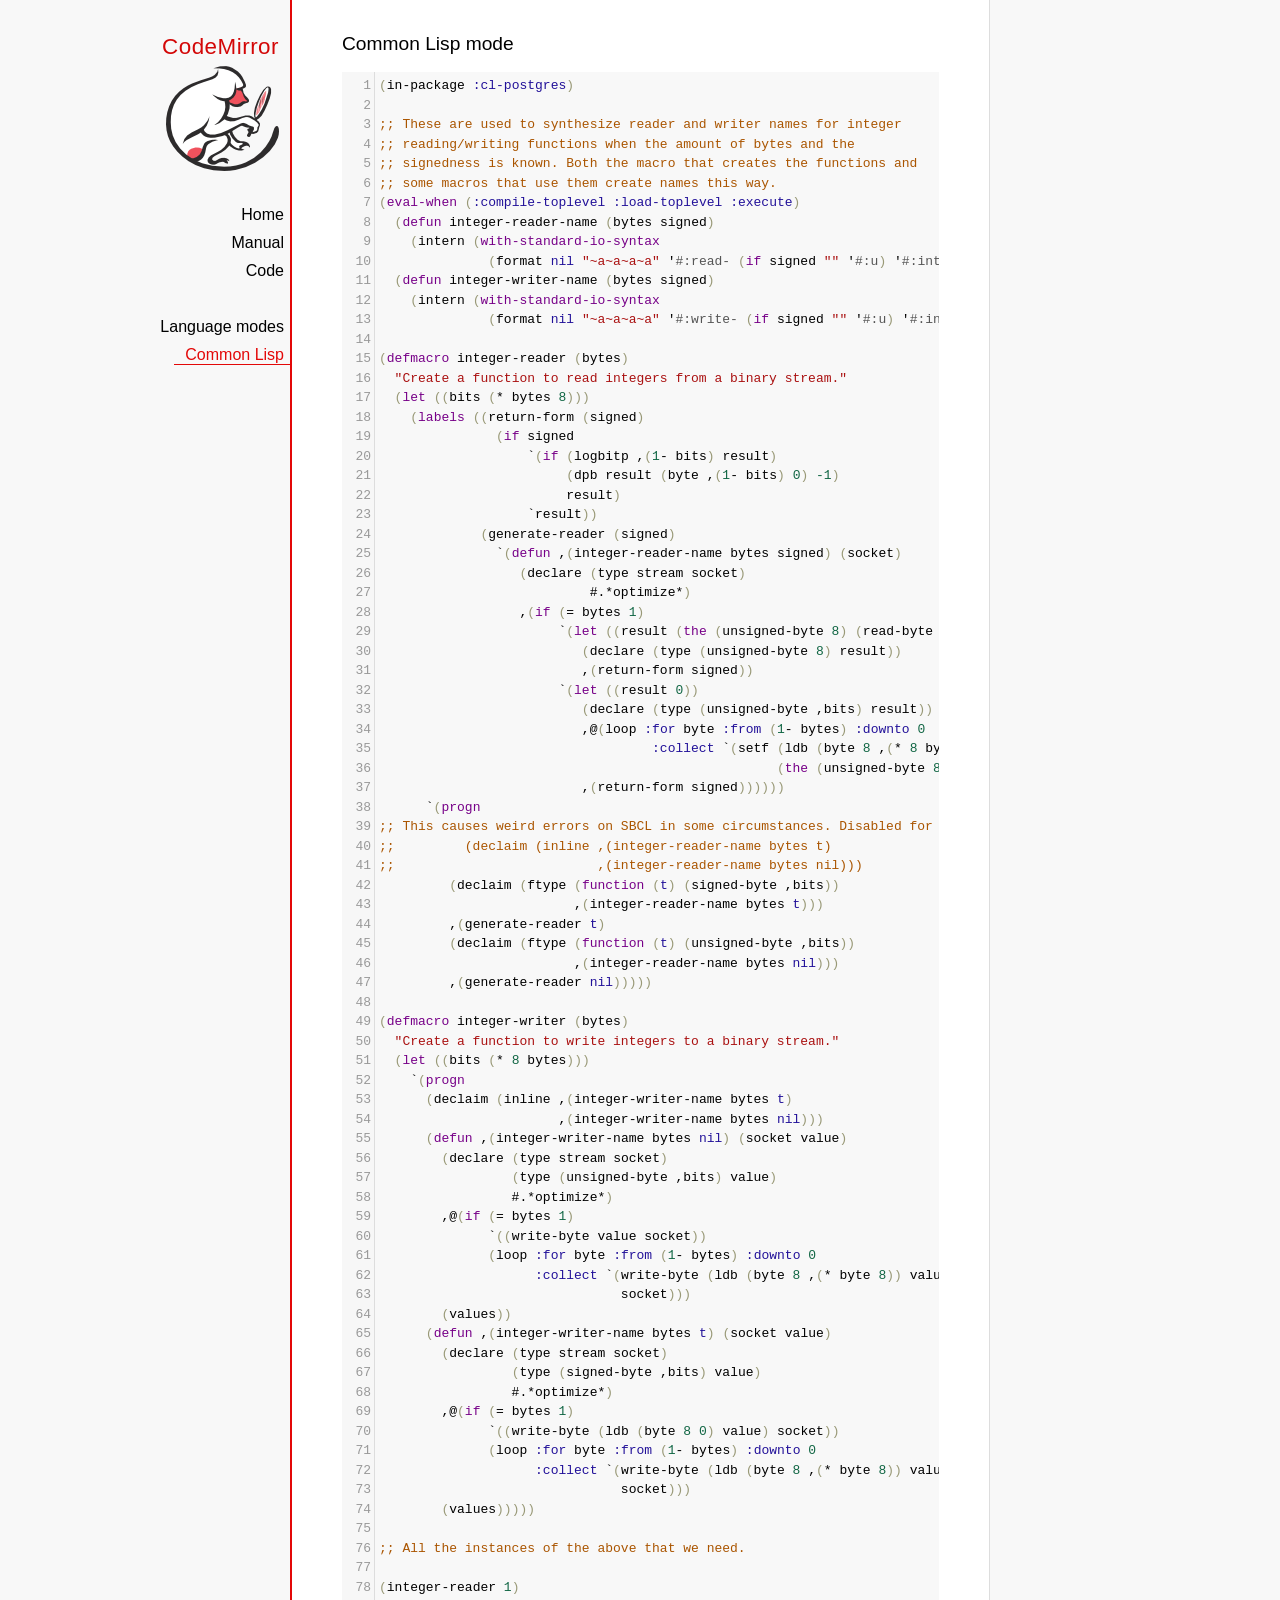
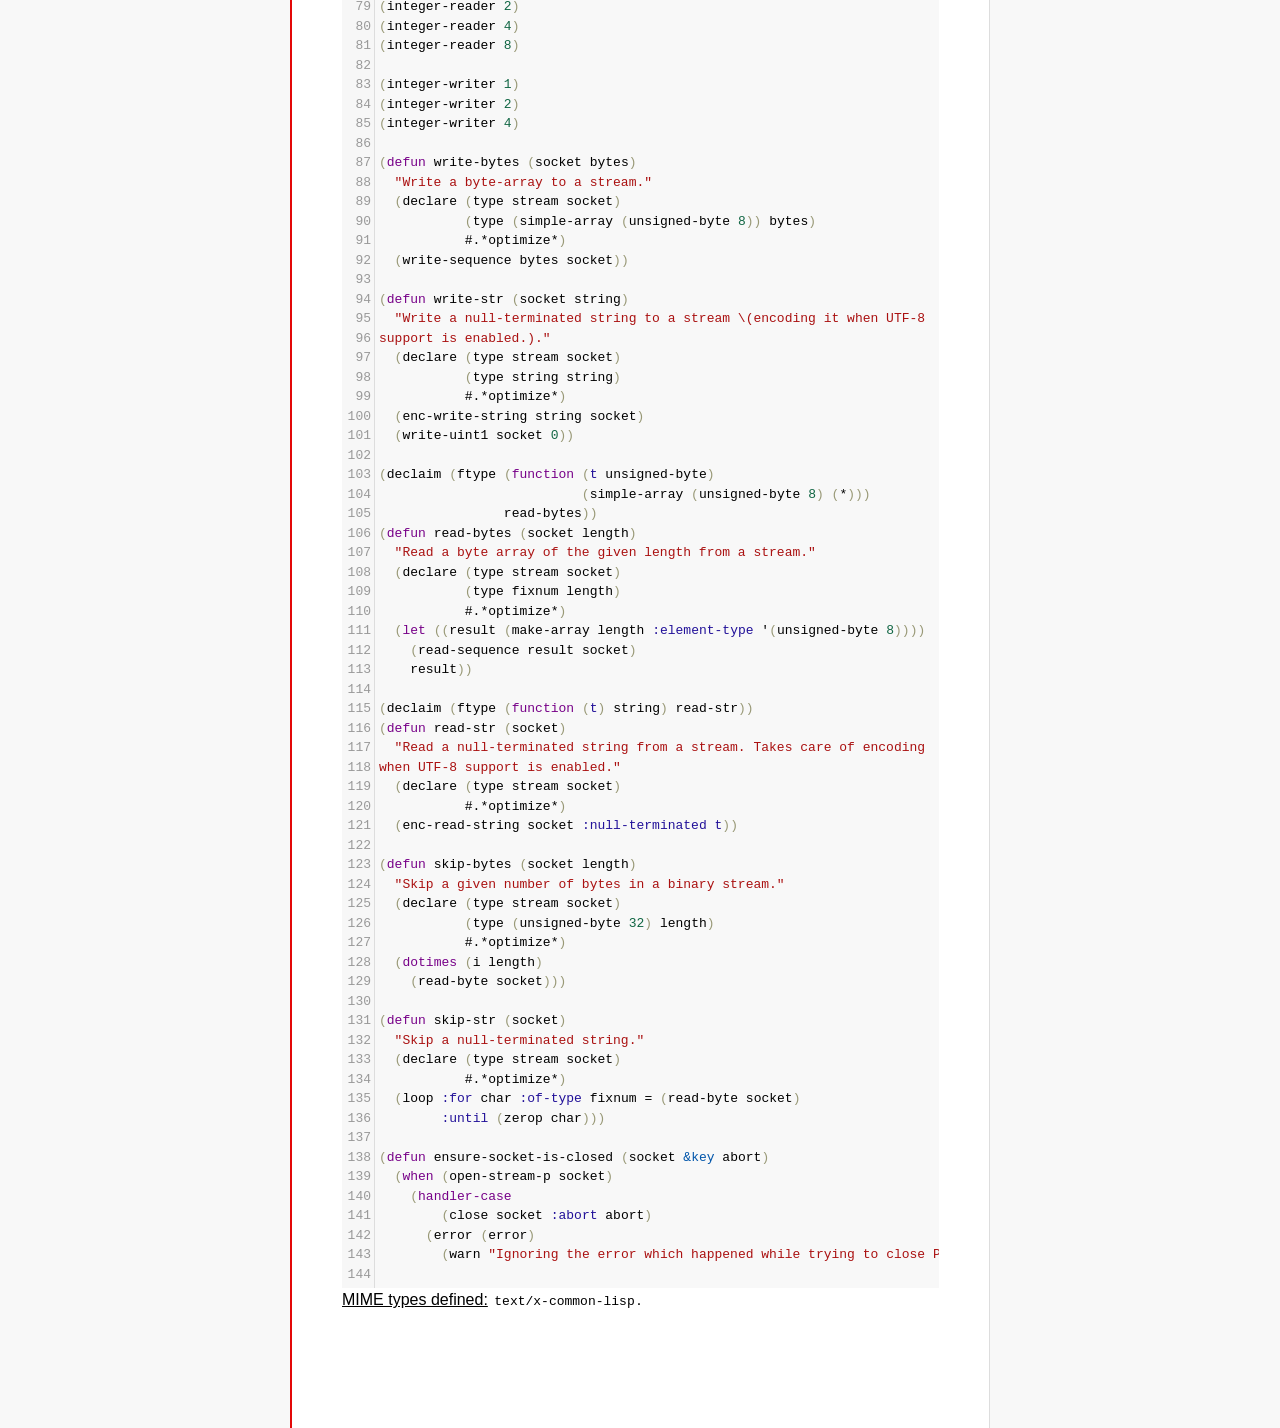
<file: cmlib/mode/commonlisp/index.html>
<!doctype html>

<title>CodeMirror: Common Lisp mode</title>
<meta charset="utf-8"/>
<link rel=stylesheet href="../../doc/docs.css">

<link rel="stylesheet" href="../../lib/codemirror.css">
<script src="../../lib/codemirror.js"></script>
<script src="commonlisp.js"></script>
<style>.CodeMirror {background: #f8f8f8;}</style>
<div id=nav>
  <a href="http://codemirror.net"><h1>CodeMirror</h1><img id=logo src="../../doc/logo.png"></a>

  <ul>
    <li><a href="../../index.html">Home</a>
    <li><a href="../../doc/manual.html">Manual</a>
    <li><a href="https://github.com/codemirror/codemirror">Code</a>
  </ul>
  <ul>
    <li><a href="../index.html">Language modes</a>
    <li><a class=active href="#">Common Lisp</a>
  </ul>
</div>

<article>
<h2>Common Lisp mode</h2>
<form><textarea id="code" name="code">(in-package :cl-postgres)

;; These are used to synthesize reader and writer names for integer
;; reading/writing functions when the amount of bytes and the
;; signedness is known. Both the macro that creates the functions and
;; some macros that use them create names this way.
(eval-when (:compile-toplevel :load-toplevel :execute)
  (defun integer-reader-name (bytes signed)
    (intern (with-standard-io-syntax
              (format nil "~a~a~a~a" '#:read- (if signed "" '#:u) '#:int bytes))))
  (defun integer-writer-name (bytes signed)
    (intern (with-standard-io-syntax
              (format nil "~a~a~a~a" '#:write- (if signed "" '#:u) '#:int bytes)))))

(defmacro integer-reader (bytes)
  "Create a function to read integers from a binary stream."
  (let ((bits (* bytes 8)))
    (labels ((return-form (signed)
               (if signed
                   `(if (logbitp ,(1- bits) result)
                        (dpb result (byte ,(1- bits) 0) -1)
                        result)
                   `result))
             (generate-reader (signed)
               `(defun ,(integer-reader-name bytes signed) (socket)
                  (declare (type stream socket)
                           #.*optimize*)
                  ,(if (= bytes 1)
                       `(let ((result (the (unsigned-byte 8) (read-byte socket))))
                          (declare (type (unsigned-byte 8) result))
                          ,(return-form signed))
                       `(let ((result 0))
                          (declare (type (unsigned-byte ,bits) result))
                          ,@(loop :for byte :from (1- bytes) :downto 0
                                   :collect `(setf (ldb (byte 8 ,(* 8 byte)) result)
                                                   (the (unsigned-byte 8) (read-byte socket))))
                          ,(return-form signed))))))
      `(progn
;; This causes weird errors on SBCL in some circumstances. Disabled for now.
;;         (declaim (inline ,(integer-reader-name bytes t)
;;                          ,(integer-reader-name bytes nil)))
         (declaim (ftype (function (t) (signed-byte ,bits))
                         ,(integer-reader-name bytes t)))
         ,(generate-reader t)
         (declaim (ftype (function (t) (unsigned-byte ,bits))
                         ,(integer-reader-name bytes nil)))
         ,(generate-reader nil)))))

(defmacro integer-writer (bytes)
  "Create a function to write integers to a binary stream."
  (let ((bits (* 8 bytes)))
    `(progn
      (declaim (inline ,(integer-writer-name bytes t)
                       ,(integer-writer-name bytes nil)))
      (defun ,(integer-writer-name bytes nil) (socket value)
        (declare (type stream socket)
                 (type (unsigned-byte ,bits) value)
                 #.*optimize*)
        ,@(if (= bytes 1)
              `((write-byte value socket))
              (loop :for byte :from (1- bytes) :downto 0
                    :collect `(write-byte (ldb (byte 8 ,(* byte 8)) value)
                               socket)))
        (values))
      (defun ,(integer-writer-name bytes t) (socket value)
        (declare (type stream socket)
                 (type (signed-byte ,bits) value)
                 #.*optimize*)
        ,@(if (= bytes 1)
              `((write-byte (ldb (byte 8 0) value) socket))
              (loop :for byte :from (1- bytes) :downto 0
                    :collect `(write-byte (ldb (byte 8 ,(* byte 8)) value)
                               socket)))
        (values)))))

;; All the instances of the above that we need.

(integer-reader 1)
(integer-reader 2)
(integer-reader 4)
(integer-reader 8)

(integer-writer 1)
(integer-writer 2)
(integer-writer 4)

(defun write-bytes (socket bytes)
  "Write a byte-array to a stream."
  (declare (type stream socket)
           (type (simple-array (unsigned-byte 8)) bytes)
           #.*optimize*)
  (write-sequence bytes socket))

(defun write-str (socket string)
  "Write a null-terminated string to a stream \(encoding it when UTF-8
support is enabled.)."
  (declare (type stream socket)
           (type string string)
           #.*optimize*)
  (enc-write-string string socket)
  (write-uint1 socket 0))

(declaim (ftype (function (t unsigned-byte)
                          (simple-array (unsigned-byte 8) (*)))
                read-bytes))
(defun read-bytes (socket length)
  "Read a byte array of the given length from a stream."
  (declare (type stream socket)
           (type fixnum length)
           #.*optimize*)
  (let ((result (make-array length :element-type '(unsigned-byte 8))))
    (read-sequence result socket)
    result))

(declaim (ftype (function (t) string) read-str))
(defun read-str (socket)
  "Read a null-terminated string from a stream. Takes care of encoding
when UTF-8 support is enabled."
  (declare (type stream socket)
           #.*optimize*)
  (enc-read-string socket :null-terminated t))

(defun skip-bytes (socket length)
  "Skip a given number of bytes in a binary stream."
  (declare (type stream socket)
           (type (unsigned-byte 32) length)
           #.*optimize*)
  (dotimes (i length)
    (read-byte socket)))

(defun skip-str (socket)
  "Skip a null-terminated string."
  (declare (type stream socket)
           #.*optimize*)
  (loop :for char :of-type fixnum = (read-byte socket)
        :until (zerop char)))

(defun ensure-socket-is-closed (socket &amp;key abort)
  (when (open-stream-p socket)
    (handler-case
        (close socket :abort abort)
      (error (error)
        (warn "Ignoring the error which happened while trying to close PostgreSQL socket: ~A" error)))))
</textarea></form>
    <script>
      var editor = CodeMirror.fromTextArea(document.getElementById("code"), {lineNumbers: true});
    </script>

    <p><strong>MIME types defined:</strong> <code>text/x-common-lisp</code>.</p>

  </article>
</file>
<file: cmlib/doc/docs.css>
@font-face {
  font-family: 'Source Sans Pro';
  font-style: normal;
  font-weight: 400;
  src: local('Source Sans Pro'), local('SourceSansPro-Regular'), url(//themes.googleusercontent.com/static/fonts/sourcesanspro/v5/ODelI1aHBYDBqgeIAH2zlBM0YzuT7MdOe03otPbuUS0.woff) format('woff');
}

body, html { margin: 0; padding: 0; height: 100%; }
section, article { display: block; padding: 0; }

body {
  background: #f8f8f8;
  font-family: 'Source Sans Pro', Helvetica, Arial, sans-serif;
  line-height: 1.5;
}

p { margin-top: 0; }

h2, h3, h1 {
  font-weight: normal;
  margin-bottom: .7em;
}
h1 { font-size: 140%; }
h2 { font-size: 120%; }
h3 { font-size: 110%; }
article > h2:first-child, section:first-child > h2 { margin-top: 0; }

#nav h1 {
  margin-right: 12px;
  margin-top: 0;
  margin-bottom: 2px;
  color: #d30707;
  letter-spacing: .5px;
}

a, a:visited, a:link, .quasilink {
  color: #A21313;
  text-decoration: none;
}

em {
  padding-right: 2px;
}

.quasilink {
  cursor: pointer;
}

article {
  max-width: 700px;
  margin: 0 0 0 160px;
  border-left: 2px solid #E30808;
  border-right: 1px solid #ddd;
  padding: 30px 50px 100px 50px;
  background: white;
  z-index: 2;
  position: relative;
  min-height: 100%;
  box-sizing: border-box;
  -moz-box-sizing: border-box;
}

#nav {
  position: fixed;
  padding-top: 30px;
  max-height: 100%;
  box-sizing: -moz-border-box;
  box-sizing: border-box;
  overflow-y: auto;
  left: 0; right: none;
  width: 160px;
  text-align: right;
  z-index: 1;
}

@media screen and (min-width: 1000px) {
  article {
    margin: 0 auto;
  }
  #nav {
    right: 50%;
    width: auto;
    border-right: 349px solid transparent;
  }
}

#nav ul {
  display: block;
  margin: 0; padding: 0;
  margin-bottom: 32px;
}

#nav li {
  display: block;
  margin-bottom: 4px;
}

#nav li ul {
  font-size: 80%;
  margin-bottom: 0;
  display: none;
}

#nav li.active ul {
  display: block;
}

#nav li li a {
  padding-right: 20px;
  display: inline-block;
}

#nav ul a {
  color: black;
  padding: 0 7px 1px 11px;
}

#nav ul a.active, #nav ul a:hover {
  border-bottom: 1px solid #E30808;
  margin-bottom: -1px;
  color: #E30808;
}

#logo {
  border: 0;
  margin-right: 12px;
  margin-bottom: 25px;
}

section {
  border-top: 1px solid #E30808;
  margin: 1.5em 0;
}

section.first {
  border: none;
  margin-top: 0;
}

#demo {
  position: relative;
}

#demolist {
  position: absolute;
  right: 5px;
  top: 5px;
  z-index: 25;
}

.yinyang {
  position: absolute;
  top: -10px;
  left: 0; right: 0;
  margin: auto;
  display: block;
  height: 120px;
}

.actions {
  margin: 1em 0 0;
  min-height: 100px;
  position: relative;
}

.actionspicture {
  pointer-events: none;
  position: absolute;
  height: 100px;
  top: 0; left: 0; right: 0;
}

.actionlink {
  pointer-events: auto;
  font-family: arial;
  font-size: 80%;
  font-weight: bold;
  position: absolute;
  top: 0; bottom: 0;
  line-height: 1;
  height: 1em;
  margin: auto;
}

.actionlink.download {
  color: white;
  right: 50%;
  margin-right: 13px;
  text-shadow: -1px 1px 3px #b00, -1px -1px 3px #b00, 1px 0px 3px #b00;
}

.actionlink.fund {
  color: #b00;
  left: 50%;
  margin-left: 15px;
}

.actionlink:hover {
  text-decoration: underline;
}

.actionlink a {
  color: inherit;
}

.actionsleft {
  float: left;
}

.actionsright {
  float: right;
  text-align: right;
}

@media screen and (max-width: 800px) {
  .actions {
    padding-top: 120px;
  }
  .actionsleft, .actionsright {
    float: none;
    text-align: left;
    margin-bottom: 1em;
  }
}

th {
  text-decoration: underline;
  font-weight: normal;
  text-align: left;
}

#features ul {
  list-style: none;
  margin: 0 0 1em;
  padding: 0 0 0 1.2em;
}

#features li:before {
  content: "-";
  width: 1em;
  display: inline-block;
  padding: 0;
  margin: 0;
  margin-left: -1em;
}

.rel {
  margin-bottom: 0;
}
.rel-note {
  margin-top: 0;
  color: #555;
}

pre {
  padding-left: 15px;
  border-left: 2px solid #ddd;
}

code {
  padding: 0 2px;
}

strong {
  text-decoration: underline;
  font-weight: normal;
}

.field {
  border: 1px solid #A21313;
}
</file>
<file: cmlib/lib/codemirror.css>
/* BASICS */

.CodeMirror {
  /* Set height, width, borders, and global font properties here */
  font-family: monospace;
  height: 100%;
  color: black;
}

/* PADDING */

.CodeMirror-lines {
  padding: 4px 0; /* Vertical padding around content */
}
.CodeMirror pre {
  padding: 0 4px; /* Horizontal padding of content */
}

.CodeMirror-scrollbar-filler, .CodeMirror-gutter-filler {
  background-color: white; /* The little square between H and V scrollbars */
}

/* GUTTER */

.CodeMirror-gutters {
  border-right: 1px solid #ddd;
  background-color: #f7f7f7;
  white-space: nowrap;
}
.CodeMirror-linenumbers {}
.CodeMirror-linenumber {
  padding: 0 3px 0 5px;
  min-width: 20px;
  text-align: right;
  color: #999;
  white-space: nowrap;
}

.CodeMirror-guttermarker { color: black; }
.CodeMirror-guttermarker-subtle { color: #999; }

/* CURSOR */

.CodeMirror-cursor {
  border-left: 1px solid black;
  border-right: none;
  width: 0;
}
/* Shown when moving in bi-directional text */
.CodeMirror div.CodeMirror-secondarycursor {
  border-left: 1px solid silver;
}
.cm-fat-cursor .CodeMirror-cursor {
  width: auto;
  border: 0 !important;
  background: #7e7;
}
.cm-fat-cursor div.CodeMirror-cursors {
  z-index: 1;
}

.cm-animate-fat-cursor {
  width: auto;
  border: 0;
  -webkit-animation: blink 1.06s steps(1) infinite;
  -moz-animation: blink 1.06s steps(1) infinite;
  animation: blink 1.06s steps(1) infinite;
  background-color: #7e7;
}
@-moz-keyframes blink {
  0% {}
  50% { background-color: transparent; }
  100% {}
}
@-webkit-keyframes blink {
  0% {}
  50% { background-color: transparent; }
  100% {}
}
@keyframes blink {
  0% {}
  50% { background-color: transparent; }
  100% {}
}

/* Can style cursor different in overwrite (non-insert) mode */
.CodeMirror-overwrite .CodeMirror-cursor {}

.cm-tab { display: inline-block; text-decoration: inherit; }

.CodeMirror-rulers {
  position: absolute;
  left: 0; right: 0; top: -50px; bottom: -20px;
  overflow: hidden;
}
.CodeMirror-ruler {
  border-left: 1px solid #ccc;
  top: 0; bottom: 0;
  position: absolute;
}

/* DEFAULT THEME */

.cm-s-default .cm-header {color: blue;}
.cm-s-default .cm-quote {color: #090;}
.cm-negative {color: #d44;}
.cm-positive {color: #292;}
.cm-header, .cm-strong {font-weight: bold;}
.cm-em {font-style: italic;}
.cm-link {text-decoration: underline;}
.cm-strikethrough {text-decoration: line-through;}

.cm-s-default .cm-keyword {color: #708;}
.cm-s-default .cm-atom {color: #219;}
.cm-s-default .cm-number {color: #164;}
.cm-s-default .cm-def {color: #00f;}
.cm-s-default .cm-variable,
.cm-s-default .cm-punctuation,
.cm-s-default .cm-property,
.cm-s-default .cm-operator {}
.cm-s-default .cm-variable-2 {color: #05a;}
.cm-s-default .cm-variable-3 {color: #085;}
.cm-s-default .cm-comment {color: #a50;}
.cm-s-default .cm-string {color: #a11;}
.cm-s-default .cm-string-2 {color: #f50;}
.cm-s-default .cm-meta {color: #555;}
.cm-s-default .cm-qualifier {color: #555;}
.cm-s-default .cm-builtin {color: #30a;}
.cm-s-default .cm-bracket {color: #997;}
.cm-s-default .cm-tag {color: #170;}
.cm-s-default .cm-attribute {color: #00c;}
.cm-s-default .cm-hr {color: #999;}
.cm-s-default .cm-link {color: #00c;}

.cm-s-default .cm-error {color: #f00;}
.cm-invalidchar {color: #f00;}

.CodeMirror-composing { border-bottom: 2px solid; }

/* Default styles for common addons */

div.CodeMirror span.CodeMirror-matchingbracket {color: #0f0;}
div.CodeMirror span.CodeMirror-nonmatchingbracket {color: #f22;}
.CodeMirror-matchingtag { background: rgba(255, 150, 0, .3); }
.CodeMirror-activeline-background {background: #e8f2ff;}

/* STOP */

/* The rest of this file contains styles related to the mechanics of
   the editor. You probably shouldn't touch them. */

.CodeMirror {
  position: relative;
  overflow: hidden;
  background: white;
}

.CodeMirror-scroll {
  overflow: scroll !important; /* Things will break if this is overridden */
  /* 30px is the magic margin used to hide the element's real scrollbars */
  /* See overflow: hidden in .CodeMirror */
  margin-bottom: -30px; margin-right: -30px;
  padding-bottom: 30px;
  height: 100%;
  outline: none; /* Prevent dragging from highlighting the element */
  position: relative;
}
.CodeMirror-sizer {
  position: relative;
  border-right: 30px solid transparent;
}

/* The fake, visible scrollbars. Used to force redraw during scrolling
   before actual scrolling happens, thus preventing shaking and
   flickering artifacts. */
.CodeMirror-vscrollbar, .CodeMirror-hscrollbar, .CodeMirror-scrollbar-filler, .CodeMirror-gutter-filler {
  position: absolute;
  z-index: 6;
  display: none;
}
.CodeMirror-vscrollbar {
  right: 0; top: 0;
  overflow-x: hidden;
  overflow-y: scroll;
}
.CodeMirror-hscrollbar {
  bottom: 0; left: 0;
  overflow-y: hidden;
  overflow-x: scroll;
}
.CodeMirror-scrollbar-filler {
  right: 0; bottom: 0;
}
.CodeMirror-gutter-filler {
  left: 0; bottom: 0;
}

.CodeMirror-gutters {
  position: absolute; left: 0; top: 0;
  min-height: 100%;
  z-index: 3;
}
.CodeMirror-gutter {
  white-space: normal;
  height: 100%;
  display: inline-block;
  vertical-align: top;
  margin-bottom: -30px;
}
.CodeMirror-gutter-wrapper {
  position: absolute;
  z-index: 4;
  background: none !important;
  border: none !important;
}
.CodeMirror-gutter-background {
  position: absolute;
  top: 0; bottom: 0;
  z-index: 4;
}
.CodeMirror-gutter-elt {
  position: absolute;
  cursor: default;
  z-index: 4;
}
.CodeMirror-gutter-wrapper ::selection { background-color: transparent }
.CodeMirror-gutter-wrapper ::-moz-selection { background-color: transparent }

.CodeMirror-lines {
  cursor: text;
  min-height: 1px; /* prevents collapsing before first draw */
}
.CodeMirror pre {
  /* Reset some styles that the rest of the page might have set */
  -moz-border-radius: 0; -webkit-border-radius: 0; border-radius: 0;
  border-width: 0;
  background: transparent;
  font-family: inherit;
  font-size: inherit;
  margin: 0;
  white-space: pre;
  word-wrap: normal;
  line-height: inherit;
  color: inherit;
  z-index: 2;
  position: relative;
  overflow: visible;
  -webkit-tap-highlight-color: transparent;
  -webkit-font-variant-ligatures: contextual;
  font-variant-ligatures: contextual;
}
.CodeMirror-wrap pre {
  word-wrap: break-word;
  white-space: pre-wrap;
  word-break: normal;
}

.CodeMirror-linebackground {
  position: absolute;
  left: 0; right: 0; top: 0; bottom: 0;
  z-index: 0;
}

.CodeMirror-linewidget {
  position: relative;
  z-index: 2;
  overflow: auto;
}

.CodeMirror-widget {}

.CodeMirror-rtl pre { direction: rtl; }

.CodeMirror-code {
  outline: none;
}

/* Force content-box sizing for the elements where we expect it */
.CodeMirror-scroll,
.CodeMirror-sizer,
.CodeMirror-gutter,
.CodeMirror-gutters,
.CodeMirror-linenumber {
  -moz-box-sizing: content-box;
  box-sizing: content-box;
}

.CodeMirror-measure {
  position: absolute;
  width: 100%;
  height: 0;
  overflow: hidden;
  visibility: hidden;
}

.CodeMirror-cursor {
  position: absolute;
  pointer-events: none;
}
.CodeMirror-measure pre { position: static; }

div.CodeMirror-cursors {
  visibility: hidden;
  position: relative;
  z-index: 3;
}
div.CodeMirror-dragcursors {
  visibility: visible;
}

.CodeMirror-focused div.CodeMirror-cursors {
  visibility: visible;
}

.CodeMirror-selected { background: #d9d9d9; }
.CodeMirror-focused .CodeMirror-selected { background: #d7d4f0; }
.CodeMirror-crosshair { cursor: crosshair; }
.CodeMirror-line::selection, .CodeMirror-line > span::selection, .CodeMirror-line > span > span::selection { background: #d7d4f0; }
.CodeMirror-line::-moz-selection, .CodeMirror-line > span::-moz-selection, .CodeMirror-line > span > span::-moz-selection { background: #d7d4f0; }

.cm-searching {
  background: #ffa;
  background: rgba(255, 255, 0, .4);
}

/* Used to force a border model for a node */
.cm-force-border { padding-right: .1px; }

@media print {
  /* Hide the cursor when printing */
  .CodeMirror div.CodeMirror-cursors {
    visibility: hidden;
  }
}

/* See issue #2901 */
.cm-tab-wrap-hack:after { content: ''; }

/* Help users use markselection to safely style text background */
span.CodeMirror-selectedtext { background: none; }
</file>
<file: cmlib/test/mode_test.css>
.mt-output .mt-token {
  border: 1px solid #ddd;
  white-space: pre;
  font-family: "Consolas", monospace;
  text-align: center;
}

.mt-output .mt-style {
  font-size: x-small;
}

.mt-output .mt-state {
  font-size: x-small;
  vertical-align: top;
}

.mt-output .mt-state-row {
  display: none;
}

.mt-state-unhide .mt-output .mt-state-row {
  display: table-row;
}
</file>
<file: cmlib/addon/hint/show-hint.css>
.CodeMirror-hints {
  position: absolute;
  z-index: 10;
  overflow: hidden;
  list-style: none;

  margin: 0;
  padding: 2px;

  -webkit-box-shadow: 2px 3px 5px rgba(0,0,0,.2);
  -moz-box-shadow: 2px 3px 5px rgba(0,0,0,.2);
  box-shadow: 2px 3px 5px rgba(0,0,0,.2);
  border-radius: 3px;
  border: 1px solid silver;

  background: white;
  font-size: 90%;
  font-family: monospace;

  max-height: 20em;
  overflow-y: auto;
}

.CodeMirror-hint {
  margin: 0;
  padding: 0 4px;
  border-radius: 2px;
  white-space: pre;
  color: black;
  cursor: pointer;
}

li.CodeMirror-hint-active {
  background: #08f;
  color: white;
}
</file>
<file: cmlib/theme/neat.css>
.cm-s-neat span.cm-comment { color: #a86; }
.cm-s-neat span.cm-keyword { line-height: 1em; font-weight: bold; color: blue; }
.cm-s-neat span.cm-string { color: #a22; }
.cm-s-neat span.cm-builtin { line-height: 1em; font-weight: bold; color: #077; }
.cm-s-neat span.cm-special { line-height: 1em; font-weight: bold; color: #0aa; }
.cm-s-neat span.cm-variable { color: black; }
.cm-s-neat span.cm-number, .cm-s-neat span.cm-atom { color: #3a3; }
.cm-s-neat span.cm-meta { color: #555; }
.cm-s-neat span.cm-link { color: #3a3; }

.cm-s-neat .CodeMirror-activeline-background { background: #e8f2ff; }
.cm-s-neat .CodeMirror-matchingbracket { outline:1px solid grey; color:black !important; }
</file>
<file: cmlib/theme/elegant.css>
.cm-s-elegant span.cm-number, .cm-s-elegant span.cm-string, .cm-s-elegant span.cm-atom { color: #762; }
.cm-s-elegant span.cm-comment { color: #262; font-style: italic; line-height: 1em; }
.cm-s-elegant span.cm-meta { color: #555; font-style: italic; line-height: 1em; }
.cm-s-elegant span.cm-variable { color: black; }
.cm-s-elegant span.cm-variable-2 { color: #b11; }
.cm-s-elegant span.cm-qualifier { color: #555; }
.cm-s-elegant span.cm-keyword { color: #730; }
.cm-s-elegant span.cm-builtin { color: #30a; }
.cm-s-elegant span.cm-link { color: #762; }
.cm-s-elegant span.cm-error { background-color: #fdd; }

.cm-s-elegant .CodeMirror-activeline-background { background: #e8f2ff; }
.cm-s-elegant .CodeMirror-matchingbracket { outline:1px solid grey; color:black !important; }
</file>
<file: cmlib/theme/erlang-dark.css>
.cm-s-erlang-dark.CodeMirror { background: #002240; color: white; }
.cm-s-erlang-dark div.CodeMirror-selected { background: #b36539; }
.cm-s-erlang-dark .CodeMirror-line::selection, .cm-s-erlang-dark .CodeMirror-line > span::selection, .cm-s-erlang-dark .CodeMirror-line > span > span::selection { background: rgba(179, 101, 57, .99); }
.cm-s-erlang-dark .CodeMirror-line::-moz-selection, .cm-s-erlang-dark .CodeMirror-line > span::-moz-selection, .cm-s-erlang-dark .CodeMirror-line > span > span::-moz-selection { background: rgba(179, 101, 57, .99); }
.cm-s-erlang-dark .CodeMirror-gutters { background: #002240; border-right: 1px solid #aaa; }
.cm-s-erlang-dark .CodeMirror-guttermarker { color: white; }
.cm-s-erlang-dark .CodeMirror-guttermarker-subtle { color: #d0d0d0; }
.cm-s-erlang-dark .CodeMirror-linenumber { color: #d0d0d0; }
.cm-s-erlang-dark .CodeMirror-cursor { border-left: 1px solid white; }

.cm-s-erlang-dark span.cm-quote      { color: #ccc; }
.cm-s-erlang-dark span.cm-atom       { color: #f133f1; }
.cm-s-erlang-dark span.cm-attribute  { color: #ff80e1; }
.cm-s-erlang-dark span.cm-bracket    { color: #ff9d00; }
.cm-s-erlang-dark span.cm-builtin    { color: #eaa; }
.cm-s-erlang-dark span.cm-comment    { color: #77f; }
.cm-s-erlang-dark span.cm-def        { color: #e7a; }
.cm-s-erlang-dark span.cm-keyword    { color: #ffee80; }
.cm-s-erlang-dark span.cm-meta       { color: #50fefe; }
.cm-s-erlang-dark span.cm-number     { color: #ffd0d0; }
.cm-s-erlang-dark span.cm-operator   { color: #d55; }
.cm-s-erlang-dark span.cm-property   { color: #ccc; }
.cm-s-erlang-dark span.cm-qualifier  { color: #ccc; }
.cm-s-erlang-dark span.cm-special    { color: #ffbbbb; }
.cm-s-erlang-dark span.cm-string     { color: #3ad900; }
.cm-s-erlang-dark span.cm-string-2   { color: #ccc; }
.cm-s-erlang-dark span.cm-tag        { color: #9effff; }
.cm-s-erlang-dark span.cm-variable   { color: #50fe50; }
.cm-s-erlang-dark span.cm-variable-2 { color: #e0e; }
.cm-s-erlang-dark span.cm-variable-3 { color: #ccc; }
.cm-s-erlang-dark span.cm-error      { color: #9d1e15; }

.cm-s-erlang-dark .CodeMirror-activeline-background { background: #013461; }
.cm-s-erlang-dark .CodeMirror-matchingbracket { outline:1px solid grey; color:white !important; }
</file>
<file: cmlib/theme/night.css>
/* Loosely based on the Midnight Textmate theme */

.cm-s-night.CodeMirror { background: #0a001f; color: #f8f8f8; }
.cm-s-night div.CodeMirror-selected { background: #447; }
.cm-s-night .CodeMirror-line::selection, .cm-s-night .CodeMirror-line > span::selection, .cm-s-night .CodeMirror-line > span > span::selection { background: rgba(68, 68, 119, .99); }
.cm-s-night .CodeMirror-line::-moz-selection, .cm-s-night .CodeMirror-line > span::-moz-selection, .cm-s-night .CodeMirror-line > span > span::-moz-selection { background: rgba(68, 68, 119, .99); }
.cm-s-night .CodeMirror-gutters { background: #0a001f; border-right: 1px solid #aaa; }
.cm-s-night .CodeMirror-guttermarker { color: white; }
.cm-s-night .CodeMirror-guttermarker-subtle { color: #bbb; }
.cm-s-night .CodeMirror-linenumber { color: #f8f8f8; }
.cm-s-night .CodeMirror-cursor { border-left: 1px solid white; }

.cm-s-night span.cm-comment { color: #8900d1; }
.cm-s-night span.cm-atom { color: #845dc4; }
.cm-s-night span.cm-number, .cm-s-night span.cm-attribute { color: #ffd500; }
.cm-s-night span.cm-keyword { color: #599eff; }
.cm-s-night span.cm-string { color: #37f14a; }
.cm-s-night span.cm-meta { color: #7678e2; }
.cm-s-night span.cm-variable-2, .cm-s-night span.cm-tag { color: #99b2ff; }
.cm-s-night span.cm-variable-3, .cm-s-night span.cm-def { color: white; }
.cm-s-night span.cm-bracket { color: #8da6ce; }
.cm-s-night span.cm-builtin, .cm-s-night span.cm-special { color: #ff9e59; }
.cm-s-night span.cm-link { color: #845dc4; }
.cm-s-night span.cm-error { color: #9d1e15; }

.cm-s-night .CodeMirror-activeline-background { background: #1C005A; }
.cm-s-night .CodeMirror-matchingbracket { outline:1px solid grey; color:white !important; }
</file>
<file: cmlib/theme/monokai.css>
/* Based on Sublime Text's Monokai theme */

.cm-s-monokai.CodeMirror { background: #272822; color: #f8f8f2; }
.cm-s-monokai div.CodeMirror-selected { background: #49483E; }
.cm-s-monokai .CodeMirror-line::selection, .cm-s-monokai .CodeMirror-line > span::selection, .cm-s-monokai .CodeMirror-line > span > span::selection { background: rgba(73, 72, 62, .99); }
.cm-s-monokai .CodeMirror-line::-moz-selection, .cm-s-monokai .CodeMirror-line > span::-moz-selection, .cm-s-monokai .CodeMirror-line > span > span::-moz-selection { background: rgba(73, 72, 62, .99); }
.cm-s-monokai .CodeMirror-gutters { background: #272822; border-right: 0px; }
.cm-s-monokai .CodeMirror-guttermarker { color: white; }
.cm-s-monokai .CodeMirror-guttermarker-subtle { color: #d0d0d0; }
.cm-s-monokai .CodeMirror-linenumber { color: #d0d0d0; }
.cm-s-monokai .CodeMirror-cursor { border-left: 1px solid #f8f8f0; }

.cm-s-monokai span.cm-comment { color: #75715e; }
.cm-s-monokai span.cm-atom { color: #ae81ff; }
.cm-s-monokai span.cm-number { color: #ae81ff; }

.cm-s-monokai span.cm-property, .cm-s-monokai span.cm-attribute { color: #a6e22e; }
.cm-s-monokai span.cm-keyword { color: #f92672; }
.cm-s-monokai span.cm-builtin { color: #66d9ef; }
.cm-s-monokai span.cm-string { color: #e6db74; }

.cm-s-monokai span.cm-variable { color: #f8f8f2; }
.cm-s-monokai span.cm-variable-2 { color: #9effff; }
.cm-s-monokai span.cm-variable-3 { color: #66d9ef; }
.cm-s-monokai span.cm-def { color: #fd971f; }
.cm-s-monokai span.cm-bracket { color: #f8f8f2; }
.cm-s-monokai span.cm-tag { color: #f92672; }
.cm-s-monokai span.cm-header { color: #ae81ff; }
.cm-s-monokai span.cm-link { color: #ae81ff; }
.cm-s-monokai span.cm-error { background: #f92672; color: #f8f8f0; }

.cm-s-monokai .CodeMirror-activeline-background { background: #373831; }
.cm-s-monokai .CodeMirror-matchingbracket {
  text-decoration: underline;
  color: white !important;
}
</file>
<file: cmlib/theme/cobalt.css>
.cm-s-cobalt.CodeMirror { background: #002240; color: white; }
.cm-s-cobalt div.CodeMirror-selected { background: #b36539; }
.cm-s-cobalt .CodeMirror-line::selection, .cm-s-cobalt .CodeMirror-line > span::selection, .cm-s-cobalt .CodeMirror-line > span > span::selection { background: rgba(179, 101, 57, .99); }
.cm-s-cobalt .CodeMirror-line::-moz-selection, .cm-s-cobalt .CodeMirror-line > span::-moz-selection, .cm-s-cobalt .CodeMirror-line > span > span::-moz-selection { background: rgba(179, 101, 57, .99); }
.cm-s-cobalt .CodeMirror-gutters { background: #002240; border-right: 1px solid #aaa; }
.cm-s-cobalt .CodeMirror-guttermarker { color: #ffee80; }
.cm-s-cobalt .CodeMirror-guttermarker-subtle { color: #d0d0d0; }
.cm-s-cobalt .CodeMirror-linenumber { color: #d0d0d0; }
.cm-s-cobalt .CodeMirror-cursor { border-left: 1px solid white; }

.cm-s-cobalt span.cm-comment { color: #08f; }
.cm-s-cobalt span.cm-atom { color: #845dc4; }
.cm-s-cobalt span.cm-number, .cm-s-cobalt span.cm-attribute { color: #ff80e1; }
.cm-s-cobalt span.cm-keyword { color: #ffee80; }
.cm-s-cobalt span.cm-string { color: #3ad900; }
.cm-s-cobalt span.cm-meta { color: #ff9d00; }
.cm-s-cobalt span.cm-variable-2, .cm-s-cobalt span.cm-tag { color: #9effff; }
.cm-s-cobalt span.cm-variable-3, .cm-s-cobalt span.cm-def { color: white; }
.cm-s-cobalt span.cm-bracket { color: #d8d8d8; }
.cm-s-cobalt span.cm-builtin, .cm-s-cobalt span.cm-special { color: #ff9e59; }
.cm-s-cobalt span.cm-link { color: #845dc4; }
.cm-s-cobalt span.cm-error { color: #9d1e15; }

.cm-s-cobalt .CodeMirror-activeline-background { background: #002D57; }
.cm-s-cobalt .CodeMirror-matchingbracket { outline:1px solid grey;color:white !important; }
</file>
<file: cmlib/theme/eclipse.css>
.cm-s-eclipse span.cm-meta { color: #FF1717; }
.cm-s-eclipse span.cm-keyword { line-height: 1em; font-weight: bold; color: #7F0055; }
.cm-s-eclipse span.cm-atom { color: #219; }
.cm-s-eclipse span.cm-number { color: #164; }
.cm-s-eclipse span.cm-def { color: #00f; }
.cm-s-eclipse span.cm-variable { color: black; }
.cm-s-eclipse span.cm-variable-2 { color: #0000C0; }
.cm-s-eclipse span.cm-variable-3 { color: #0000C0; }
.cm-s-eclipse span.cm-property { color: black; }
.cm-s-eclipse span.cm-operator { color: black; }
.cm-s-eclipse span.cm-comment { color: #3F7F5F; }
.cm-s-eclipse span.cm-string { color: #2A00FF; }
.cm-s-eclipse span.cm-string-2 { color: #f50; }
.cm-s-eclipse span.cm-qualifier { color: #555; }
.cm-s-eclipse span.cm-builtin { color: #30a; }
.cm-s-eclipse span.cm-bracket { color: #cc7; }
.cm-s-eclipse span.cm-tag { color: #170; }
.cm-s-eclipse span.cm-attribute { color: #00c; }
.cm-s-eclipse span.cm-link { color: #219; }
.cm-s-eclipse span.cm-error { color: #f00; }

.cm-s-eclipse .CodeMirror-activeline-background { background: #e8f2ff; }
.cm-s-eclipse .CodeMirror-matchingbracket { outline:1px solid grey; color:black !important; }
</file>
<file: cmlib/theme/rubyblue.css>
.cm-s-rubyblue.CodeMirror { background: #112435; color: white; }
.cm-s-rubyblue div.CodeMirror-selected { background: #38566F; }
.cm-s-rubyblue .CodeMirror-line::selection, .cm-s-rubyblue .CodeMirror-line > span::selection, .cm-s-rubyblue .CodeMirror-line > span > span::selection { background: rgba(56, 86, 111, 0.99); }
.cm-s-rubyblue .CodeMirror-line::-moz-selection, .cm-s-rubyblue .CodeMirror-line > span::-moz-selection, .cm-s-rubyblue .CodeMirror-line > span > span::-moz-selection { background: rgba(56, 86, 111, 0.99); }
.cm-s-rubyblue .CodeMirror-gutters { background: #1F4661; border-right: 7px solid #3E7087; }
.cm-s-rubyblue .CodeMirror-guttermarker { color: white; }
.cm-s-rubyblue .CodeMirror-guttermarker-subtle { color: #3E7087; }
.cm-s-rubyblue .CodeMirror-linenumber { color: white; }
.cm-s-rubyblue .CodeMirror-cursor { border-left: 1px solid white; }

.cm-s-rubyblue span.cm-comment { color: #999; font-style:italic; line-height: 1em; }
.cm-s-rubyblue span.cm-atom { color: #F4C20B; }
.cm-s-rubyblue span.cm-number, .cm-s-rubyblue span.cm-attribute { color: #82C6E0; }
.cm-s-rubyblue span.cm-keyword { color: #F0F; }
.cm-s-rubyblue span.cm-string { color: #F08047; }
.cm-s-rubyblue span.cm-meta { color: #F0F; }
.cm-s-rubyblue span.cm-variable-2, .cm-s-rubyblue span.cm-tag { color: #7BD827; }
.cm-s-rubyblue span.cm-variable-3, .cm-s-rubyblue span.cm-def { color: white; }
.cm-s-rubyblue span.cm-bracket { color: #F0F; }
.cm-s-rubyblue span.cm-link { color: #F4C20B; }
.cm-s-rubyblue span.CodeMirror-matchingbracket { color:#F0F !important; }
.cm-s-rubyblue span.cm-builtin, .cm-s-rubyblue span.cm-special { color: #FF9D00; }
.cm-s-rubyblue span.cm-error { color: #AF2018; }

.cm-s-rubyblue .CodeMirror-activeline-background { background: #173047; }
</file>
<file: cmlib/theme/lesser-dark.css>
/*
http://lesscss.org/ dark theme
Ported to CodeMirror by Peter Kroon
*/
.cm-s-lesser-dark {
  line-height: 1.3em;
}
.cm-s-lesser-dark.CodeMirror { background: #262626; color: #EBEFE7; text-shadow: 0 -1px 1px #262626; }
.cm-s-lesser-dark div.CodeMirror-selected { background: #45443B; } /* 33322B*/
.cm-s-lesser-dark .CodeMirror-line::selection, .cm-s-lesser-dark .CodeMirror-line > span::selection, .cm-s-lesser-dark .CodeMirror-line > span > span::selection { background: rgba(69, 68, 59, .99); }
.cm-s-lesser-dark .CodeMirror-line::-moz-selection, .cm-s-lesser-dark .CodeMirror-line > span::-moz-selection, .cm-s-lesser-dark .CodeMirror-line > span > span::-moz-selection { background: rgba(69, 68, 59, .99); }
.cm-s-lesser-dark .CodeMirror-cursor { border-left: 1px solid white; }
.cm-s-lesser-dark pre { padding: 0 8px; }/*editable code holder*/

.cm-s-lesser-dark.CodeMirror span.CodeMirror-matchingbracket { color: #7EFC7E; }/*65FC65*/

.cm-s-lesser-dark .CodeMirror-gutters { background: #262626; border-right:1px solid #aaa; }
.cm-s-lesser-dark .CodeMirror-guttermarker { color: #599eff; }
.cm-s-lesser-dark .CodeMirror-guttermarker-subtle { color: #777; }
.cm-s-lesser-dark .CodeMirror-linenumber { color: #777; }

.cm-s-lesser-dark span.cm-header { color: #a0a; }
.cm-s-lesser-dark span.cm-quote { color: #090; }
.cm-s-lesser-dark span.cm-keyword { color: #599eff; }
.cm-s-lesser-dark span.cm-atom { color: #C2B470; }
.cm-s-lesser-dark span.cm-number { color: #B35E4D; }
.cm-s-lesser-dark span.cm-def { color: white; }
.cm-s-lesser-dark span.cm-variable { color:#D9BF8C; }
.cm-s-lesser-dark span.cm-variable-2 { color: #669199; }
.cm-s-lesser-dark span.cm-variable-3 { color: white; }
.cm-s-lesser-dark span.cm-property { color: #92A75C; }
.cm-s-lesser-dark span.cm-operator { color: #92A75C; }
.cm-s-lesser-dark span.cm-comment { color: #666; }
.cm-s-lesser-dark span.cm-string { color: #BCD279; }
.cm-s-lesser-dark span.cm-string-2 { color: #f50; }
.cm-s-lesser-dark span.cm-meta { color: #738C73; }
.cm-s-lesser-dark span.cm-qualifier { color: #555; }
.cm-s-lesser-dark span.cm-builtin { color: #ff9e59; }
.cm-s-lesser-dark span.cm-bracket { color: #EBEFE7; }
.cm-s-lesser-dark span.cm-tag { color: #669199; }
.cm-s-lesser-dark span.cm-attribute { color: #00c; }
.cm-s-lesser-dark span.cm-hr { color: #999; }
.cm-s-lesser-dark span.cm-link { color: #00c; }
.cm-s-lesser-dark span.cm-error { color: #9d1e15; }

.cm-s-lesser-dark .CodeMirror-activeline-background { background: #3C3A3A; }
.cm-s-lesser-dark .CodeMirror-matchingbracket { outline:1px solid grey; color:white !important; }
</file>
<file: cmlib/theme/xq-dark.css>
/*
Copyright (C) 2011 by MarkLogic Corporation
Author: Mike Brevoort <mike@brevoort.com>

Permission is hereby granted, free of charge, to any person obtaining a copy
of this software and associated documentation files (the "Software"), to deal
in the Software without restriction, including without limitation the rights
to use, copy, modify, merge, publish, distribute, sublicense, and/or sell
copies of the Software, and to permit persons to whom the Software is
furnished to do so, subject to the following conditions:

The above copyright notice and this permission notice shall be included in
all copies or substantial portions of the Software.

THE SOFTWARE IS PROVIDED "AS IS", WITHOUT WARRANTY OF ANY KIND, EXPRESS OR
IMPLIED, INCLUDING BUT NOT LIMITED TO THE WARRANTIES OF MERCHANTABILITY,
FITNESS FOR A PARTICULAR PURPOSE AND NONINFRINGEMENT. IN NO EVENT SHALL THE
AUTHORS OR COPYRIGHT HOLDERS BE LIABLE FOR ANY CLAIM, DAMAGES OR OTHER
LIABILITY, WHETHER IN AN ACTION OF CONTRACT, TORT OR OTHERWISE, ARISING FROM,
OUT OF OR IN CONNECTION WITH THE SOFTWARE OR THE USE OR OTHER DEALINGS IN
THE SOFTWARE.
*/
.cm-s-xq-dark.CodeMirror { background: #0a001f; color: #f8f8f8; }
.cm-s-xq-dark div.CodeMirror-selected { background: #27007A; }
.cm-s-xq-dark .CodeMirror-line::selection, .cm-s-xq-dark .CodeMirror-line > span::selection, .cm-s-xq-dark .CodeMirror-line > span > span::selection { background: rgba(39, 0, 122, 0.99); }
.cm-s-xq-dark .CodeMirror-line::-moz-selection, .cm-s-xq-dark .CodeMirror-line > span::-moz-selection, .cm-s-xq-dark .CodeMirror-line > span > span::-moz-selection { background: rgba(39, 0, 122, 0.99); }
.cm-s-xq-dark .CodeMirror-gutters { background: #0a001f; border-right: 1px solid #aaa; }
.cm-s-xq-dark .CodeMirror-guttermarker { color: #FFBD40; }
.cm-s-xq-dark .CodeMirror-guttermarker-subtle { color: #f8f8f8; }
.cm-s-xq-dark .CodeMirror-linenumber { color: #f8f8f8; }
.cm-s-xq-dark .CodeMirror-cursor { border-left: 1px solid white; }

.cm-s-xq-dark span.cm-keyword { color: #FFBD40; }
.cm-s-xq-dark span.cm-atom { color: #6C8CD5; }
.cm-s-xq-dark span.cm-number { color: #164; }
.cm-s-xq-dark span.cm-def { color: #FFF; text-decoration:underline; }
.cm-s-xq-dark span.cm-variable { color: #FFF; }
.cm-s-xq-dark span.cm-variable-2 { color: #EEE; }
.cm-s-xq-dark span.cm-variable-3 { color: #DDD; }
.cm-s-xq-dark span.cm-property {}
.cm-s-xq-dark span.cm-operator {}
.cm-s-xq-dark span.cm-comment { color: gray; }
.cm-s-xq-dark span.cm-string { color: #9FEE00; }
.cm-s-xq-dark span.cm-meta { color: yellow; }
.cm-s-xq-dark span.cm-qualifier { color: #FFF700; }
.cm-s-xq-dark span.cm-builtin { color: #30a; }
.cm-s-xq-dark span.cm-bracket { color: #cc7; }
.cm-s-xq-dark span.cm-tag { color: #FFBD40; }
.cm-s-xq-dark span.cm-attribute { color: #FFF700; }
.cm-s-xq-dark span.cm-error { color: #f00; }

.cm-s-xq-dark .CodeMirror-activeline-background { background: #27282E; }
.cm-s-xq-dark .CodeMirror-matchingbracket { outline:1px solid grey; color:white !important; }
</file>
<file: cmlib/theme/xq-light.css>
/*
Copyright (C) 2011 by MarkLogic Corporation
Author: Mike Brevoort <mike@brevoort.com>

Permission is hereby granted, free of charge, to any person obtaining a copy
of this software and associated documentation files (the "Software"), to deal
in the Software without restriction, including without limitation the rights
to use, copy, modify, merge, publish, distribute, sublicense, and/or sell
copies of the Software, and to permit persons to whom the Software is
furnished to do so, subject to the following conditions:

The above copyright notice and this permission notice shall be included in
all copies or substantial portions of the Software.

THE SOFTWARE IS PROVIDED "AS IS", WITHOUT WARRANTY OF ANY KIND, EXPRESS OR
IMPLIED, INCLUDING BUT NOT LIMITED TO THE WARRANTIES OF MERCHANTABILITY,
FITNESS FOR A PARTICULAR PURPOSE AND NONINFRINGEMENT. IN NO EVENT SHALL THE
AUTHORS OR COPYRIGHT HOLDERS BE LIABLE FOR ANY CLAIM, DAMAGES OR OTHER
LIABILITY, WHETHER IN AN ACTION OF CONTRACT, TORT OR OTHERWISE, ARISING FROM,
OUT OF OR IN CONNECTION WITH THE SOFTWARE OR THE USE OR OTHER DEALINGS IN
THE SOFTWARE.
*/
.cm-s-xq-light span.cm-keyword { line-height: 1em; font-weight: bold; color: #5A5CAD; }
.cm-s-xq-light span.cm-atom { color: #6C8CD5; }
.cm-s-xq-light span.cm-number { color: #164; }
.cm-s-xq-light span.cm-def { text-decoration:underline; }
.cm-s-xq-light span.cm-variable { color: black; }
.cm-s-xq-light span.cm-variable-2 { color:black; }
.cm-s-xq-light span.cm-variable-3 { color: black; }
.cm-s-xq-light span.cm-property {}
.cm-s-xq-light span.cm-operator {}
.cm-s-xq-light span.cm-comment { color: #0080FF; font-style: italic; }
.cm-s-xq-light span.cm-string { color: red; }
.cm-s-xq-light span.cm-meta { color: yellow; }
.cm-s-xq-light span.cm-qualifier { color: grey; }
.cm-s-xq-light span.cm-builtin { color: #7EA656; }
.cm-s-xq-light span.cm-bracket { color: #cc7; }
.cm-s-xq-light span.cm-tag { color: #3F7F7F; }
.cm-s-xq-light span.cm-attribute { color: #7F007F; }
.cm-s-xq-light span.cm-error { color: #f00; }

.cm-s-xq-light .CodeMirror-activeline-background { background: #e8f2ff; }
.cm-s-xq-light .CodeMirror-matchingbracket { outline:1px solid grey;color:black !important;background:yellow; }
</file>
<file: cmlib/theme/ambiance.css>
/* ambiance theme for codemirror */

/* Color scheme */

.cm-s-ambiance .cm-header { color: blue; }
.cm-s-ambiance .cm-quote { color: #24C2C7; }

.cm-s-ambiance .cm-keyword { color: #cda869; }
.cm-s-ambiance .cm-atom { color: #CF7EA9; }
.cm-s-ambiance .cm-number { color: #78CF8A; }
.cm-s-ambiance .cm-def { color: #aac6e3; }
.cm-s-ambiance .cm-variable { color: #ffb795; }
.cm-s-ambiance .cm-variable-2 { color: #eed1b3; }
.cm-s-ambiance .cm-variable-3 { color: #faded3; }
.cm-s-ambiance .cm-property { color: #eed1b3; }
.cm-s-ambiance .cm-operator { color: #fa8d6a; }
.cm-s-ambiance .cm-comment { color: #555; font-style:italic; }
.cm-s-ambiance .cm-string { color: #8f9d6a; }
.cm-s-ambiance .cm-string-2 { color: #9d937c; }
.cm-s-ambiance .cm-meta { color: #D2A8A1; }
.cm-s-ambiance .cm-qualifier { color: yellow; }
.cm-s-ambiance .cm-builtin { color: #9999cc; }
.cm-s-ambiance .cm-bracket { color: #24C2C7; }
.cm-s-ambiance .cm-tag { color: #fee4ff; }
.cm-s-ambiance .cm-attribute { color: #9B859D; }
.cm-s-ambiance .cm-hr { color: pink; }
.cm-s-ambiance .cm-link { color: #F4C20B; }
.cm-s-ambiance .cm-special { color: #FF9D00; }
.cm-s-ambiance .cm-error { color: #AF2018; }

.cm-s-ambiance .CodeMirror-matchingbracket { color: #0f0; }
.cm-s-ambiance .CodeMirror-nonmatchingbracket { color: #f22; }

.cm-s-ambiance div.CodeMirror-selected { background: rgba(255, 255, 255, 0.15); }
.cm-s-ambiance.CodeMirror-focused div.CodeMirror-selected { background: rgba(255, 255, 255, 0.10); }
.cm-s-ambiance .CodeMirror-line::selection, .cm-s-ambiance .CodeMirror-line > span::selection, .cm-s-ambiance .CodeMirror-line > span > span::selection { background: rgba(255, 255, 255, 0.10); }
.cm-s-ambiance .CodeMirror-line::-moz-selection, .cm-s-ambiance .CodeMirror-line > span::-moz-selection, .cm-s-ambiance .CodeMirror-line > span > span::-moz-selection { background: rgba(255, 255, 255, 0.10); }

/* Editor styling */

.cm-s-ambiance.CodeMirror {
  line-height: 1.40em;
  color: #E6E1DC;
  background-color: #202020;
  -webkit-box-shadow: inset 0 0 10px black;
  -moz-box-shadow: inset 0 0 10px black;
  box-shadow: inset 0 0 10px black;
}

.cm-s-ambiance .CodeMirror-gutters {
  background: #3D3D3D;
  border-right: 1px solid #4D4D4D;
  box-shadow: 0 10px 20px black;
}

.cm-s-ambiance .CodeMirror-linenumber {
  text-shadow: 0px 1px 1px #4d4d4d;
  color: #111;
  padding: 0 5px;
}

.cm-s-ambiance .CodeMirror-guttermarker { color: #aaa; }
.cm-s-ambiance .CodeMirror-guttermarker-subtle { color: #111; }

.cm-s-ambiance .CodeMirror-cursor { border-left: 1px solid #7991E8; }

.cm-s-ambiance .CodeMirror-activeline-background {
  background: none repeat scroll 0% 0% rgba(255, 255, 255, 0.031);
}

.cm-s-ambiance.CodeMirror,
.cm-s-ambiance .CodeMirror-gutters {
  background-image: url("[data-uri]");
}
</file>
<file: cmlib/theme/blackboard.css>
/* Port of TextMate's Blackboard theme */

.cm-s-blackboard.CodeMirror { background: #0C1021; color: #F8F8F8; }
.cm-s-blackboard div.CodeMirror-selected { background: #253B76; }
.cm-s-blackboard .CodeMirror-line::selection, .cm-s-blackboard .CodeMirror-line > span::selection, .cm-s-blackboard .CodeMirror-line > span > span::selection { background: rgba(37, 59, 118, .99); }
.cm-s-blackboard .CodeMirror-line::-moz-selection, .cm-s-blackboard .CodeMirror-line > span::-moz-selection, .cm-s-blackboard .CodeMirror-line > span > span::-moz-selection { background: rgba(37, 59, 118, .99); }
.cm-s-blackboard .CodeMirror-gutters { background: #0C1021; border-right: 0; }
.cm-s-blackboard .CodeMirror-guttermarker { color: #FBDE2D; }
.cm-s-blackboard .CodeMirror-guttermarker-subtle { color: #888; }
.cm-s-blackboard .CodeMirror-linenumber { color: #888; }
.cm-s-blackboard .CodeMirror-cursor { border-left: 1px solid #A7A7A7; }

.cm-s-blackboard .cm-keyword { color: #FBDE2D; }
.cm-s-blackboard .cm-atom { color: #D8FA3C; }
.cm-s-blackboard .cm-number { color: #D8FA3C; }
.cm-s-blackboard .cm-def { color: #8DA6CE; }
.cm-s-blackboard .cm-variable { color: #FF6400; }
.cm-s-blackboard .cm-operator { color: #FBDE2D; }
.cm-s-blackboard .cm-comment { color: #AEAEAE; }
.cm-s-blackboard .cm-string { color: #61CE3C; }
.cm-s-blackboard .cm-string-2 { color: #61CE3C; }
.cm-s-blackboard .cm-meta { color: #D8FA3C; }
.cm-s-blackboard .cm-builtin { color: #8DA6CE; }
.cm-s-blackboard .cm-tag { color: #8DA6CE; }
.cm-s-blackboard .cm-attribute { color: #8DA6CE; }
.cm-s-blackboard .cm-header { color: #FF6400; }
.cm-s-blackboard .cm-hr { color: #AEAEAE; }
.cm-s-blackboard .cm-link { color: #8DA6CE; }
.cm-s-blackboard .cm-error { background: #9D1E15; color: #F8F8F8; }

.cm-s-blackboard .CodeMirror-activeline-background { background: #3C3636; }
.cm-s-blackboard .CodeMirror-matchingbracket { outline:1px solid grey;color:white !important; }
</file>
<file: cmlib/theme/vibrant-ink.css>
/* Taken from the popular Visual Studio Vibrant Ink Schema */

.cm-s-vibrant-ink.CodeMirror { background: black; color: white; }
.cm-s-vibrant-ink div.CodeMirror-selected { background: #35493c; }
.cm-s-vibrant-ink .CodeMirror-line::selection, .cm-s-vibrant-ink .CodeMirror-line > span::selection, .cm-s-vibrant-ink .CodeMirror-line > span > span::selection { background: rgba(53, 73, 60, 0.99); }
.cm-s-vibrant-ink .CodeMirror-line::-moz-selection, .cm-s-vibrant-ink .CodeMirror-line > span::-moz-selection, .cm-s-vibrant-ink .CodeMirror-line > span > span::-moz-selection { background: rgba(53, 73, 60, 0.99); }

.cm-s-vibrant-ink .CodeMirror-gutters { background: #002240; border-right: 1px solid #aaa; }
.cm-s-vibrant-ink .CodeMirror-guttermarker { color: white; }
.cm-s-vibrant-ink .CodeMirror-guttermarker-subtle { color: #d0d0d0; }
.cm-s-vibrant-ink .CodeMirror-linenumber { color: #d0d0d0; }
.cm-s-vibrant-ink .CodeMirror-cursor { border-left: 1px solid white; }

.cm-s-vibrant-ink .cm-keyword { color: #CC7832; }
.cm-s-vibrant-ink .cm-atom { color: #FC0; }
.cm-s-vibrant-ink .cm-number { color:  #FFEE98; }
.cm-s-vibrant-ink .cm-def { color: #8DA6CE; }
.cm-s-vibrant-ink span.cm-variable-2, .cm-s-vibrant span.cm-tag { color: #FFC66D; }
.cm-s-vibrant-ink span.cm-variable-3, .cm-s-vibrant span.cm-def { color: #FFC66D; }
.cm-s-vibrant-ink .cm-operator { color: #888; }
.cm-s-vibrant-ink .cm-comment { color: gray; font-weight: bold; }
.cm-s-vibrant-ink .cm-string { color:  #A5C25C; }
.cm-s-vibrant-ink .cm-string-2 { color: red; }
.cm-s-vibrant-ink .cm-meta { color: #D8FA3C; }
.cm-s-vibrant-ink .cm-builtin { color: #8DA6CE; }
.cm-s-vibrant-ink .cm-tag { color: #8DA6CE; }
.cm-s-vibrant-ink .cm-attribute { color: #8DA6CE; }
.cm-s-vibrant-ink .cm-header { color: #FF6400; }
.cm-s-vibrant-ink .cm-hr { color: #AEAEAE; }
.cm-s-vibrant-ink .cm-link { color: blue; }
.cm-s-vibrant-ink .cm-error { border-bottom: 1px solid red; }

.cm-s-vibrant-ink .CodeMirror-activeline-background { background: #27282E; }
.cm-s-vibrant-ink .CodeMirror-matchingbracket { outline:1px solid grey; color:white !important; }
</file>
<file: cmlib/theme/solarized.css>
/*
Solarized theme for code-mirror
http://ethanschoonover.com/solarized
*/

/*
Solarized color palette
http://ethanschoonover.com/solarized/img/solarized-palette.png
*/

.solarized.base03 { color: #002b36; }
.solarized.base02 { color: #073642; }
.solarized.base01 { color: #586e75; }
.solarized.base00 { color: #657b83; }
.solarized.base0 { color: #839496; }
.solarized.base1 { color: #93a1a1; }
.solarized.base2 { color: #eee8d5; }
.solarized.base3  { color: #fdf6e3; }
.solarized.solar-yellow  { color: #b58900; }
.solarized.solar-orange  { color: #cb4b16; }
.solarized.solar-red { color: #dc322f; }
.solarized.solar-magenta { color: #d33682; }
.solarized.solar-violet  { color: #6c71c4; }
.solarized.solar-blue { color: #268bd2; }
.solarized.solar-cyan { color: #2aa198; }
.solarized.solar-green { color: #859900; }

/* Color scheme for code-mirror */

.cm-s-solarized {
  line-height: 1.45em;
  color-profile: sRGB;
  rendering-intent: auto;
}
.cm-s-solarized.cm-s-dark {
  color: #839496;
  background-color: #002b36;
  text-shadow: #002b36 0 1px;
}
.cm-s-solarized.cm-s-light {
  background-color: #fdf6e3;
  color: #657b83;
  text-shadow: #eee8d5 0 1px;
}

.cm-s-solarized .CodeMirror-widget {
  text-shadow: none;
}

.cm-s-solarized .cm-header { color: #586e75; }
.cm-s-solarized .cm-quote { color: #93a1a1; }

.cm-s-solarized .cm-keyword { color: #cb4b16; }
.cm-s-solarized .cm-atom { color: #d33682; }
.cm-s-solarized .cm-number { color: #d33682; }
.cm-s-solarized .cm-def { color: #2aa198; }

.cm-s-solarized .cm-variable { color: #839496; }
.cm-s-solarized .cm-variable-2 { color: #b58900; }
.cm-s-solarized .cm-variable-3 { color: #6c71c4; }

.cm-s-solarized .cm-property { color: #2aa198; }
.cm-s-solarized .cm-operator { color: #6c71c4; }

.cm-s-solarized .cm-comment { color: #586e75; font-style:italic; }

.cm-s-solarized .cm-string { color: #859900; }
.cm-s-solarized .cm-string-2 { color: #b58900; }

.cm-s-solarized .cm-meta { color: #859900; }
.cm-s-solarized .cm-qualifier { color: #b58900; }
.cm-s-solarized .cm-builtin { color: #d33682; }
.cm-s-solarized .cm-bracket { color: #cb4b16; }
.cm-s-solarized .CodeMirror-matchingbracket { color: #859900; }
.cm-s-solarized .CodeMirror-nonmatchingbracket { color: #dc322f; }
.cm-s-solarized .cm-tag { color: #93a1a1; }
.cm-s-solarized .cm-attribute { color: #2aa198; }
.cm-s-solarized .cm-hr {
  color: transparent;
  border-top: 1px solid #586e75;
  display: block;
}
.cm-s-solarized .cm-link { color: #93a1a1; cursor: pointer; }
.cm-s-solarized .cm-special { color: #6c71c4; }
.cm-s-solarized .cm-em {
  color: #999;
  text-decoration: underline;
  text-decoration-style: dotted;
}
.cm-s-solarized .cm-strong { color: #eee; }
.cm-s-solarized .cm-error,
.cm-s-solarized .cm-invalidchar {
  color: #586e75;
  border-bottom: 1px dotted #dc322f;
}

.cm-s-solarized.cm-s-dark div.CodeMirror-selected { background: #073642; }
.cm-s-solarized.cm-s-dark.CodeMirror ::selection { background: rgba(7, 54, 66, 0.99); }
.cm-s-solarized.cm-s-dark .CodeMirror-line::-moz-selection, .cm-s-dark .CodeMirror-line > span::-moz-selection, .cm-s-dark .CodeMirror-line > span > span::-moz-selection { background: rgba(7, 54, 66, 0.99); }

.cm-s-solarized.cm-s-light div.CodeMirror-selected { background: #eee8d5; }
.cm-s-solarized.cm-s-light .CodeMirror-line::selection, .cm-s-light .CodeMirror-line > span::selection, .cm-s-light .CodeMirror-line > span > span::selection { background: #eee8d5; }
.cm-s-solarized.cm-s-light .CodeMirror-line::-moz-selection, .cm-s-ligh .CodeMirror-line > span::-moz-selection, .cm-s-ligh .CodeMirror-line > span > span::-moz-selection { background: #eee8d5; }

/* Editor styling */



/* Little shadow on the view-port of the buffer view */
.cm-s-solarized.CodeMirror {
  -moz-box-shadow: inset 7px 0 12px -6px #000;
  -webkit-box-shadow: inset 7px 0 12px -6px #000;
  box-shadow: inset 7px 0 12px -6px #000;
}

/* Remove gutter border */
.cm-s-solarized .CodeMirror-gutters {
  border-right: 0;
}

/* Gutter colors and line number styling based of color scheme (dark / light) */

/* Dark */
.cm-s-solarized.cm-s-dark .CodeMirror-gutters {
  background-color: #073642;
}

.cm-s-solarized.cm-s-dark .CodeMirror-linenumber {
  color: #586e75;
  text-shadow: #021014 0 -1px;
}

/* Light */
.cm-s-solarized.cm-s-light .CodeMirror-gutters {
  background-color: #eee8d5;
}

.cm-s-solarized.cm-s-light .CodeMirror-linenumber {
  color: #839496;
}

/* Common */
.cm-s-solarized .CodeMirror-linenumber {
  padding: 0 5px;
}
.cm-s-solarized .CodeMirror-guttermarker-subtle { color: #586e75; }
.cm-s-solarized.cm-s-dark .CodeMirror-guttermarker { color: #ddd; }
.cm-s-solarized.cm-s-light .CodeMirror-guttermarker { color: #cb4b16; }

.cm-s-solarized .CodeMirror-gutter .CodeMirror-gutter-text {
  color: #586e75;
}

/* Cursor */
.cm-s-solarized .CodeMirror-cursor { border-left: 1px solid #819090; }

/* Fat cursor */
.cm-s-solarized.cm-s-light.cm-fat-cursor .CodeMirror-cursor { background: #77ee77; }
.cm-s-solarized.cm-s-light .cm-animate-fat-cursor { background-color: #77ee77; }
.cm-s-solarized.cm-s-dark.cm-fat-cursor .CodeMirror-cursor { background: #586e75; }
.cm-s-solarized.cm-s-dark .cm-animate-fat-cursor { background-color: #586e75; }

/* Active line */
.cm-s-solarized.cm-s-dark .CodeMirror-activeline-background {
  background: rgba(255, 255, 255, 0.06);
}
.cm-s-solarized.cm-s-light .CodeMirror-activeline-background {
  background: rgba(0, 0, 0, 0.06);
}
</file>
<file: cmlib/theme/twilight.css>
.cm-s-twilight.CodeMirror { background: #141414; color: #f7f7f7; } /**/
.cm-s-twilight div.CodeMirror-selected { background: #323232; } /**/
.cm-s-twilight .CodeMirror-line::selection, .cm-s-twilight .CodeMirror-line > span::selection, .cm-s-twilight .CodeMirror-line > span > span::selection { background: rgba(50, 50, 50, 0.99); }
.cm-s-twilight .CodeMirror-line::-moz-selection, .cm-s-twilight .CodeMirror-line > span::-moz-selection, .cm-s-twilight .CodeMirror-line > span > span::-moz-selection { background: rgba(50, 50, 50, 0.99); }

.cm-s-twilight .CodeMirror-gutters { background: #222; border-right: 1px solid #aaa; }
.cm-s-twilight .CodeMirror-guttermarker { color: white; }
.cm-s-twilight .CodeMirror-guttermarker-subtle { color: #aaa; }
.cm-s-twilight .CodeMirror-linenumber { color: #aaa; }
.cm-s-twilight .CodeMirror-cursor { border-left: 1px solid white; }

.cm-s-twilight .cm-keyword { color: #f9ee98; } /**/
.cm-s-twilight .cm-atom { color: #FC0; }
.cm-s-twilight .cm-number { color:  #ca7841; } /**/
.cm-s-twilight .cm-def { color: #8DA6CE; }
.cm-s-twilight span.cm-variable-2, .cm-s-twilight span.cm-tag { color: #607392; } /**/
.cm-s-twilight span.cm-variable-3, .cm-s-twilight span.cm-def { color: #607392; } /**/
.cm-s-twilight .cm-operator { color: #cda869; } /**/
.cm-s-twilight .cm-comment { color:#777; font-style:italic; font-weight:normal; } /**/
.cm-s-twilight .cm-string { color:#8f9d6a; font-style:italic; } /**/
.cm-s-twilight .cm-string-2 { color:#bd6b18; } /*?*/
.cm-s-twilight .cm-meta { background-color:#141414; color:#f7f7f7; } /*?*/
.cm-s-twilight .cm-builtin { color: #cda869; } /*?*/
.cm-s-twilight .cm-tag { color: #997643; } /**/
.cm-s-twilight .cm-attribute { color: #d6bb6d; } /*?*/
.cm-s-twilight .cm-header { color: #FF6400; }
.cm-s-twilight .cm-hr { color: #AEAEAE; }
.cm-s-twilight .cm-link { color:#ad9361; font-style:italic; text-decoration:none; } /**/
.cm-s-twilight .cm-error { border-bottom: 1px solid red; }

.cm-s-twilight .CodeMirror-activeline-background { background: #27282E; }
.cm-s-twilight .CodeMirror-matchingbracket { outline:1px solid grey; color:white !important; }
</file>
<file: cmlib/theme/midnight.css>
/* Based on the theme at http://bonsaiden.github.com/JavaScript-Garden */

/*<!--match-->*/
.cm-s-midnight span.CodeMirror-matchhighlight { background: #494949; }
.cm-s-midnight.CodeMirror-focused span.CodeMirror-matchhighlight { background: #314D67 !important; }

/*<!--activeline-->*/
.cm-s-midnight .CodeMirror-activeline-background { background: #253540; }

.cm-s-midnight.CodeMirror {
    background: #0F192A;
    color: #D1EDFF;
}

.cm-s-midnight.CodeMirror { border-top: 1px solid black; border-bottom: 1px solid black; }

.cm-s-midnight div.CodeMirror-selected { background: #314D67; }
.cm-s-midnight .CodeMirror-line::selection, .cm-s-midnight .CodeMirror-line > span::selection, .cm-s-midnight .CodeMirror-line > span > span::selection { background: rgba(49, 77, 103, .99); }
.cm-s-midnight .CodeMirror-line::-moz-selection, .cm-s-midnight .CodeMirror-line > span::-moz-selection, .cm-s-midnight .CodeMirror-line > span > span::-moz-selection { background: rgba(49, 77, 103, .99); }
.cm-s-midnight .CodeMirror-gutters { background: #0F192A; border-right: 1px solid; }
.cm-s-midnight .CodeMirror-guttermarker { color: white; }
.cm-s-midnight .CodeMirror-guttermarker-subtle { color: #d0d0d0; }
.cm-s-midnight .CodeMirror-linenumber { color: #D0D0D0; }
.cm-s-midnight .CodeMirror-cursor { border-left: 1px solid #F8F8F0; }

.cm-s-midnight span.cm-comment { color: #428BDD; }
.cm-s-midnight span.cm-atom { color: #AE81FF; }
.cm-s-midnight span.cm-number { color: #D1EDFF; }

.cm-s-midnight span.cm-property, .cm-s-midnight span.cm-attribute { color: #A6E22E; }
.cm-s-midnight span.cm-keyword { color: #E83737; }
.cm-s-midnight span.cm-string { color: #1DC116; }

.cm-s-midnight span.cm-variable { color: #FFAA3E; }
.cm-s-midnight span.cm-variable-2 { color: #FFAA3E; }
.cm-s-midnight span.cm-def { color: #4DD; }
.cm-s-midnight span.cm-bracket { color: #D1EDFF; }
.cm-s-midnight span.cm-tag { color: #449; }
.cm-s-midnight span.cm-link { color: #AE81FF; }
.cm-s-midnight span.cm-error { background: #F92672; color: #F8F8F0; }

.cm-s-midnight .CodeMirror-matchingbracket {
  text-decoration: underline;
  color: white !important;
}
</file>
<file: cmlib/addon/dialog/dialog.css>
.CodeMirror-dialog {
  position: absolute;
  left: 0; right: 0;
  background: inherit;
  z-index: 15;
  padding: .1em .8em;
  overflow: hidden;
  color: inherit;
}

.CodeMirror-dialog-top {
  border-bottom: 1px solid #eee;
  top: 0;
}

.CodeMirror-dialog-bottom {
  border-top: 1px solid #eee;
  bottom: 0;
}

.CodeMirror-dialog input {
  border: none;
  outline: none;
  background: transparent;
  width: 20em;
  color: inherit;
  font-family: monospace;
}

.CodeMirror-dialog button {
  font-size: 70%;
}
</file>
